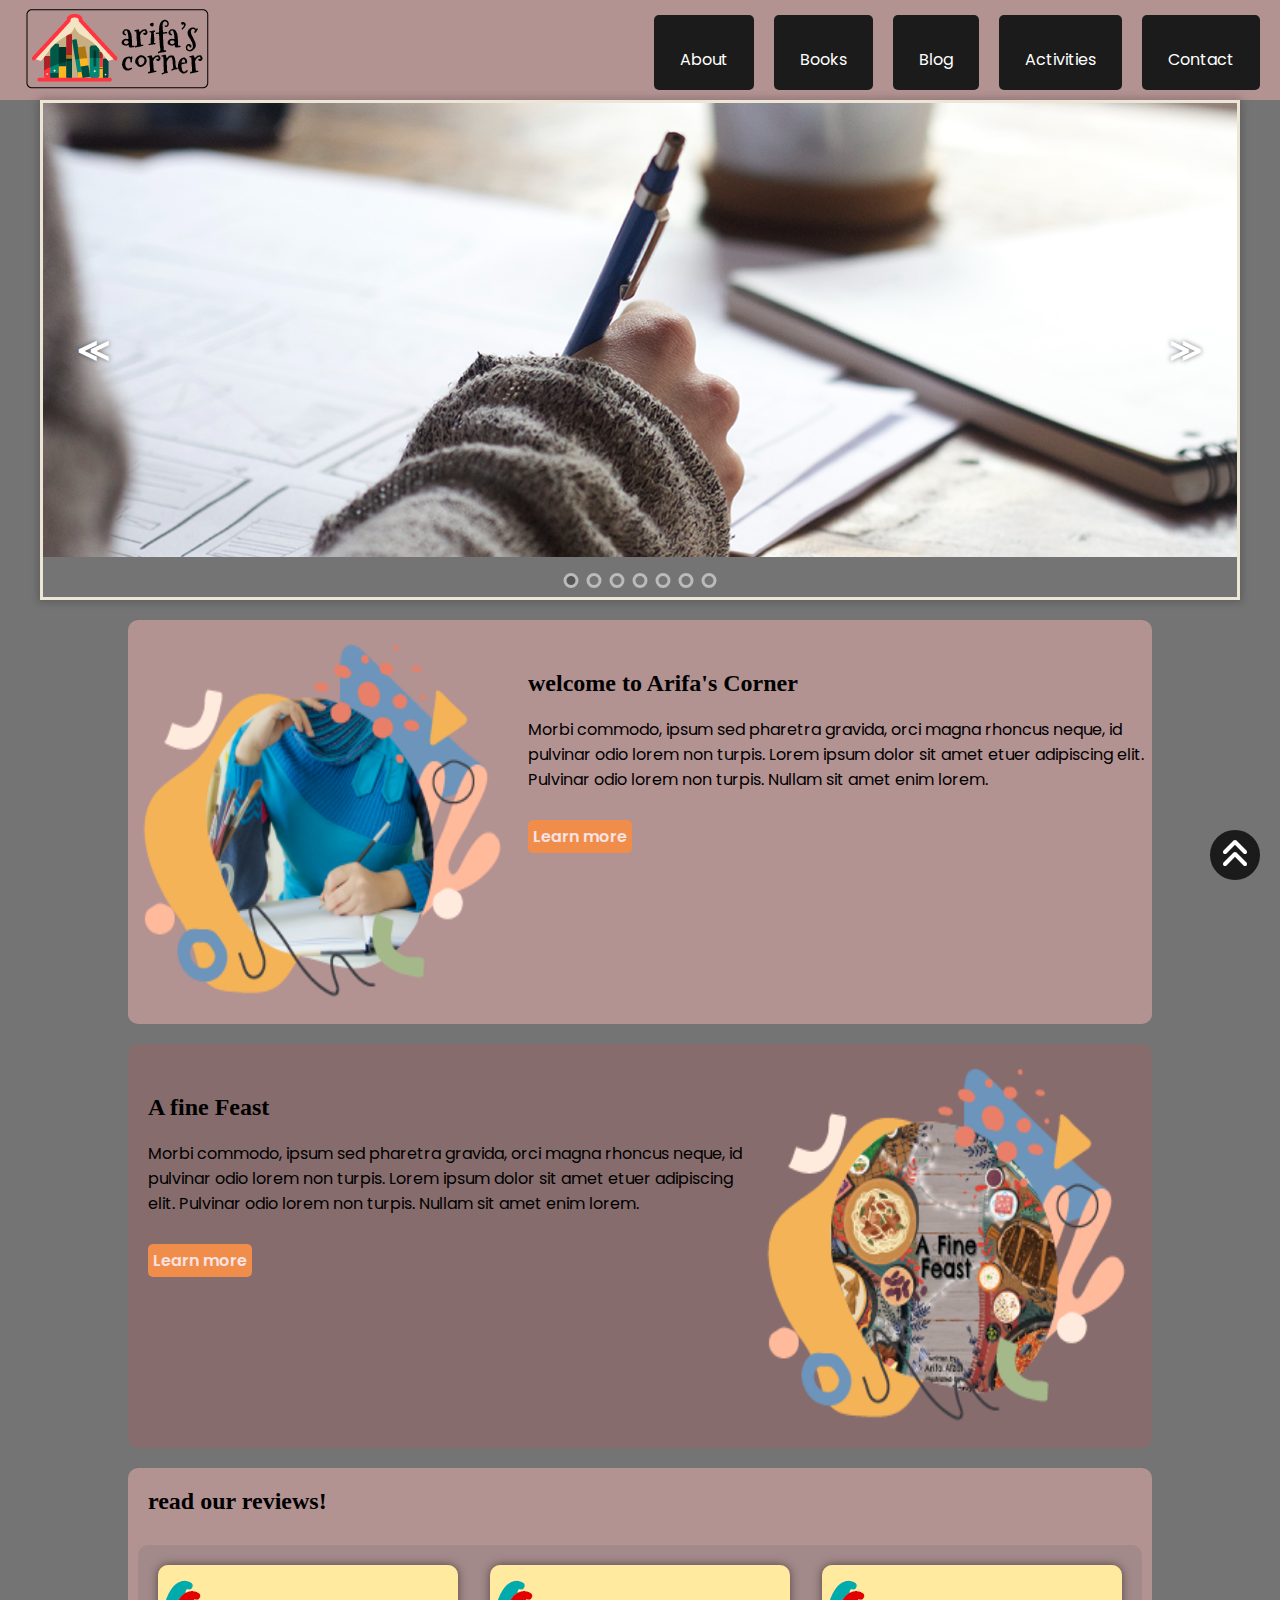
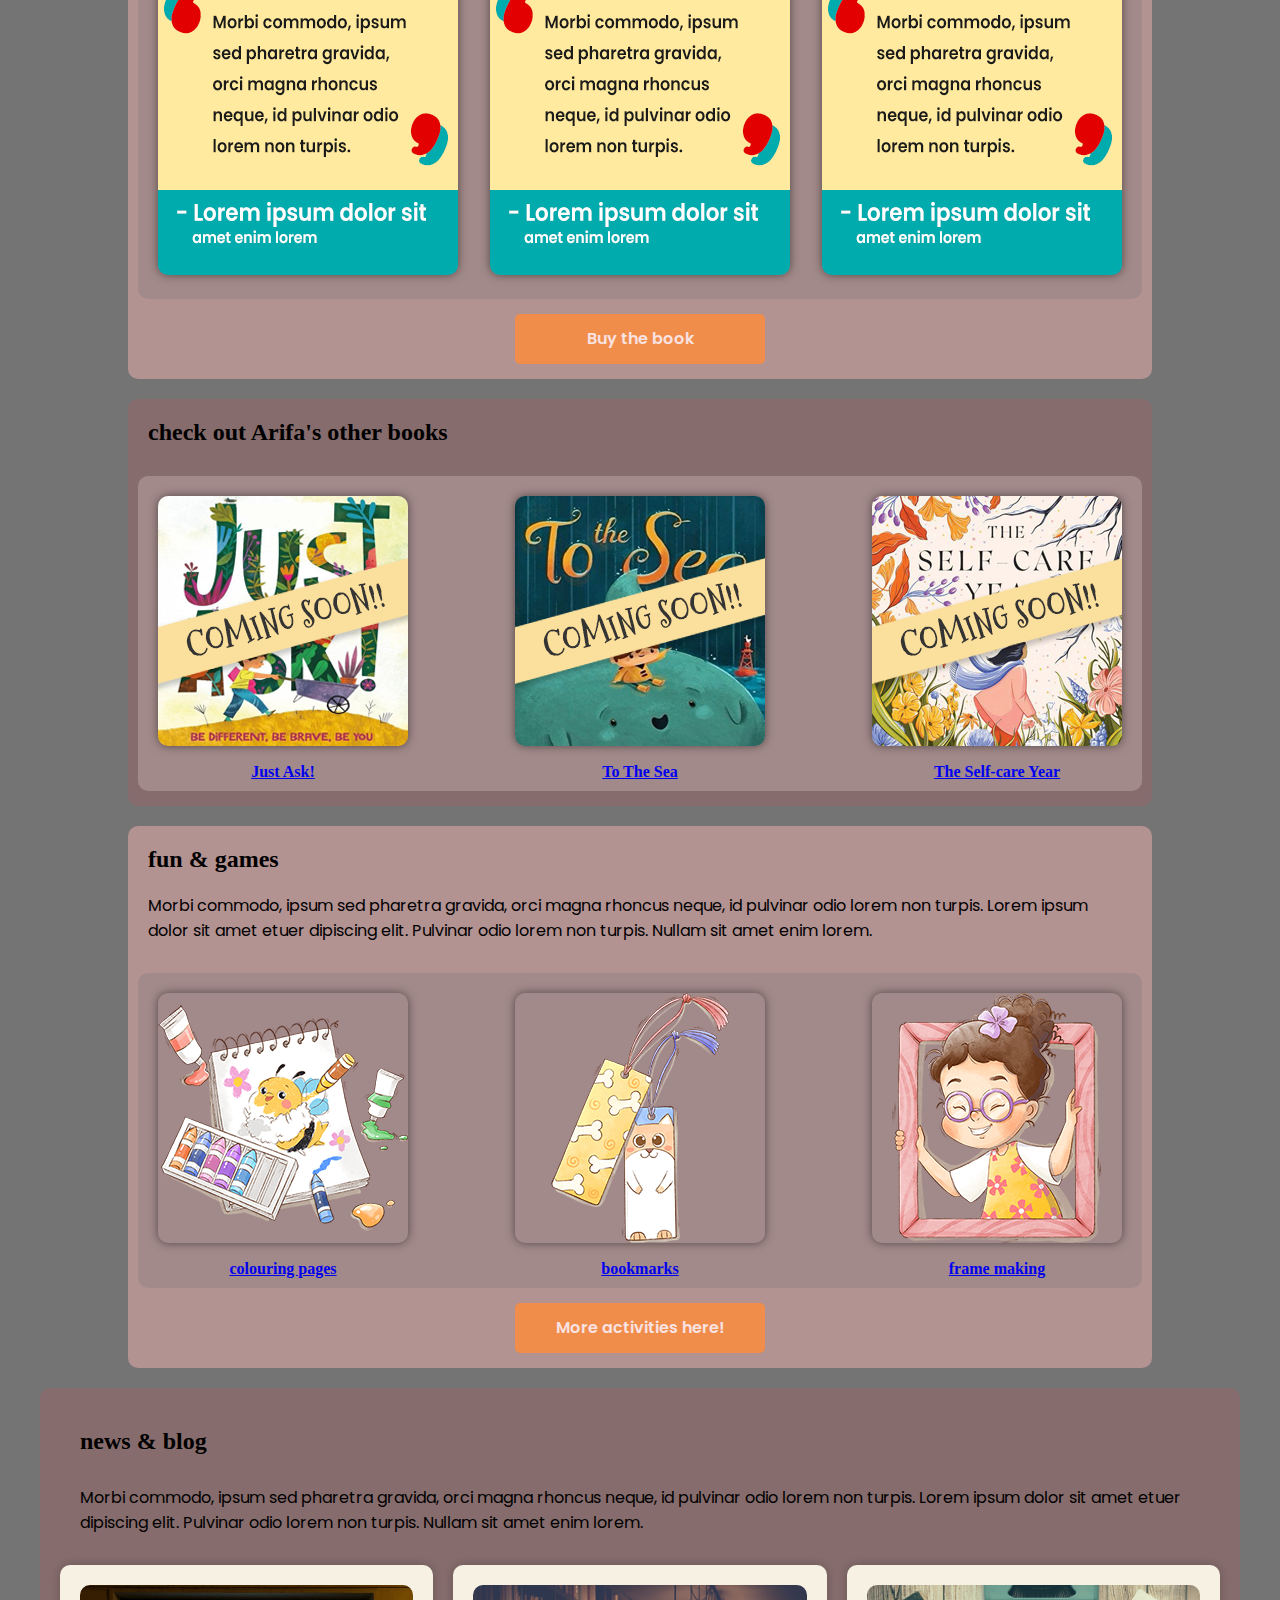
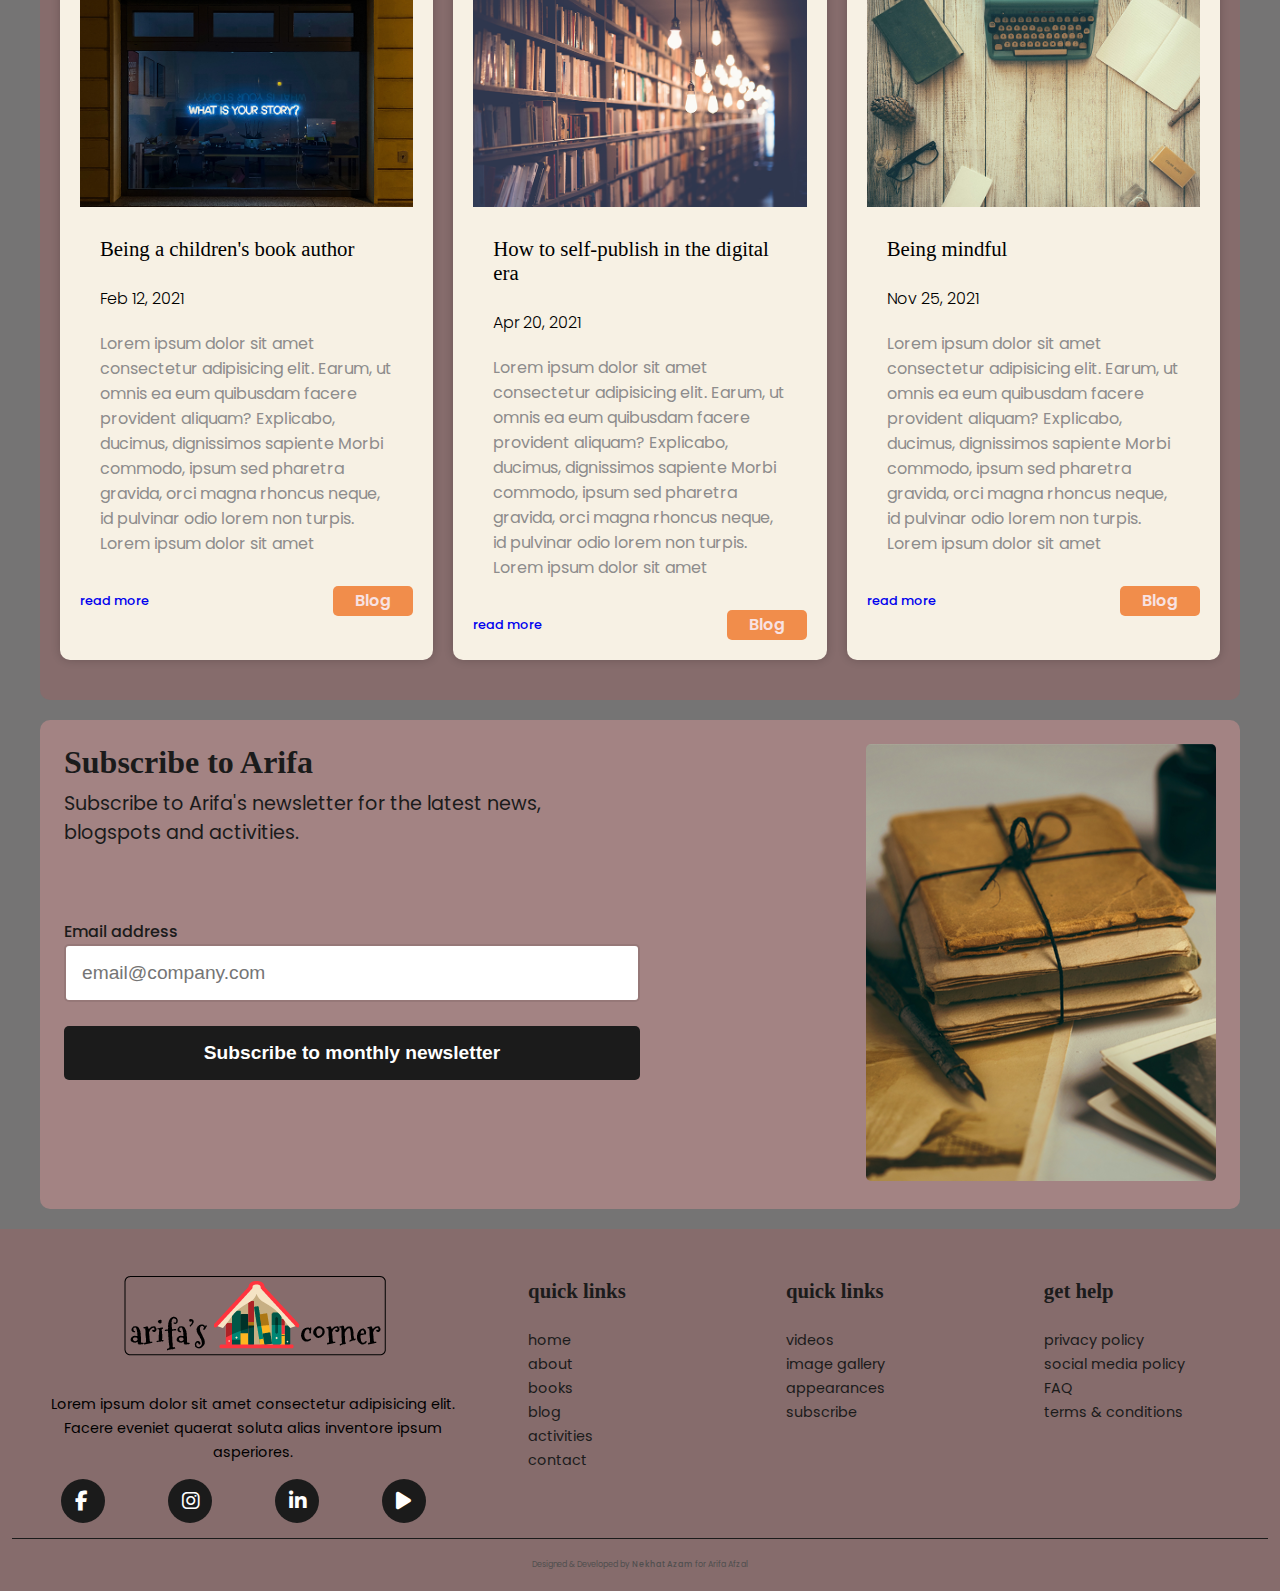
<file: index.html>
<!DOCTYPE html>
<html lang="en">

<head>
    <meta http-equiv="Content-Type" content="text/html; charset=UTF-8">
    <meta name="viewport" content="width=device-width, initial-scale=1">
    <meta name="keywords"
        content="children's book, Muslim kids book, Eid, Illustrations, children-friendly books, picture-book,">
    <meta name="description"
        content="Delight in the flavors of celebration with 'A Fine Feast' by Arifa Afzal, a heartwarming journey through the vibrant festivities of Eid. Join us in discovering the rich tapestry of Muslim cultures worldwide as we explore the diverse cuisines and joyful traditions that make Eid a truly special time. From delectable dishes to cherished customs, this enchanting book offers a feast for the senses, fostering cultural understanding and celebration. Stay tuned for more captivating tales from Arifa Afzal, bringing cultural diversity and joy to young readers everywhere!">
    <link rel="stylesheet" type="text/css" media="screen" href="./css/slider.css">
    <link rel="stylesheet" type="text/css" media="screen" href="./css/style.css">

    <link rel="stylesheet" href="https://cdnjs.cloudflare.com/ajax/libs/font-awesome/6.4.0/css/all.min.css">
    <title>Arifa's Corner Homepage</title>
</head>

<body>
    <div id="page">
        <!-- Scroll to the top Button -->
        <button id="back-to-top-btn">
            <i class="fa fa-angle-double-up" aria-hidden="true"></i>
        </button>


        <!------------------- Header section --------------------------->
        <app-navbar></app-navbar>

        <!------------------- Slider section --------------------------->
        <div class="body-slider">
            <div class="slide-container">
                <div class="slides">
                    <img src="./images/slider01.png" alt="" class="active">
                    <img src="./images/slider02.png" alt="">
                    <img src="./images/slider03.png" alt="">
                    <img src="./images/slider04.png" alt="">
                    <img src="./images/slider05.png" alt="">
                    <img src="./images/slider06.png" alt="">
                    <img src="./images/slider07.png" alt="">
                </div>

                <div class="buttons">
                    <span class="next">&#8811;</span>
                    <span class="prev">&#8810;</span>
                </div>

                <div class="dots-container">
                    <div class="dot active" attr="0" onclick="switchImage(this)"></div>
                    <div class="dot" attr="1" onclick="switchImage(this)"></div>
                    <div class="dot" attr="2" onclick="switchImage(this)"></div>
                    <div class="dot" attr="3" onclick="switchImage(this)"></div>
                    <div class="dot" attr="4" onclick="switchImage(this)"></div>
                    <div class="dot" attr="5" onclick="switchImage(this)"></div>
                    <div class="dot" attr="6" onclick="switchImage(this)"></div>
                </div>
            </div>
        </div>


        <!------------------- About section --------------------------->
        <section class="about">
            <div class="about-image">
                <img src="./images/About_image.png" alt="About Arifa" title="Image of Author Arifa Afzal">
            </div>
            <article class="about-article">
                <h2>welcome to Arifa's Corner</h2>
                <p>Morbi commodo, ipsum sed pharetra gravida, orci magna rhoncus neque, id pulvinar odio lorem non
                    turpis. Lorem ipsum dolor sit amet etuer adipiscing elit. Pulvinar odio lorem non turpis. Nullam sit
                    amet enim lorem.</p>
                <a class="about-btn" title="About Arifa" href="./about.html">Learn more</a>
            </article>
        </section>


        <!------------------- Book section --------------------------->
        <section class="fine-feast">
            <article class="fine-feast-article">
                <h2>A fine Feast</h2>
                <p>Morbi commodo, ipsum sed pharetra gravida, orci magna rhoncus neque, id pulvinar odio lorem non
                    turpis. Lorem ipsum dolor sit amet etuer adipiscing elit. Pulvinar odio lorem non turpis. Nullam sit
                    amet enim lorem.</p>
                <a class="fine-feast-btn" title="A Fine Feast" href="./books.html">Learn more</a>
            </article>
            <div class="fine-feast-image">
                <img src="./images/About_fine_feast.png" alt="A fine feast" title="The book cover for A Fine Feast">
            </div>
        </section>


        <!------------------- Review section --------------------------->
        <section class="review">
            <div class="review-heading">
                <h2>read our reviews!</h2>
            </div>

            <div class="review-container">
                <aside>
                    <div class="review-content">
                        <img alt="review #1" src="./images/review01.png">
                    </div>
                </aside>

                <aside>
                    <div class="review-content">
                        <img alt="review #1" src="./images/review02.png">
                    </div>
                </aside>

                <aside>
                    <div class="review-content">
                        <img alt="review #1" src="./images/review03.png">
                    </div>
                </aside>
            </div>
            <a title="buy the book" href="./books.html" class="book-btn">Buy the book</a>
        </section>


        <!------------------- Other books section --------------------------->
        <section class="other-books">
            <div class="other-books-heading">
                <h2>check out Arifa's other books</h2>
            </div>

            <div class="other-books-container">
                <aside>
                    <div>
                        <a title="Book 1 (coming soon)" href="#">
                            <img alt="book 1 (coming soon)" src="./images/other-book01.png">
                            <h4>Just Ask!</h4>
                        </a>

                    </div>
                </aside>

                <aside>
                    <div>
                        <a title="Book 2 (coming soon)" href="#">
                            <img alt="book 2 (coming soon)" src="./images/other-book02.png">
                            <h4>To The Sea</h4>
                        </a>

                    </div>
                </aside>

                <aside>
                    <div>
                        <a title="Book 3" href="#">
                            <img alt="A Fine Feast" src="./images/other-book03.png">
                            <h4>The Self-care Year</h4>
                        </a>

                    </div>
                </aside>
            </div>
        </section>


        <!------------------- Activities section --------------------------->
        <section class="activities">
            <div class="activities-heading">
                <h2>fun & games</h2>
                <p>Morbi commodo, ipsum sed pharetra gravida, orci magna rhoncus neque, id pulvinar odio lorem non
                    turpis. Lorem ipsum dolor sit amet etuer dipiscing elit. Pulvinar odio lorem non turpis. Nullam sit
                    amet enim lorem.</p>
            </div>

            <div class="activities-container">
                <aside>
                    <div>
                        <a title="colouring pages" href="#">
                            <img alt="colouring pages" src="./images/activity01.png">
                            <h4>colouring pages</h4>
                        </a>
                    </div>
                </aside>

                <aside>
                    <div>
                        <a title="bookmarks" href="#">
                            <img alt="bookmarks" src="./images/activity02.png">
                            <h4>bookmarks</h4>
                        </a>
                    </div>
                </aside>

                <aside>
                    <div>
                        <a title="frame making" href="#">
                            <img alt="frame making" src="./images/activity03.png">
                            <h4>frame making</h4>
                        </a>
                    </div>
                </aside>
            </div>
            <a title="More activities here!" href="./activities.html" class="activities-btn">More activities here!</a>
        </section>


        <!------------------- Blog section --------------------------->
        <section class="blog">
            <h2>news & blog</h2>
            <p>Morbi commodo, ipsum sed pharetra gravida, orci magna rhoncus neque, id pulvinar odio lorem non turpis.
                Lorem ipsum dolor sit amet etuer dipiscing elit. Pulvinar odio lorem non turpis. Nullam sit amet enim
                lorem.</p>

            <div class="blog-container">
                <div class="cards-grid-row">
                    <!------------------- Blog card 1 section --------------------------->
                    <div class="card">
                        <div class="card-top">
                            <img src="./images/blog01.png" alt="Blog Name">
                        </div>
                        <div class="card-info">
                            <h2>Being a children's book author</h2>
                            <span class="date">Feb 12, 2021</span>
                            <p class="excerpt">Lorem ipsum dolor sit amet consectetur adipisicing elit. Earum, ut omnis
                                ea eum quibusdam facere provident aliquam? Explicabo, ducimus, dignissimos sapiente
                                Morbi commodo, ipsum sed pharetra gravida, orci magna rhoncus neque, id pulvinar odio
                                lorem non turpis.
                                Lorem ipsum dolor sit amet</p>
                        </div>

                        <div class="card-bottom flex-row">
                            <a title="read full blog" href="./post.html" class="read-more">read more</a>
                            <a title="blog" href="./blog.html" class="blog-btn">Blog</a>
                        </div>
                    </div>

                    <!------------------- Blog card 2 section --------------------------->
                    <div class="card">
                        <div class="card-top">
                            <img src="./images/blog02.png" alt="Blog Name">
                        </div>
                        <div class="card-info">
                            <h2>How to self-publish in the digital era</h2>
                            <span class="date">Apr 20, 2021</span>
                            <p class="excerpt">Lorem ipsum dolor sit amet consectetur adipisicing elit. Earum, ut omnis
                                ea eum quibusdam facere provident aliquam? Explicabo, ducimus, dignissimos sapiente
                                Morbi commodo, ipsum sed pharetra gravida, orci magna rhoncus neque, id pulvinar odio
                                lorem non turpis.
                                Lorem ipsum dolor sit amet</p>
                        </div>

                        <div class="card-bottom flex-row">
                            <a title="read full blog" href="./post.html" class="read-more">read more</a>
                            <a title="blog" href="./blog.html" class="blog-btn">Blog</a>
                        </div>
                    </div>

                    <!------------------- Blog card 3 section --------------------------->
                    <div class="card">
                        <div class="card-top">
                            <img src="./images/blog03.png" alt="Blog Name">
                        </div>
                        <div class="card-info">
                            <h2>Being mindful</h2>
                            <span class="date">Nov 25, 2021</span>
                            <p class="excerpt">Lorem ipsum dolor sit amet consectetur adipisicing elit. Earum, ut omnis
                                ea eum quibusdam facere provident aliquam? Explicabo, ducimus, dignissimos sapiente
                                Morbi commodo, ipsum sed pharetra gravida, orci magna rhoncus neque, id pulvinar odio
                                lorem non turpis.
                                Lorem ipsum dolor sit amet</p>
                        </div>

                        <div class="card-bottom flex-row">
                            <a title="read full blog" href="./post.html" class="read-more">read more</a>
                            <a title="blog" href="./blog.html" class="blog-btn">Blog</a>
                        </div>
                    </div>
                </div>
            </div>
        </section>


        <!------------------- Subscribe section --------------------------->

        <section>
            <div id="subscribe-container" class="subscribe-container">
                <div id="left" class="left">
                    <div class="left-info">
                        <h1>Subscribe to Arifa</h1>
                        <p>Subscribe to Arifa's newsletter for the latest news, blogspots and activities.</p>
                    </div>

                    <form id="sub-form">
                        <div class="form-item">
                            <label for="email">
                                <p>Email address</p>
                                <p id="invalid-email" class="invalid-email">Valid email required</p>
                            </label>
                            <input type="email" name="email" id="email" placeholder="email@company.com">
                        </div>
                        <div class="form-item">
                            <button id="submit-btn" type="submit">Subscribe to monthly newsletter</button>
                        </div>
                    </form>
                </div>

                <div id="right" class="right">
                    <picture>
                        <source media="(max-width:768px)" srcset="./images/subscribe.png">
                        <img src="./images/subscribe.png" alt="Image of a postbox" title="Image of a postbox">
                    </picture>
                </div>

                <div id="confirmed-message" class="confirmed-message">
                    <img src="./images/icon-success.svg" alt="success icon" title="circle with a tick success icon">
                    <h2>Thank you for subscribing to Arifa's Newslestter!</h2>
                    <p>A confirmation email has been sent to <span id="user-email"></span>
                        <br>Please open the email and click on the link to confirm your subscription.
                    </p>
                    <button id="dismiss-message">Dismiss message</button>
                </div>
        </section>



        <!------------------- FOOTER SECTION --------------------------->
        <app-footer></app-footer>
    </div>

    <script src="./script.js"></script>
    <script src="./slider.js"></script>
    <script src="./index.js"></script>
    <script src="./component.js"></script>

</body>

</html>
</file>
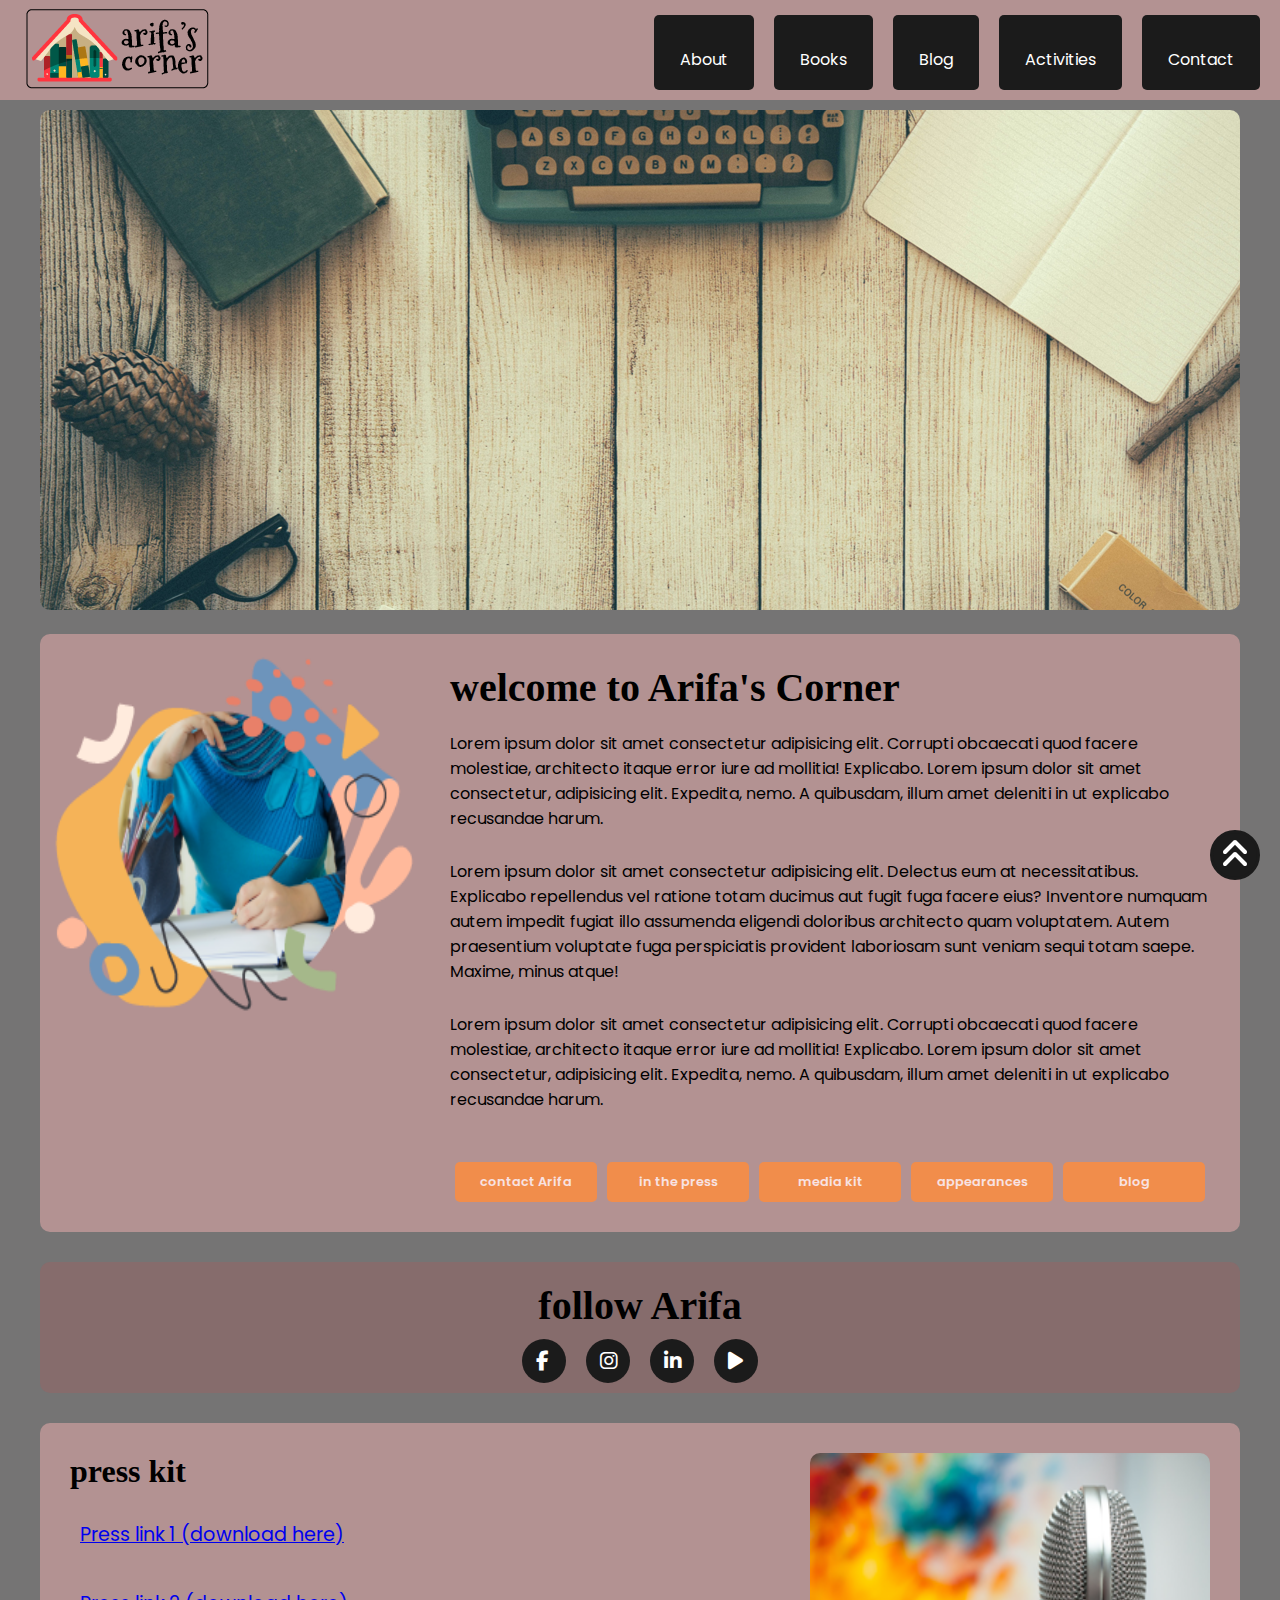
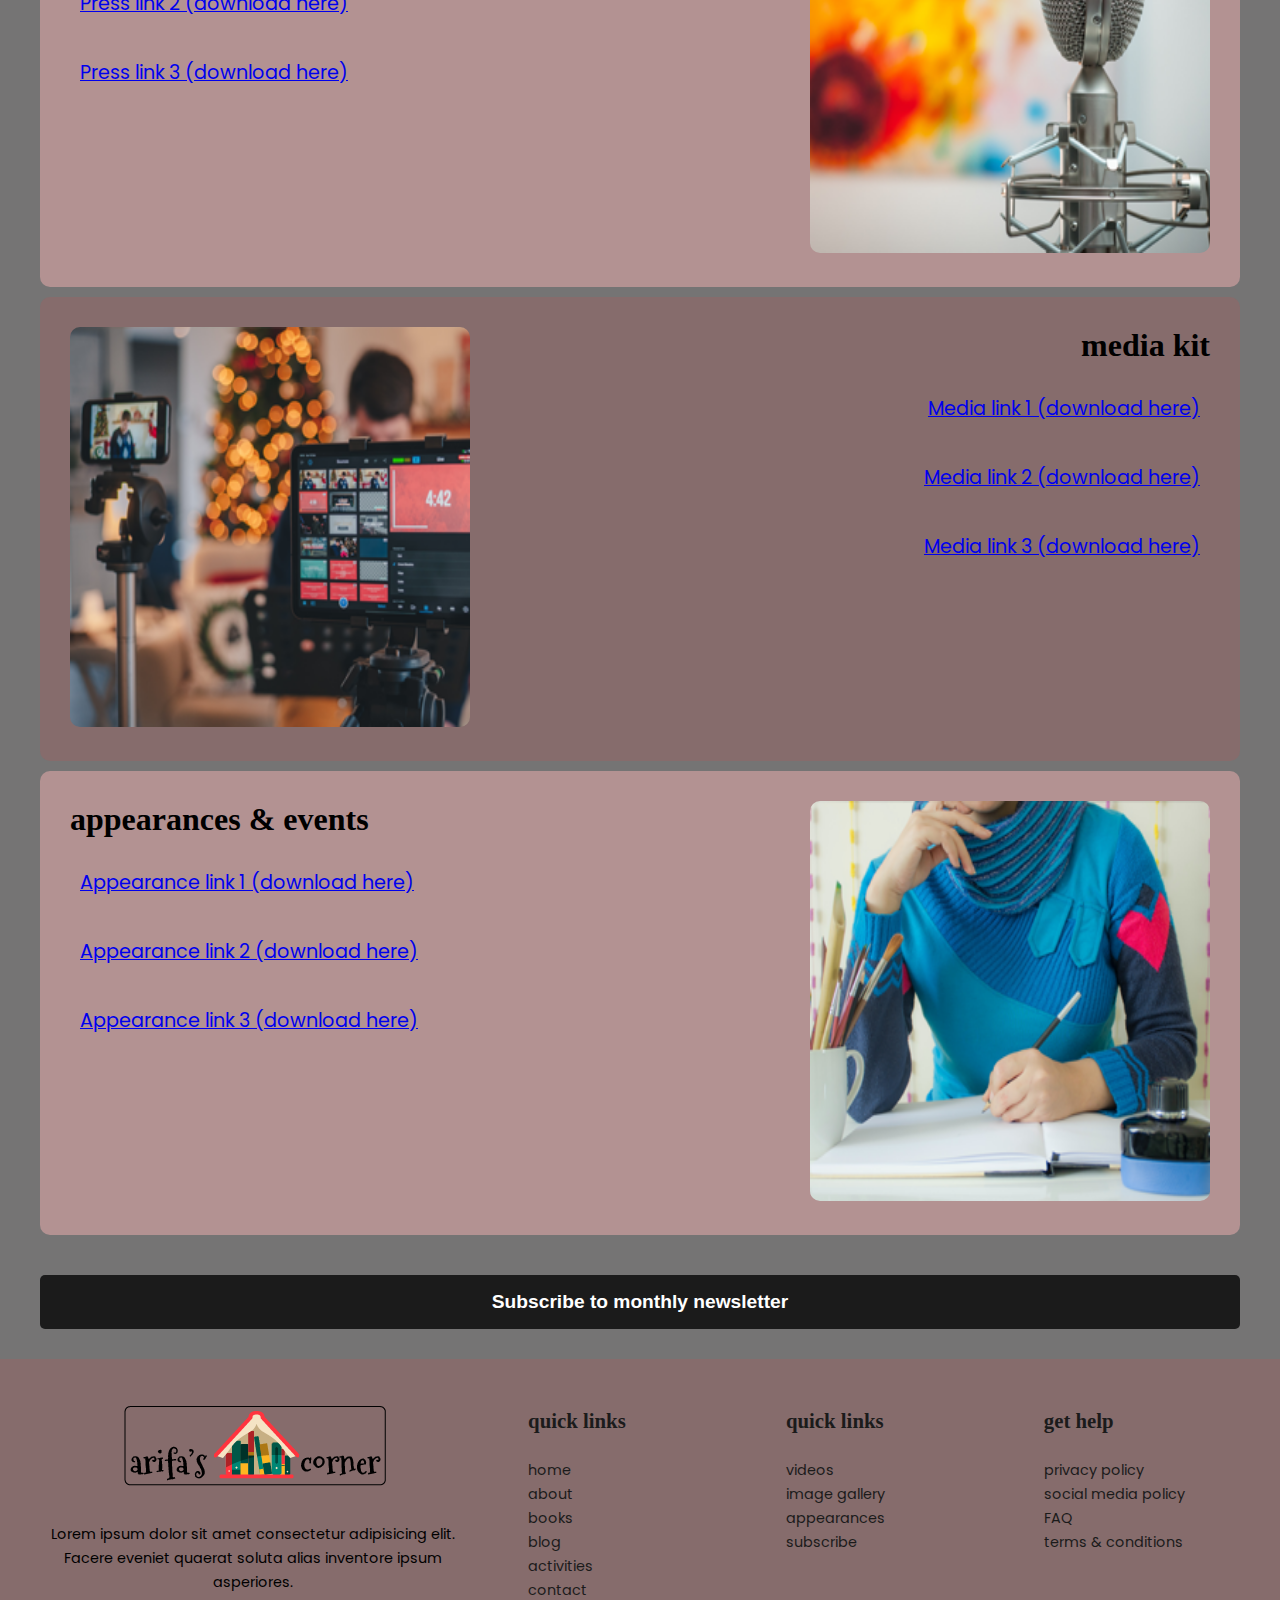
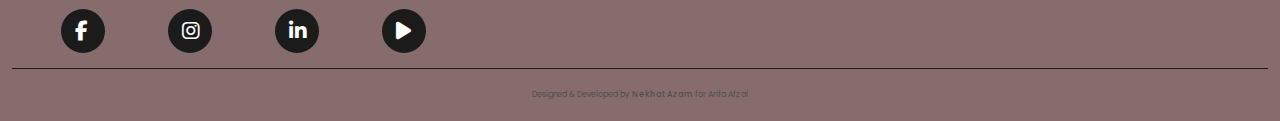
<file: about.html>
<!DOCTYPE html>
<html lang="en">

<head>
    <meta http-equiv="Content-Type" content="text/html; charset=UTF-8">
    <meta name="viewport" content="width=device-width, initial-scale=1">
    <meta name="keywords"
        content="children's book, Muslim kids book, Eid, Illustrations, children-friendly books, picture-book, author">
    <meta name="description"
        content="Embark on an inspiring journey into the imaginative world of Arifa Afzal, celebrated children's book author, on our captivating 'About' page. Discover the remarkable story behind the pages as Arifa shares her background, passions, and the driving force behind her captivating tales. Uncover the magic that fuels her creativity and love for writing. Dive into the press kit and media kit for a deeper understanding of her latest masterpiece, 'A Fine Feast'. Stay updated on upcoming events and immerse yourself in the enchanting world she has crafted. Join Arifa Afzal on an extraordinary adventure of storytelling, cultural celebration, and heartfelt inspiration. Let the magic of her words capture your imagination and leave a lasting imprint on young readers everywhere!">
    <link rel="stylesheet" type="text/css" media="screen" href="css/about.css">
    <link rel="stylesheet" href="https://cdnjs.cloudflare.com/ajax/libs/font-awesome/6.4.0/css/all.min.css">
    <title>About Arifa</title>
</head>

<body>
    <div id="page">
        <!-- Scroll to the top Button -->
        <button id="back-to-top-btn">
            <i class="fa fa-angle-double-up" aria-hidden="true"></i>
        </button>


        <!------------------- Header SECTION --------------------------->
        <app-navbar></app-navbar>

        <!------------------- Hero SECTION --------------------------->
        <section class="hero-container">
            <div class="hero">
                <img src="./images/about-hero.png" alt="hero image" title="hero image of a table with typewriter">
            </div>
        </section>




        <!------------------- About SECTION --------------------------->
        <section class="about">
            <div class="about-image">
                <img src="./images/About_image.png" alt="About Arifa" title="Image of Author Arifa Afzal">
            </div>
            <div class="about-article">
                <h2>welcome to Arifa's Corner</h2>
                <p>Lorem ipsum dolor sit amet consectetur adipisicing elit. Corrupti obcaecati quod facere molestiae,
                    architecto itaque error iure ad mollitia! Explicabo. Lorem ipsum dolor sit amet consectetur,
                    adipisicing elit. Expedita, nemo. A quibusdam, illum amet deleniti in ut explicabo recusandae harum.
                </p><br>
                <p>Lorem ipsum dolor sit amet consectetur adipisicing elit. Delectus eum at necessitatibus. Explicabo
                    repellendus vel ratione totam ducimus aut fugit fuga facere eius? Inventore numquam autem impedit
                    fugiat illo assumenda eligendi doloribus architecto quam voluptatem. Autem praesentium voluptate
                    fuga perspiciatis provident laboriosam sunt veniam sequi totam saepe. Maxime, minus atque!</p><br>
                <p class="para-3">Lorem ipsum dolor sit amet consectetur adipisicing elit. Corrupti obcaecati quod
                    facere molestiae,
                    architecto itaque error iure ad mollitia! Explicabo. Lorem ipsum dolor sit amet consectetur,
                    adipisicing elit. Expedita, nemo. A quibusdam, illum amet deleniti in ut explicabo recusandae harum.
                </p>

                <div class="about-links">
                    <a class="about-btn" title="contact Arifa" href="./contact.html">contact Arifa</a>
                    <a class="about-btn" title="in the press" href="#">in the press</a>
                    <a class="about-btn" title="media kit" href="#">media kit</a>
                    <a class="about-btn" title="appearances" href="#">appearances</a>
                    <a class="about-btn" title="blog" href="./blog.html">blog</a>
                </div>
            </div>
        </section>

        <section class="socials-content">
            <div class="about-socials">
                <h2>follow Arifa</h2>
                <div class="about-social-icons">
                    <ul class="socials-icon-content">
                        <li>
                            <a href="#" title="Facebook"><i class="fa-brands fa-facebook-f" aria-hidden="true"></i></a>
                        </li>
                        <li>
                            <a href="#" title="Instagram"><i class="fa-brands fa-instagram" aria-hidden="true"></i></a>
                        </li>
                        <li>
                            <a href="#" title="LinkedIn"><i class="fa-brands fa-linkedin-in" aria-hidden="true"></i></a>
                        </li>
                        <li>
                            <a href="#" title="YouTube"><i class="fa fa-play" aria-hidden="true"></i></a>
                        </li>
                    </ul>
                </div>
            </div>
        </section>


        <!------------------- MAIN MEDIA SECTION --------------------------->
        <div class="main-media-container">
            <!------------------- IN THE PRESS SECTION --------------------------->
            <section class="press">
                <div class="press-container">
                    <div class="press-text">
                        <h2>press kit</h2>
                        <div class="press-links">
                            <a title="press link 1" href="./images/Coloring-activity-website.pdf">Press link 1 (download
                                here)</a>
                            <a title="press link 2" href="./images/Bookmark-Instructions-template.pdf">Press link 2
                                (download here)</a>
                            <a title="press link 3" href="./images/Picture-Frame-Instructions-with-frames.pdf">Press
                                link 3 (download here)</a>
                        </div>
                    </div>

                    <div class="press-image">
                        <img src="./images/press-kit.png" alt="in the press" title="Photo of microphone">
                    </div>
                </div>
            </section>

            <!------------------- MEDIA KIT SECTION --------------------------->
            <section class="media">
                <div class="media-container">
                    <div class="media-image">
                        <img src="./images/media-kit.png" alt="in the press" title="Photo of mobile camera on stand">
                    </div>
                    <div class="media-text">
                        <h2>media kit</h2>
                        <div class="media-links">
                            <a title="media link 1" href="#">Media link 1 (download here)</a>
                            <a title="media link 2" href="#">Media link 2 (download here)</a>
                            <a title="media link 3" href="#">Media link 3 (download here)</a>
                        </div>
                    </div>
                </div>
            </section>


            <!------------------- APPEARANCES & EVENTS SECTION --------------------------->
            <section class="appearance">
                <div class="appearance-container">
                    <div class="appearance-text">
                        <h2>appearances & events</h2>
                        <div class="appearance-links">
                            <a title="appearance link 1" href="./images/Coloring-activity-website.pdf">Appearance link 1
                                (download here)</a>
                            <a title="press link 2" href="./images/Bookmark-Instructions-template.pdf">Appearance link 2
                                (download here)</a>
                            <a title="press link 3"
                                href="./images/Picture-Frame-Instructions-with-frames.pdf">Appearance link 3 (download
                                here)</a>
                        </div>
                    </div>

                    <div class="appearance-image">
                        <img src="./images/appearances.png" alt="appearances event photo" title="Photo of Author">
                    </div>
                </div>
            </section>
        </div>

        <!------------------- Subscribe section --------------------------->
        <div class="about-subscribe-btn">
            <button id="about-submit-btn" type="submit">Subscribe to monthly newsletter</button>
        </div>


        <!------------------- FOOTER SECTION --------------------------->
        <app-footer></app-footer>

    </div>

    <script src="./script.js"></script>
    <script src="./component.js"></script>

</body>

</html>
</file>
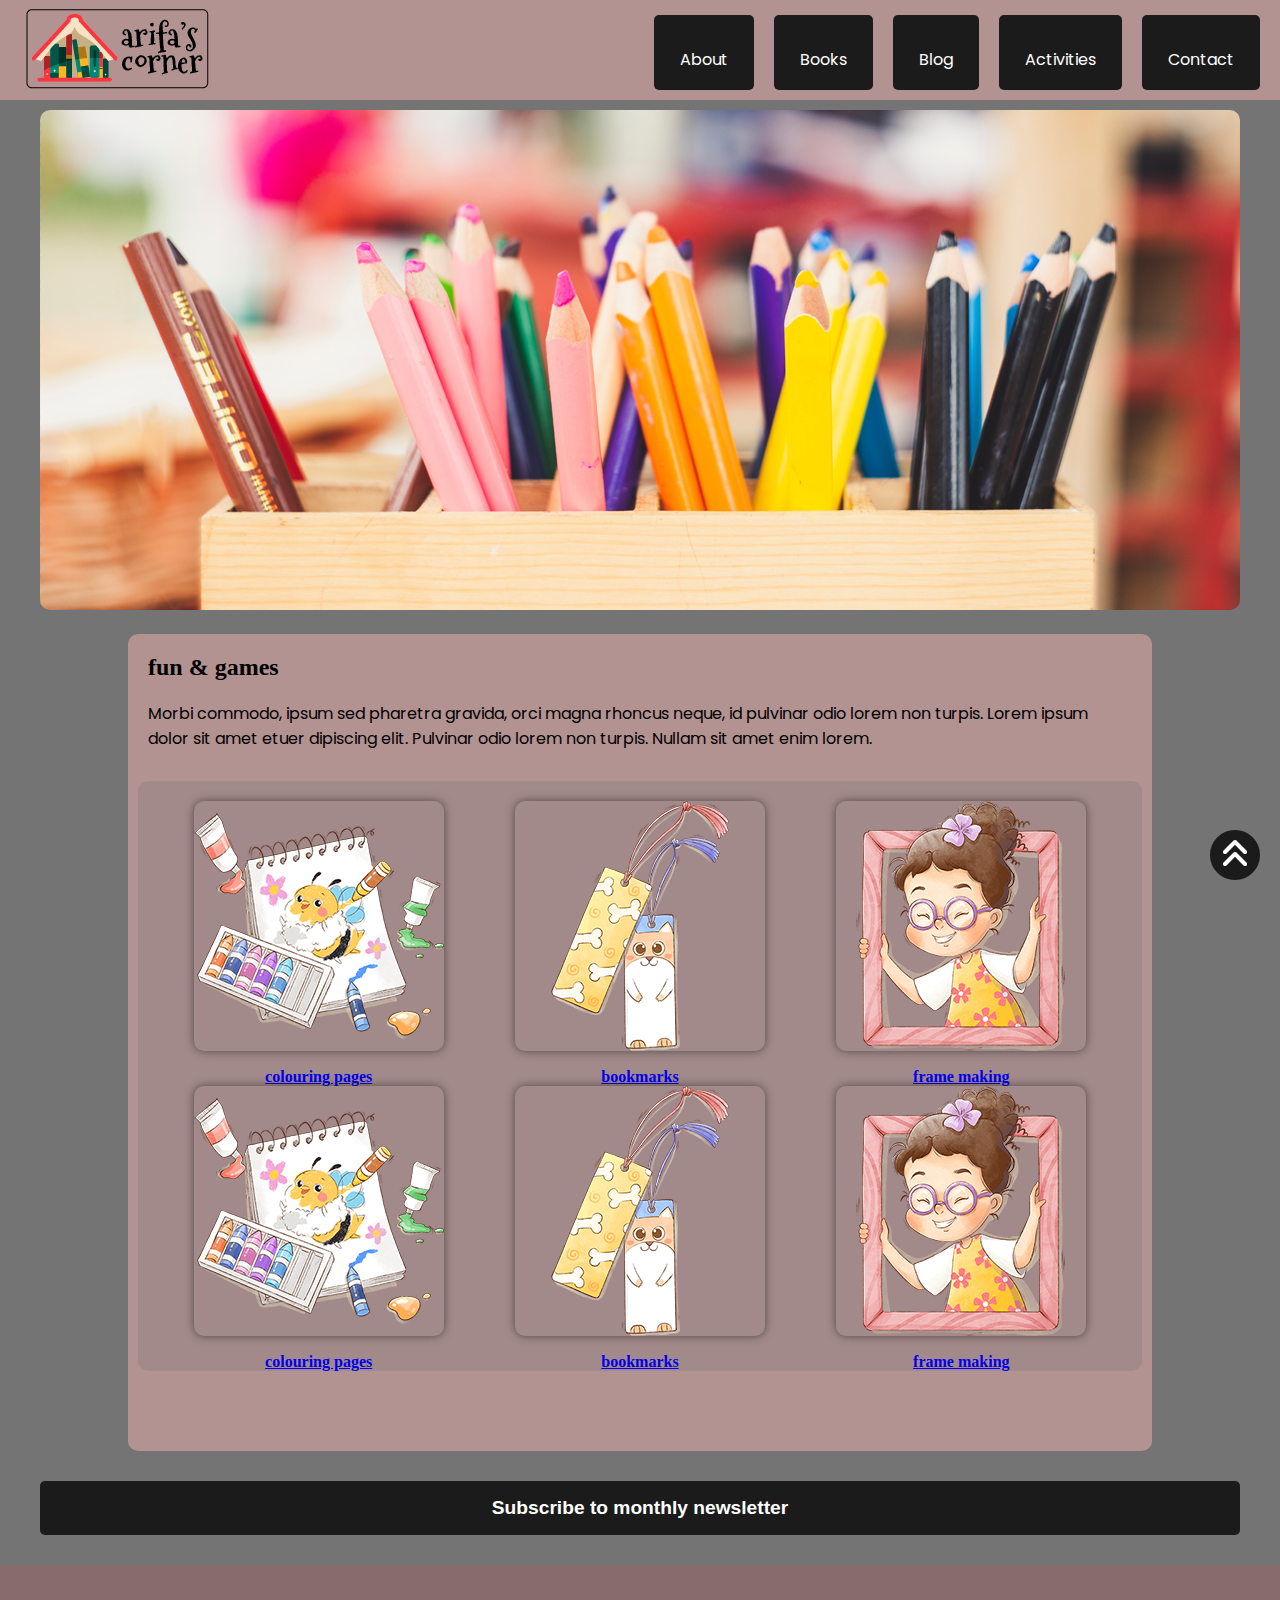
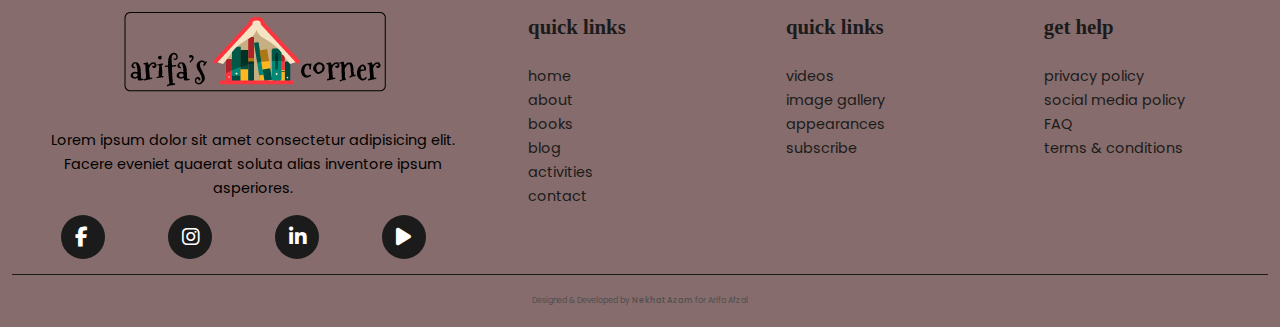
<file: activities.html>
<!DOCTYPE html>
<html lang="en">

<head>
    <meta charset="UTF-8">
    <meta http-equiv="X-UA-Compatible" content="IE=edge">
    <meta name="viewport" content="width=device-width, initial-scale=1.0">
    <meta name="keywords"
        content="children's book, Muslim kids book, Eid, Illustrations, children-friendly books, picture-book, activities, colouring-pages, crossword puzzles, bookmark making">
    <meta name="description"
        content="Unleash the joy of creativity with engaging activities for children on our 'Activities' page! Join Arifa Afzal, acclaimed children's book author, as she invites young readers to explore a world of imagination and fun. From captivating coloring pages to delightful bookmark making, challenging puzzles, frame-making adventures, and brain-teasing crossword puzzles, there's something for every little artist and thinker. Nurture your child's creativity and let their imagination soar while discovering the rich cultural tapestry of 'A Fine Feast' and beyond. Get ready for endless smiles, laughter, and treasured moments on our exciting 'Activities' page!">
    <link rel="stylesheet" type="text/css" media="screen" href="./css/activities.css">
    <link rel="stylesheet" href="https://cdnjs.cloudflare.com/ajax/libs/font-awesome/6.4.0/css/all.min.css">
    <title>Activities Page</title>
</head>

<body>
    <div id="page">
        <!-- Scroll to the top Button -->
        <button id="back-to-top-btn">
            <i class="fa fa-angle-double-up" aria-hidden="true"></i>
        </button>

        <!------------------- Header section --------------------------->
        <app-navbar></app-navbar>


        <!------------------- Hero section --------------------------->
        <section class="hero-container">
            <div class="hero">
                <img src="./images/activities-hero.png" alt="hero image" title="hero image of a table with a book">
            </div>
        </section>


        <!------------------- Activities section --------------------------->
        <section class="activities">
            <div class="activities-heading">
                <h2>fun & games</h2>
                <p>Morbi commodo, ipsum sed pharetra gravida, orci magna rhoncus neque, id pulvinar odio lorem non
                    turpis. Lorem ipsum dolor sit amet etuer dipiscing elit. Pulvinar odio lorem non turpis. Nullam sit
                    amet enim lorem.</p>
            </div>

            <div class="activities-container">
                <aside>
                    <div>
                        <a title="colouring pages" href="#">
                            <img alt="colouring pages" src="./images/activity01.png">
                            <h4>colouring pages</h4>
                        </a>
                    </div>
                </aside>

                <aside>
                    <div>
                        <a title="bookmarks" href="#">
                            <img alt="bookmarks" src="./images/activity02.png">
                            <h4>bookmarks</h4>
                        </a>
                    </div>
                </aside>

                <aside>
                    <div>
                        <a title="frame making" href="#">
                            <img alt="frame making" src="./images/activity03.png">
                            <h4>frame making</h4>
                        </a>
                    </div>
                </aside>

                <aside>
                    <div>
                        <a title="colouring pages" href="#">
                            <img alt="colouring pages" src="./images/activity01.png">
                            <h4>colouring pages</h4>
                        </a>
                    </div>
                </aside>

                <aside>
                    <div>
                        <a title="bookmarks" href="#">
                            <img alt="bookmarks" src="./images/activity02.png">
                            <h4>bookmarks</h4>
                        </a>
                    </div>
                </aside>

                <aside>
                    <div>
                        <a title="frame making" href="#">
                            <img alt="frame making" src="./images/activity03.png">
                            <h4>frame making</h4>
                        </a>
                    </div>
                </aside>
            </div>
        </section>


        <!------------------- Subscribe section --------------------------->
        <div class="activities-subscribe-btn">
            <button id="activities-submit-btn" type="submit">Subscribe to monthly newsletter</button>
        </div>

        <!------------------- FOOTER SECTION --------------------------->
        <app-footer></app-footer>
    </div>

    <script src="./script.js"></script>
    <script src="./component.js"></script>
</body>

</html>
</file>
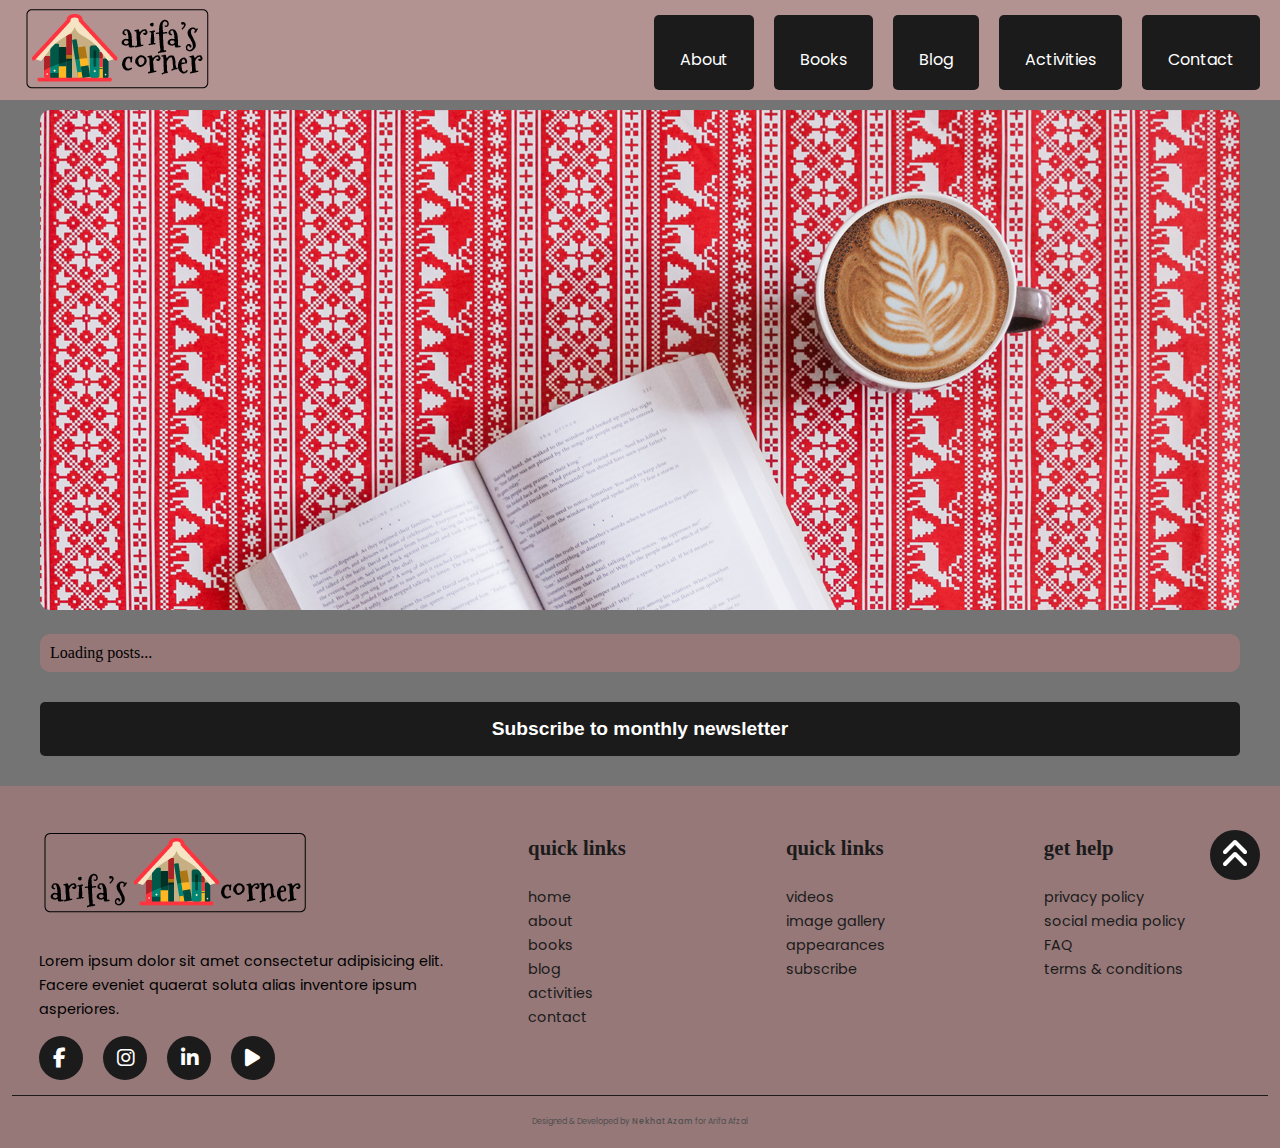
<file: blog.html>
<!DOCTYPE html>
<html lang="en">

<head>
    <meta http-equiv="Content-Type" content="text/html; charset=UTF-8">
    <meta name="viewport" content="width=device-width, initial-scale=1">
    <meta name="keywords"
        content="children's book, Muslim kids book, Eid, Illustrations, children-friendly books, picture-book, blogpost">
    <meta name="description"
        content="Dive into the captivating world of Arifa Afzal's Blog, where imagination, motherhood, creativity, and the art of storytelling intertwine. Join this acclaimed children's book author as she shares her insights and heartfelt thoughts on a myriad of topics. Uncover a treasure trove of inspiration and wisdom as Arifa opens up about her experiences as an author and a mother. Discover a haven of creativity where words come alive, nurturing young minds and kindling their imagination. Immerse yourself in the magical musings of Arifa Afzal and let her words ignite your own creative journey. Explore the depths of storytelling and beyond, leaving no stone unturned. Unlock your imagination and be inspired by Arifa's extraordinary tales!">
    <link rel="stylesheet" type="text/css" media="screen" href="./css/blog.css">
    <link rel="stylesheet" href="https://cdnjs.cloudflare.com/ajax/libs/font-awesome/6.4.0/css/all.min.css">
    <title>Blog Page</title>
</head>

<body>
    <div id="page">
        <!-- Scroll to the top Button -->
        <button id="back-to-top-btn">
            <i class="fa fa-angle-double-up" aria-hidden="true"></i>
        </button>

        <!------------------- Header section --------------------------->
        <app-navbar></app-navbar>

        <!------------------- Hero section --------------------------->
        <section class="hero-container">
            <div class="hero">
                <img src="./images/blog-hero.png" alt="hero image" title="hero image of a table with a book">
            </div>
        </section>

        <!------------------- About section --------------------------->
        <div id="blog">Loading posts...</div>

        <!------------------- Subscribe section --------------------------->
        <div class="blog-subscribe-btn">
            <button id="blog-submit-btn" type="submit">Subscribe to monthly newsletter</button>
        </div>

        <!------------------- FOOTER SECTION --------------------------->
        <app-footer></app-footer>
    </div>

    <script src="./script.js"></script>
    <script src="./blog.js" type="module"></script>
    <script src="./component.js"></script>

</body>

</html>
</file>
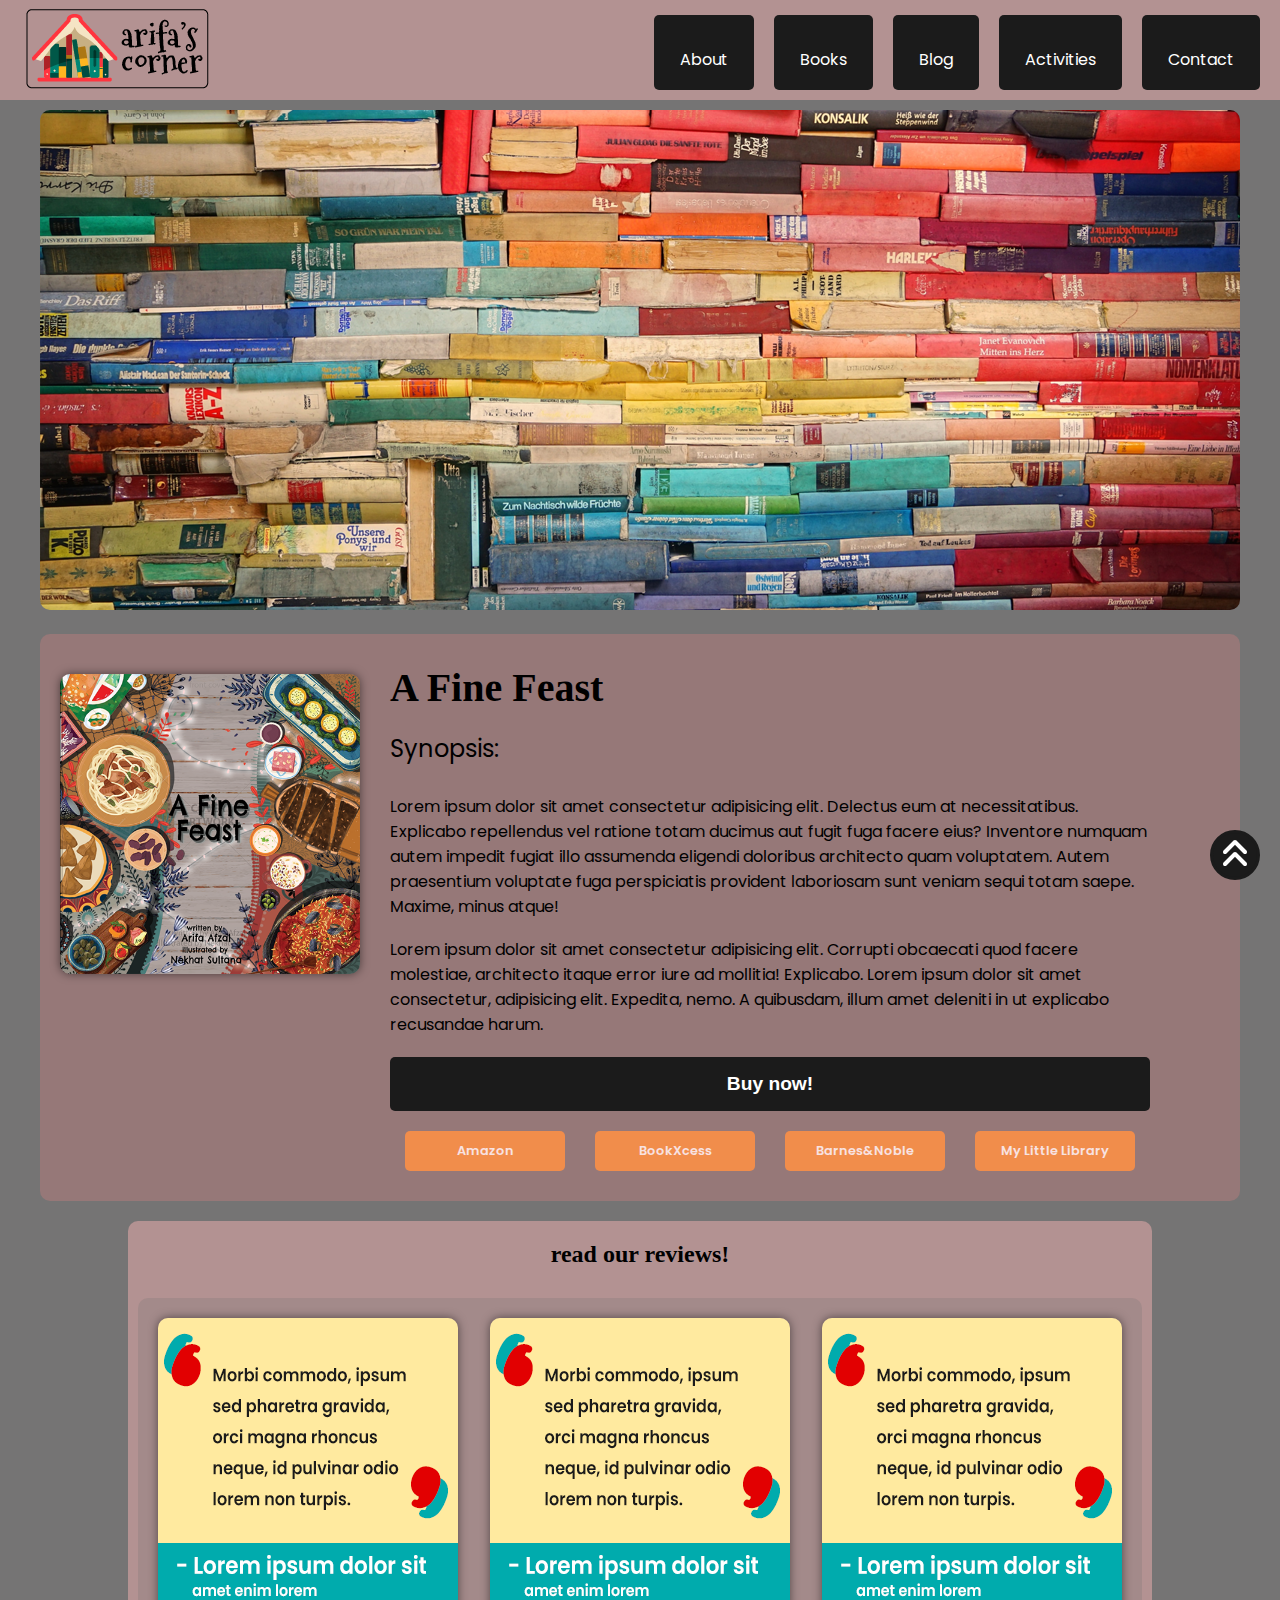
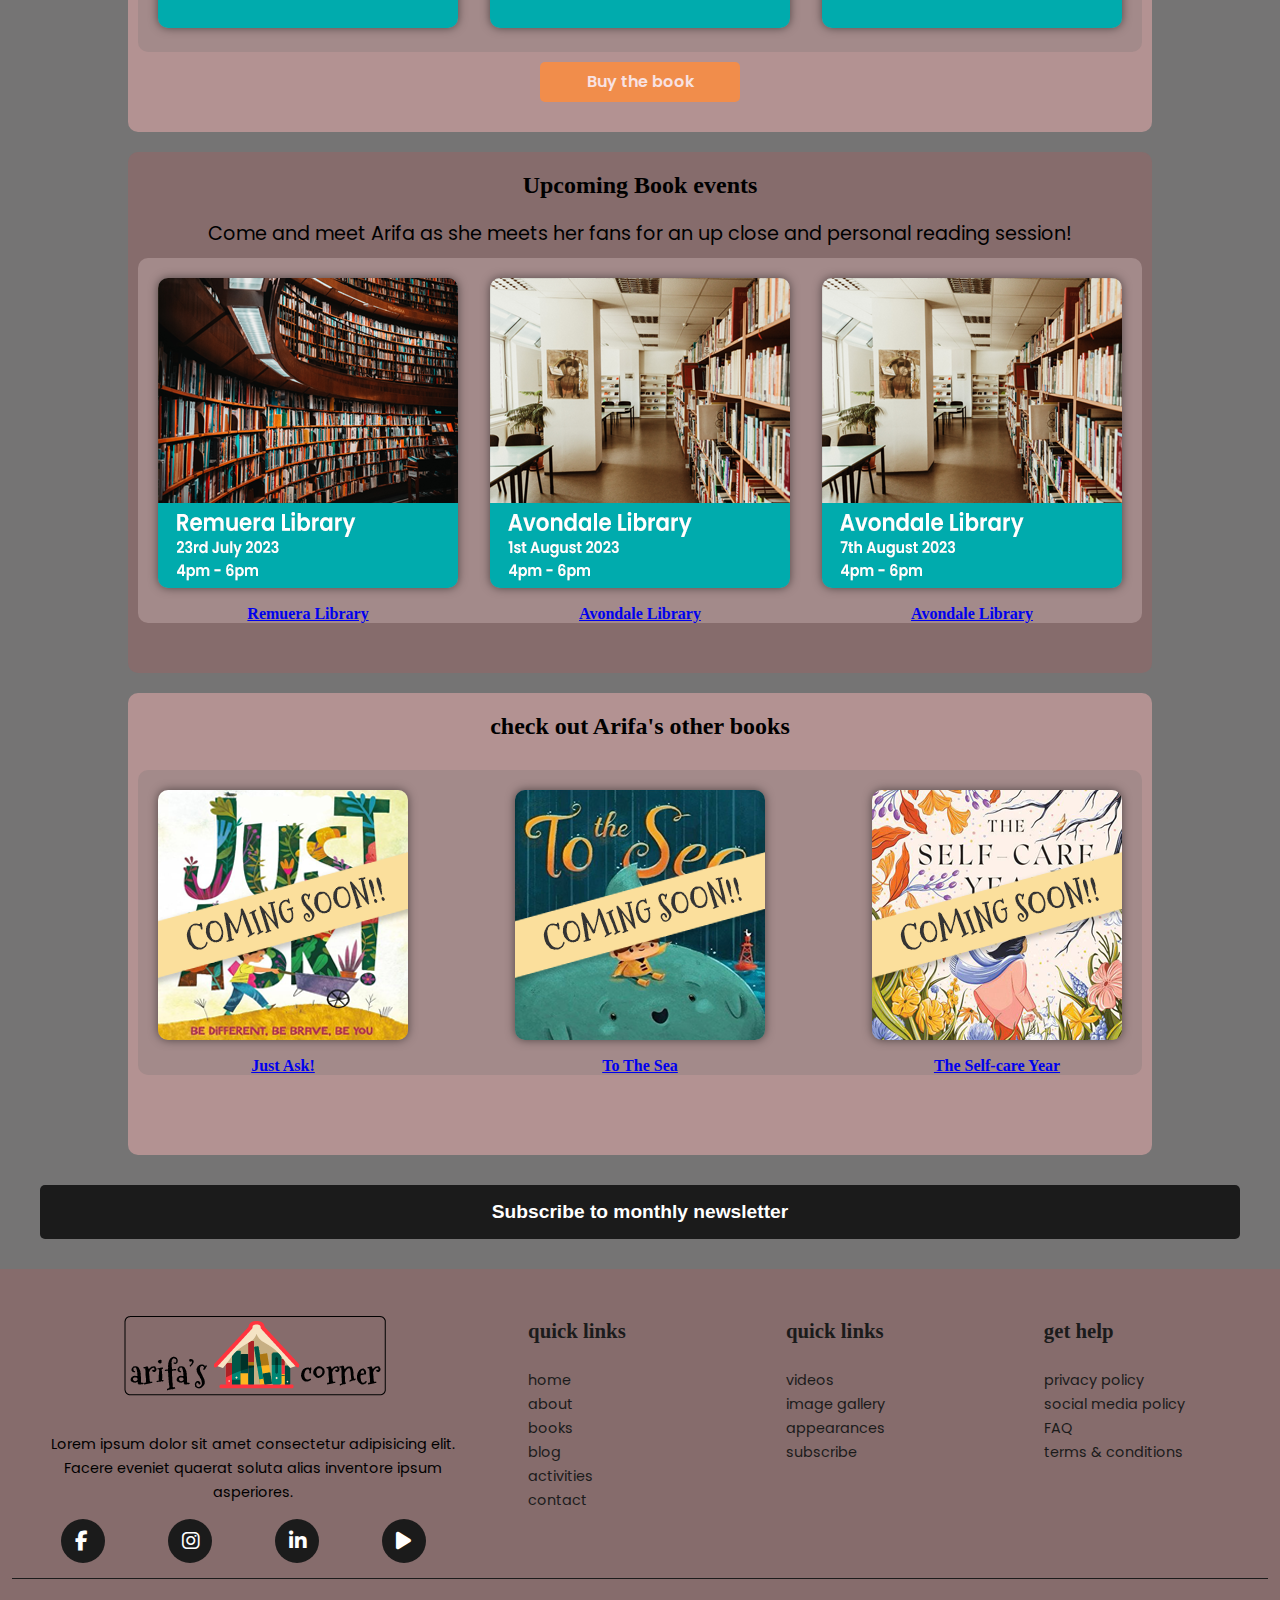
<file: books.html>
<!DOCTYPE html>
<html lang="en">

<head>
    <meta charset="UTF-8">
    <meta http-equiv="X-UA-Compatible" content="IE=edge">
    <meta name="keywords"
        content="children's book, Muslim kids book, Eid, Illustrations, children-friendly books, picture-book,">
    <meta name="viewport" content="width=device-width, initial-scale=1.0">
    <meta name="description"
        content="Step into the enchanting world of 'A Fine Feast' by Arifa Afzal on our captivating 'Books' page! Immerse yourself in a heartwarming tale that celebrates the spirit of Eid and the rich tapestry of Muslim cultures. Explore the vibrant synopsis, get a taste of the captivating story through enticing snippets, and discover where you can get your hands on this delightful book. Delve into rave reviews that capture the magic of 'A Fine Feast' and stay updated on exciting events to promote this extraordinary tale. Join Arifa Afzal on a journey of cultural discovery and keep an eye out for her future books, promising more captivating adventures and cherished memories for young readers. Indulge in a feast for the senses and let your imagination soar!">
    <link rel="stylesheet" type="text/css" media="screen" href="./css/books.css">
    <link rel="stylesheet" href="https://cdnjs.cloudflare.com/ajax/libs/font-awesome/6.4.0/css/all.min.css">
    <title>Books Page</title>
</head>

<body>
    <div id="page">
        <!-- Scroll to the top Button -->
        <button id="back-to-top-btn">
            <i class="fa fa-angle-double-up" aria-hidden="true"></i>
        </button>

        <!------------------- Header section --------------------------->
        <app-navbar></app-navbar>

        <!------------------- Hero section --------------------------->
        <section class="hero-container">
            <div class="hero">
                <img src="./images/books-hero.png" alt="hero image" title="hero image of stacked books">
            </div>
        </section>

        <section class="fine-feast">
            <div class="fine-feast-image">
                <img src="./images/a fine feast.png" alt="About Arifa" title="Image of Author Arifa Afzal">
            </div>
            <div class="fine-feast-article">
                <h2>A Fine Feast</h2>
                <p class="synopsis">Synopsis:</p><br>
                <p>Lorem ipsum dolor sit amet consectetur adipisicing elit. Delectus eum at necessitatibus. Explicabo
                    repellendus vel ratione totam ducimus aut fugit fuga facere eius? Inventore numquam autem impedit
                    fugiat illo assumenda eligendi doloribus architecto quam voluptatem. Autem praesentium voluptate
                    fuga perspiciatis provident laboriosam sunt veniam sequi totam saepe. Maxime, minus atque!</p><br>
                <p class="para-3">Lorem ipsum dolor sit amet consectetur adipisicing elit. Corrupti obcaecati quod
                    facere molestiae,
                    architecto itaque error iure ad mollitia! Explicabo. Lorem ipsum dolor sit amet consectetur,
                    adipisicing elit. Expedita, nemo. A quibusdam, illum amet deleniti in ut explicabo recusandae harum.
                </p>

                <div class="fine-feast-buy">
                    <button class="fine-feast-buy-btn" type="submit">Buy now!</button>
                </div>

                <div class="fine-feast-links">
                    <a class="fine-feast-btn" title="Amazon" href="#">Amazon</a>
                    <a class="fine-feast-btn" title="BookXcess" href="#">BookXcess</a>
                    <a class="fine-feast-btn" title="Barnes&Noble" href="#">Barnes&Noble</a>
                    <a class="fine-feast-btn" title="My Little Library" href="#">My Little Library</a>
                </div>
            </div>
        </section>

        <!------------------- Review section --------------------------->
        <section class="review">
            <div class="review-heading">
                <h2>read our reviews!</h2>
            </div>

            <div class="review-container">
                <aside>
                    <div class="review-content">
                        <img alt="review #1" src="./images/review01.png">
                    </div>
                </aside>

                <aside>
                    <div class="review-content">
                        <img alt="review #1" src="./images/review02.png">
                    </div>
                </aside>

                <aside>
                    <div class="review-content">
                        <img alt="review #1" src="./images/review03.png">
                    </div>
                </aside>
            </div>
            <a title="buy the book" href="#" class="book-btn">Buy the book</a>
        </section>


        <!------------------- Book event section --------------------------->
        <section class="book-event">
            <div class="book-event-heading">
                <h2>Upcoming Book events</h2>
            </div>

            <div class="book-event-content">
                <p>Come and meet Arifa as she meets her fans for an up close and personal reading session!</p>
            </div>

            <div class="book-event-container">
                <aside>
                    <div>
                        <a title="Book event 1" href="#">
                            <img alt="Book event 1" src="./images/book-event01.png">
                            <h4>Remuera Library</h4>
                        </a>

                    </div>
                </aside>

                <aside>
                    <div>
                        <a title="Book event 2" href="#">
                            <img alt="Book event 2" src="./images/book-event02.png">
                            <h4>Avondale Library</h4>
                        </a>

                    </div>
                </aside>

                <aside>
                    <div>
                        <a title="Book event 3" href="#">
                            <img alt="Book event 3" src="./images/book-event03.png">
                            <h4>Avondale Library</h4>
                        </a>

                    </div>
                </aside>
            </div>
        </section>

        <!------------------- Other books section --------------------------->
        <section class="other-books">
            <div class="other-books-heading">
                <h2>check out Arifa's other books</h2>
            </div>

            <div class="other-books-container">
                <aside>
                    <div>
                        <a title="Book 1 (coming soon)" href="#">
                            <img alt="book 1 (coming soon)" src="./images/other-book01.png">
                            <h4>Just Ask!</h4>
                        </a>

                    </div>
                </aside>

                <aside>
                    <div>
                        <a title="Book 2 (coming soon)" href="#">
                            <img alt="book 2 (coming soon)" src="./images/other-book02.png">
                            <h4>To The Sea</h4>
                        </a>

                    </div>
                </aside>

                <aside>
                    <div>
                        <a title="Book 3" href="#">
                            <img alt="A Fine Feast" src="./images/other-book03.png">
                            <h4>The Self-care Year</h4>
                        </a>

                    </div>
                </aside>
            </div>
        </section>

        <!------------------- Subscribe section --------------------------->
        <div class="books-subscribe-btn">
            <button id="books-submit-btn" type="submit">Subscribe to monthly newsletter</button>
        </div>

        <!------------------- FOOTER SECTION --------------------------->
        <app-footer></app-footer>
    </div>

    <script src="./script.js"></script>
    <script src="./component.js"></script>
</body>

</html>
</file>
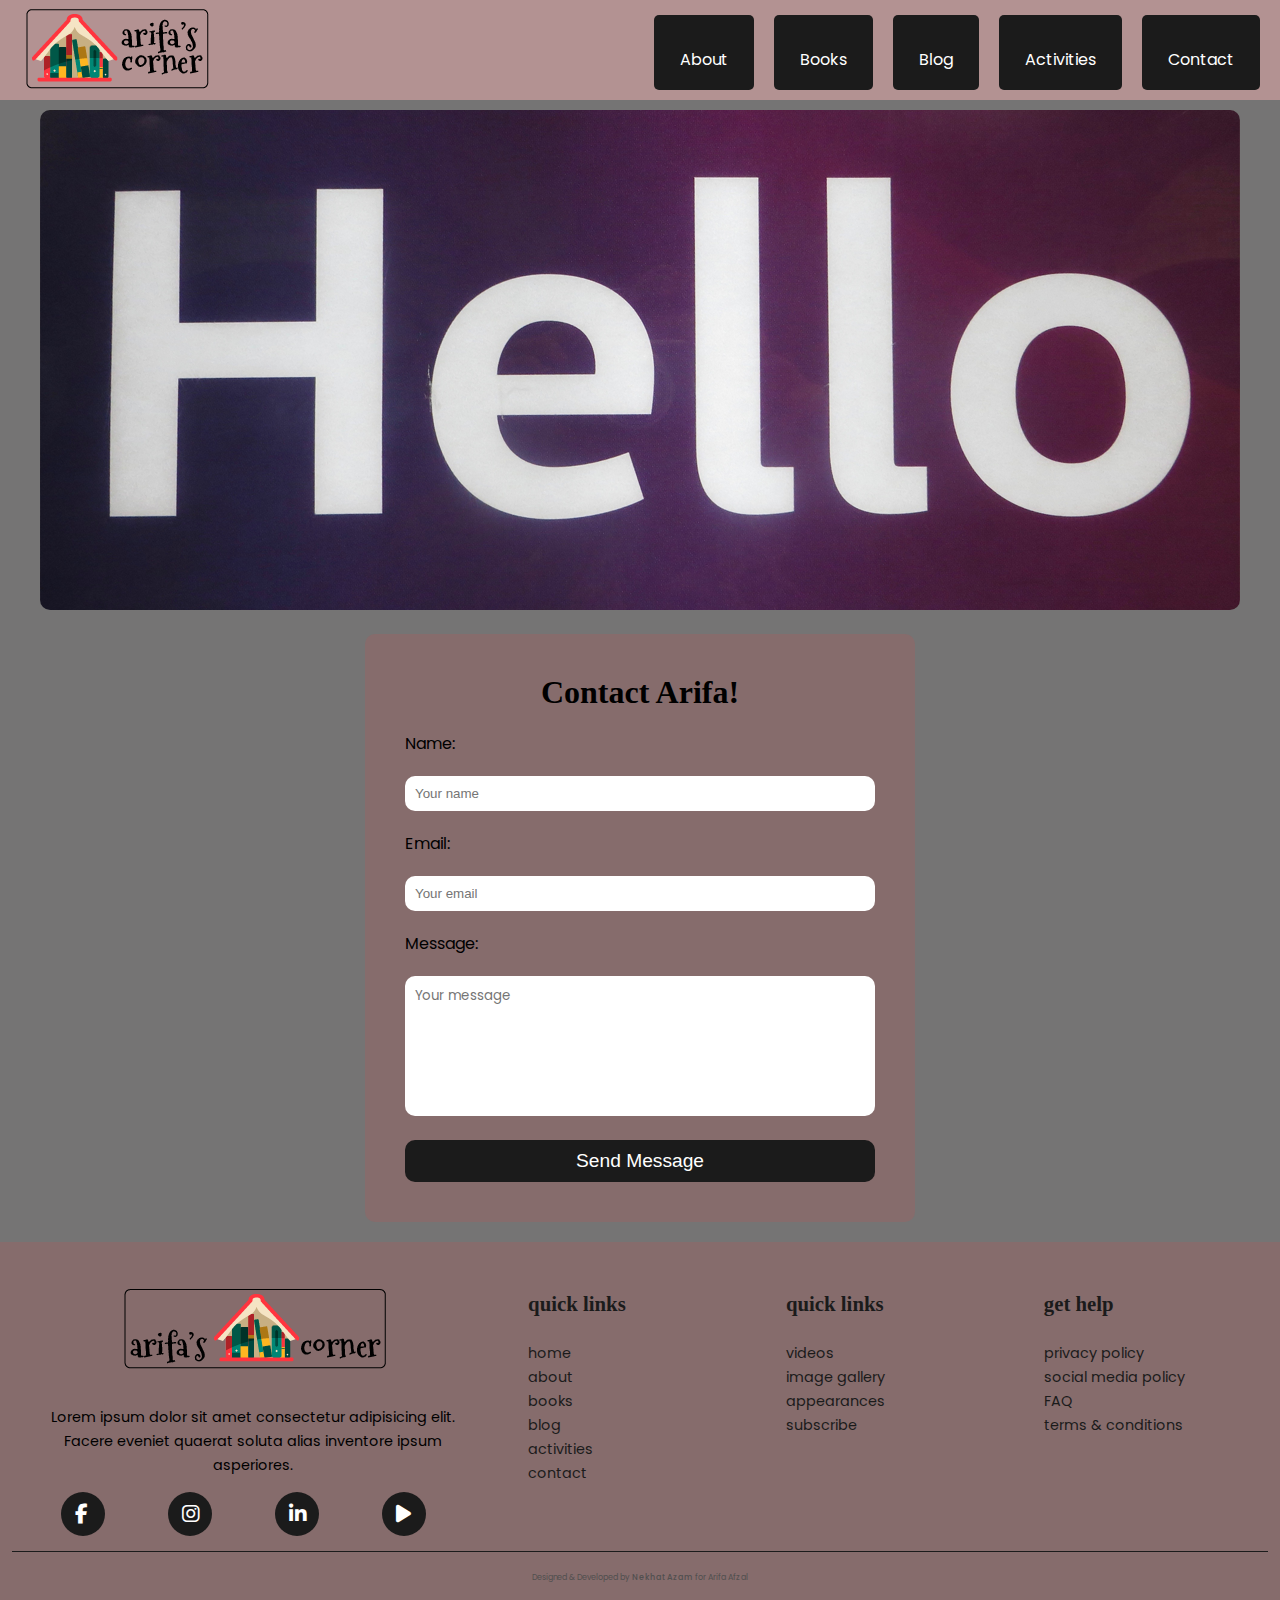
<file: contact.html>
<!DOCTYPE html>
<html lang="en">

<head>
    <meta charset="UTF-8">
    <meta http-equiv="X-UA-Compatible" content="IE=edge">
    <meta name="viewport" content="width=device-width, initial-scale=1.0">
    <meta name="keywords"
        content="children's book, Muslim kids book, Eid, Illustrations, children-friendly books, picture-book, contact page">
    <meta name="description"
        content="Connect with the captivating world of Arifa Afzal, esteemed children's book author, through our inviting 'Contact' page. Unlock the gateway to imagination and share your thoughts, inquiries, and messages with Arifa. Delve into a world of storytelling, cultural celebration, and heartfelt connections as you embark on a journey together. Whether you're a young reader, a fellow author, or a curious soul seeking inspiration, reach out and let your voice be heard. Experience the magic of personal connection and discover the power of sharing stories. Step into Arifa's world, where every message is cherished, and the love for storytelling brings us closer. Let your imagination soar as you connect with Arifa Afzal, weaving dreams into reality, one message at a time!">
    <link rel="stylesheet" type="text/css" media="screen" href="./css/contact.css">
    <link rel="stylesheet" href="https://cdnjs.cloudflare.com/ajax/libs/font-awesome/6.4.0/css/all.min.css">
    <title>Contact Page</title>
</head>

<body>
    <!------------------- Header section --------------------------->
    <app-navbar></app-navbar>


    <!------------------- Hero section --------------------------->
    <section class="hero-container">
        <div class="hero">
            <img src="./images/contact-hero.png" alt="hero image" title="hero image of a table with a book">
        </div>
    </section>


    <!------------------- Contact form section --------------------------->
    <div>
        <form onsubmit="event.preventDefault(); validateForm()">
            <h1>Contact Arifa!</h1>

            <label for="name">Name:</label>
            <input type="text" id="name" placeholder="Your name">
            <small class="error"></small>

            <label for="email">Email:</label>
            <input type="text" id="email" placeholder="Your email">
            <small class="error"></small>

            <label for="message">Message:</label>
            <textarea id="message" placeholder="Your message" rows="6"></textarea>
            <small class="error"></small>

            <div class="center">
                <input type="submit" value="Send Message">
                <p id="success"></p>
        </form>
    </div>



    <!------------------- Subscribe section --------------------------->
    <app-subscribe></app-subscribe>


    <!------------------- FOOTER SECTION --------------------------->
    <app-footer></app-footer>

    <script src="./script.js"></script>
    <script src="./contactscript.js"></script>
    <script src="./component.js"></script>

</body>

</html>
</file>
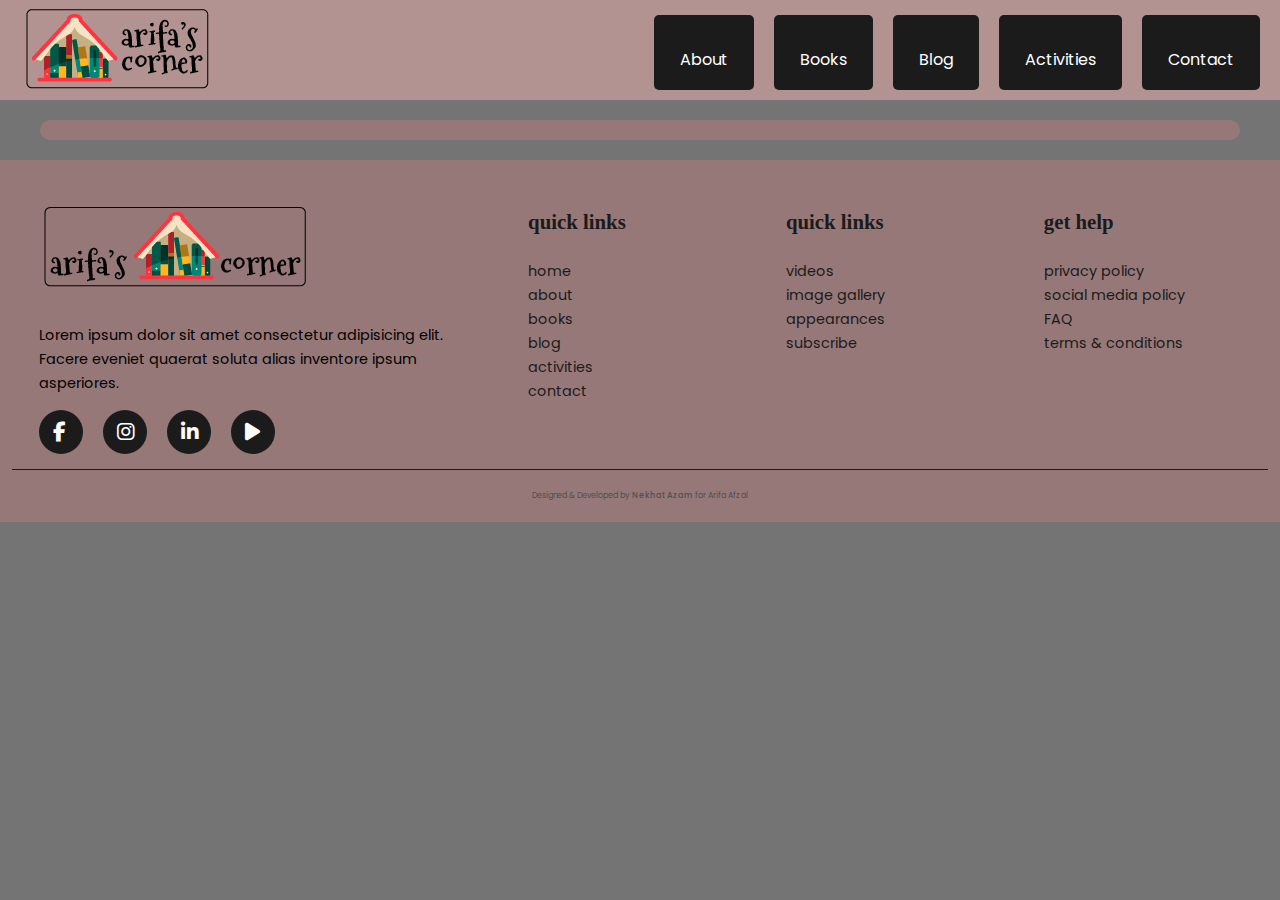
<file: post.html>
<!DOCTYPE html>
<html lang="en">

<head>
    <meta http-equiv="Content-Type" content="text/html; charset=UTF-8">
    <meta name="viewport" content="width=device-width, initial-scale=1">
    <meta name="keywords"
        content="children's book, Muslim kids book, Eid, Illustrations, children-friendly books, picture-book,">
    <link rel="stylesheet" type="text/css" media="screen" href="./css/post.css">
    <link rel="stylesheet" href="https://cdnjs.cloudflare.com/ajax/libs/font-awesome/6.4.0/css/all.min.css">
    <title>Individual Blog Page</title>
</head>

<body>
    <div id="page">
        <!------------------- Header section --------------------------->
        <app-navbar></app-navbar>


        <!------------------- About section --------------------------->
        <div id="i-post">
            <!-- <div class="post-content">
                <h2 class="post-title">Embracing the Digital Era: A Guide to Self-Publishing for Independent Authors>
                </h2>
                <p class="post-date">02-04-2022</p>
                <p class="post-content">Introduction:
                    In the digital age, the publishing landscape has been transformed, providing unprecedented opportunities for independent authors to share their stories with the world. If you're an aspiring writer ready to take control of your publishing journey, this blog post is your comprehensive guide to self-publishing in the digital era. Discover the power of digital platforms, the freedom to express your creativity, and the ability to connect directly with readers who eagerly await your work.
                    
                    The Rise of Self-Publishing:
                    Gone are the days when traditional publishing was the only path to bring your literary dreams to life. Self-publishing has emerged as a game-changer, empowering authors to bypass traditional gatekeepers and take charge of their own publishing destiny. With the advent of digital platforms, authors can now publish their works independently, reaching a global audience without the need for a traditional publishing contract.
                    
                    Harnessing the Digital Tools:
                    In this digital era, a myriad of tools and platforms are available to support independent authors in their self-publishing journey. E-publishing platforms such as Amazon Kindle Direct Publishing (KDP), Smashwords, and Apple Books offer user-friendly interfaces that allow authors to easily upload and distribute their e-books. These platforms provide authors with full control over their content, pricing, and marketing strategies.
                    
                    Formatting and Design:
                    One of the advantages of self-publishing is the ability to showcase your creative vision in the formatting and design of your book. From cover design to interior layout, you have the freedom to shape your book's visual identity. While professional assistance is available, resources like Canva and Adobe Spark offer user-friendly design tools, enabling authors to create eye-catching covers and visually appealing layouts that captivate readers.
                    
                    Building an Author Platform:
                    In the digital era, building an author platform is crucial for independent authors. An author platform consists of your online presence, including a website, blog, and social media profiles. These platforms provide opportunities to engage with readers, share updates, and build a loyal following. Leveraging social media platforms like Twitter, Instagram, and Facebook, authors can connect directly with readers, participate in writing communities, and generate buzz for their books.
                    
                    Marketing and Promotion:
                    Self-publishing requires authors to become savvy marketers. While traditional publishers often handle marketing and promotion, independent authors must take an active role in spreading the word about their books. Embrace digital marketing strategies such as creating engaging content, utilizing email newsletters, collaborating with book bloggers and influencers, and leveraging online advertising platforms to reach your target audience. Building relationships with book reviewers and participating in virtual book tours can also boost visibility and generate buzz for your work.
                    
                    Embracing Community:
                    The digital era offers a vibrant and supportive community of independent authors. Connect with fellow writers through online forums, writing groups, and social media platforms. Collaborate, share knowledge, and learn from others who have walked the self-publishing path. Engage with readers and build relationships through book clubs, author events, and virtual signings. By embracing the power of community, you'll find support, inspiration, and valuable insights to fuel your self-publishing journey.
                    
                    Conclusion:
                    The digital era has revolutionized the publishing landscape, opening doors for independent authors to bring their stories to the world. Self-publishing empowers authors with the freedom to control their publishing destiny, connect directly with readers, and unleash their creativity. By harnessing digital tools, building an author platform, and embracing marketing strategies, you can navigate the self-publishing world successfully. Embrace the opportunities of the digital era, embrace your creativity, and embark on a self-publishing journey that will take your stories to new heights. The world is waiting to discover your unique voice and literary vision.
                </p>

            </div> -->

        </div>
        <!-- <div class="blog-container" id="blog">
            <div class="cards-grid-row">
            </div>
        </div> -->



        <!------------------- Subscribe section --------------------------->
        <app-subscribe></app-subscribe>





        <!------------------- FOOTER SECTION --------------------------->
        <app-footer></app-footer>
    </div>

    <script src="./script.js"></script>
    <script src="./post.js" type="module"></script>
    <script src="./component.js"></script>

</body>

</html>
</file>
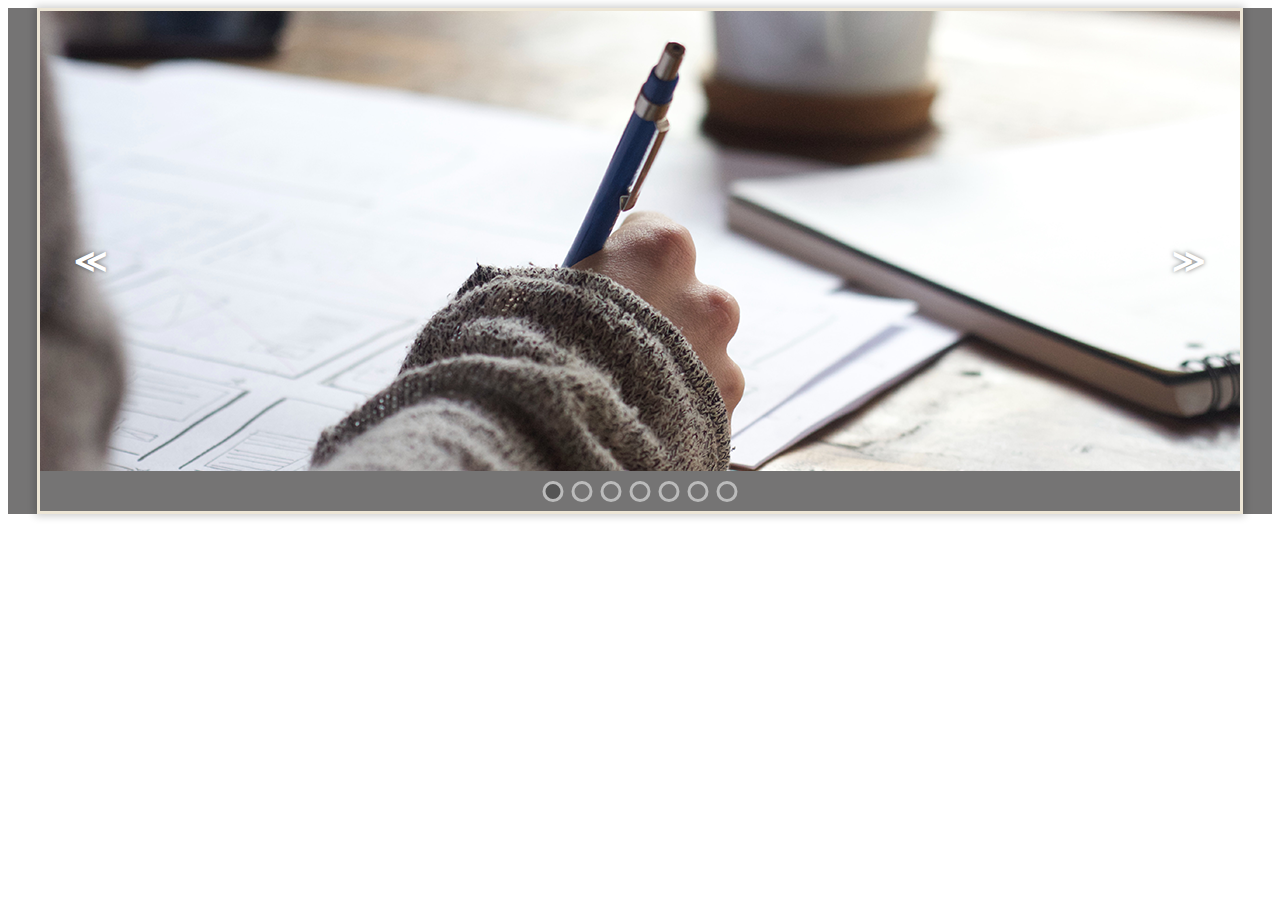
<file: slider.html>
<!DOCTYPE html>
<html lang="en">

<head>
    <meta charset="UTF-8">
    <meta name="viewport" content="width=device-width, initial-scale=1.0">
    <link rel="stylesheet" href="https://cdnjs.cloudflare.com/ajax/libs/font-awesome/6.4.0/css/all.min.css">
    <link rel="stylesheet" href="./css/slider.css">
    <title>Slider</title>
</head>

<body>
    <div class="body-slider">
        <div class="slide-container">
            <div class="slides">
                <img src="./images/slider01.png" alt="" class="active">
                <img src="./images/slider02.png" alt="">
                <img src="./images/slider03.png" alt="">
                <img src="./images/slider04.png" alt="">
                <img src="./images/slider05.png" alt="">
                <img src="./images/slider06.png" alt="">
                <img src="./images/slider07.png" alt="">
            </div>

            <div class="buttons">
                <span class="next">&#8811;</span>
                <span class="prev">&#8810;</span>
            </div>

            <div class="dots-container">
                <div class="dot active" attr="0" onclick="switchImage(this)"></div>
                <div class="dot" attr="1" onclick="switchImage(this)"></div>
                <div class="dot" attr="2" onclick="switchImage(this)"></div>
                <div class="dot" attr="3" onclick="switchImage(this)"></div>
                <div class="dot" attr="4" onclick="switchImage(this)"></div>
                <div class="dot" attr="5" onclick="switchImage(this)"></div>
                <div class="dot" attr="6" onclick="switchImage(this)"></div>
            </div>
        </div>
    </div>

    <script src="slider.js"></script>
</body>

</html>
</file>
<file: css/slider.css>
.body-slider{
    width: 100%;
    display: flex;
    justify-content: center;
    align-items: center;
    background: #757474;
  }

  .slide-container{
    position: relative;
    width: 1200px;
    height: 500px;
    border: 3px solid #ede6d6;
    box-shadow: 0 0 8px 2px rgba(0,0,0,0.2);
  }

  .slide-container .slides{
    width: 100%;
    height: calc(100% - 40px);
    position: relative;
    overflow: hidden;
  }

  .slide-container .slides img{
    width: 100%;
    height: 100%;
    position: absolute;
    object-fit: cover;
  }

  .slide-container .slides img:not(.active){
    top: 0px;
    left: -100%;
  }

  span.next, span.prev{
    position: absolute;
    top: 50%;
    transform: translateY(-50%);
    padding: 14px;
    font-size: 2rem;
    color: white;
    text-shadow: 0 0 5px rgba(0, 0, 0, 0.5);;
    font-weight: bold;
    transition: 0.5s;
    border-radius: 3px;
    user-select: none;
    cursor: pointer;
    z-index: 1;
  }

  span.next{
    right: 20px;
  }

  span.prev{
    left: 20px;
  }

  span.next:hover, span.prev:hover{
    background: #ede6d6;
    opacity: 0.8;
    color: #222;
  }

  .dots-container{
    position: absolute;
    bottom: 5px;
    z-index: 3;
    left: 50%;
    transform: translateX(-50%);
  }

  .dots-container .dot{
    width: 15px;
    height: 15px;
    margin: 0px 2px;
    border: 3px solid #bbb;
    border-radius: 50%;
    display: inline-block;
    transition: background 0.6s ease;
  }

  .dots-container .active{
    background-color: #555;
  }

  @keyframes next1{
    from{
        left: 0%;
    }

    to{
        left: -100%;
    }
  }

  @keyframes next2{
    from{
        left: 100%;
    }

    to{
        left: 0%;
    }
  }
/* -------------------------------------- */
  @keyframes prev1{
    from{
        left: 0%;
    }

    to{
        left: 100%;
    }
  }

  @keyframes prev2{
    from{
        left: -100%;
    }

    to{
        left: 0%;
    }
  }
</file>
<file: css/style.css>
@import url('https://fonts.googleapis.com/css2?family=Mountains+of+Christmas:wght@400;700&family=Poppins:wght@200;400;500;600;700&display=swap');

/*--------------------------------------- GENERAL STYLING -------------------------------------- */
* {
    margin: 0;
    padding: 0;
    box-sizing: border-box;
    list-style: none;
}




/* ----------------- COLOUR THEME ----------------------- */
/* :root{
    --background-color:#000000;
    --text-color: #fcdeb5;
    --accent-color: #970c0c;
    --hover-color: #5fb64c;
    --background2-color: #1c0807;
} */


/* COMMON STYLING */
h1{
    font-family: Mountains of Christmas;
}

h2{
    font-family: Mountains of Christmas;
}

h3{
    font-family: Mountains of Christmas;
}

h4{
    font-family: Mountains of Christmas;
}

p{
    font-family: Poppins;
}

a{
    font-family: Poppins;
}

label{
    font-family: Poppins;
}

body{
    background: #757474;
}

/* SCROLL TO THE TOP BUTTON */
#back-to-top-btn{
  position: fixed;
  bottom: 20px;
  right: 20px;
  font-size: 2rem;
  width: 50px;
  height: 50px;
  background: #1b1b1b;
  color: white;
  cursor: pointer;
  outline: none;
  border: 3px solid #1b1b1b;
  border-radius: 50%;
  transition-duration: 0.2s;
  transition-timing-function: ease-in-out;
  transition-property: background, color;
  z-index: 50;
}

#back-to-top-btn:hover{
  background: white;
  color: #1b1b1b;
}

/* ----------------- HEADER SECTION STYLING ----------------------- */
header{
    background: #b39292;
}

.logo img{
  margin: 0px 20px;
  padding: 10px auto;
}

.logo img:hover{
  content: url('/images/LOGO_LogoNavbar-hover.png');
  transform: scale(110%);
  transition: 0.2s ease-in-out;
}

header:after{
    content: '';
    clear: both;
    display: table;
}

header ul{
    float: right;
    list-style: none;
    margin-top: 15px;
    margin-right: 10px;
    position: relative;
    z-index: 5;
}

header ul li{
    float: left;
    display: inline-block;
    background: #1b1b1b;
    border-radius: 5px;
    margin: 0 10px;
    padding: 20px 10px 5px 10px;
}

header ul li:hover{
    background: linear-gradient(127deg, rgba(255, 63, 124, 1) 40%, rgba(255, 154, 34, 1) 70%);
    border-radius: 5px;
}

header ul li a{
    color: white;
    text-decoration: none;
    line-height: 50px;
    font-size: 1rem;
    padding: 1.3rem 1rem 0.7rem 1rem;
}

header ul li a:hover{
    /* background: #b3b1b1; */
    border-radius: 10px;

}
header ul ul{
    position: absolute;
    top: 85px;
    opacity: 0;
    visibility: hidden;
    transition: top 0.3s;
}

header ul li:hover > ul{
    top: 60px;
    opacity: 1;
    visibility: visible;
}
header ul ul a{
    font-size: 0.8rem;
}

header ul ul li{
    position: relative;
    margin: 3px;
    width: 170px;
    float: none;
    display: list-item;
    /* border-bottom: 2px solid rgba(175, 3, 3, 0.3); */
}

header ul ul li a{
    padding: 5px 10px;
    line-height: 15px;
    display: block;
}

header ul ul li a:hover{
    color: white; 
}

.show, .icon{
    display: none;
}

.logo input{
    display: none;
}


/* ----------------- SLIDER SECTION STYLING ----------------------- */
.carousel-container{
  width: 100%;
  margin: 10px auto;
  max-width: 1200px;
}

.carousel{
  border: 4px solid #504f4f;
  height: 400px;
  position: relative;
  overflow: hidden;
  border-radius: 10px;
}

.slider{
  height: 100%;
  display: flex;
  width: 400%;
  transition: all 0.3s;
}

.slider section{
  flex-basis: 100%;
  display: flex;
  justify-content: center;
  align-items: center;
}

.controls .arrow{
  position: absolute;
  top: 50%;
  transform: translateY(-50%);
  cursor: pointer; 
}

.controls .arrow i{
  font-size: 50px;
}
.arrow.left{
  left: 10px;
}

.arrow.right{
  right: 10px;
}

.controls ul{
  position: absolute;
  bottom: 20px;
  left: 50%;
  transform: translate(-50%);
  list-style: none;
  display: flex;
  padding: 0;
  margin: 0;
}

.controls ul li{
  width: 15px;
  height: 15px;
  border: 2px solid #1b1b1b;
  border-radius: 50%;
  margin: 10px;
  background: #181717;
  cursor: pointer;
}

.controls ul li.selected{
  background: transparent;
}




/* ----------------- ABOUT SECTION STYLING ----------------------- */

.about{
  width: 80%;
  max-width: 1200px;
  background:  #b39292;
  margin: 20px auto;
  display: flex;
  border-radius: 10px;
}

.about-image img{
  width: 400px;
  height: 400px;
}

.about-article{
  display: block;
  margin-top: 50px;
}

.about-article h2{
  margin-bottom: 20px;
}

.about-article p{
  margin-bottom: 30px;
}

.about-article .about-btn{
  background: rgb(241, 141, 75);
  text-decoration: unset;
  font-weight: 600;
  color: rgb(248, 226, 226);
  width: 80px;
  text-align: center;
  font-size: 1rem;
  line-height: 30px;
  border-radius: 5px;
  padding: 5px;
}

.about-article .about-btn:hover{
  background: rgb(247, 175, 127);
  color: #1b1b1b;
}



/* ----------------- BOOK SECTION STYLING ----------------------- */

.fine-feast{
  width: 80%;
  max-width: 1200px;
  background: #866c6c;
  margin: 20px auto;
  display: flex;
  border-radius: 10px;
}

.fine-feast-image img{
  width: 400px;
  height: 400px;
}

.fine-feast-article{
  display: block;
  margin-top: 50px;
  margin-left: 20px;
}

.fine-feast-article h2{
  margin-bottom: 20px;
}

.fine-feast-article p{
  margin-bottom: 30px;
}

.fine-feast-article .fine-feast-btn{
  background: rgb(241, 141, 75);
  text-decoration: unset;
  font-weight: 600;
  color: rgb(248, 226, 226);
  width: 80px;
  text-align: center;
  font-size: 1rem;
  line-height: 30px;
  border-radius: 5px;
  padding: 5px;
}

.fine-feast-article .fine-feast-btn:hover{
  background: rgb(247, 175, 127);
  color: #1b1b1b;
}



/* ----------------- REVIEW SECTION STYLING ----------------------- */
.review{
  background: #b39292;
  width: 80%;
  max-width: 1200px;
  margin: 20px auto;
  padding-bottom: 50px;
  border-radius: 10px;
  position: relative;
}

.review-heading h2{
  padding: 20px;
}

.review-container{
  display: flex;
  background: #a38a8a;
  flex-direction: row;
  align-items: center;
  justify-content: space-between;
  padding: 20px 20px 0px 20px;
  margin: 10px 10px 30px 10px;  
  border-radius: 10px;
}

.review-container img{
  margin-bottom: 20px;
  border-radius: 10px;
  box-shadow: 0 0 10px rgba(0, 0, 0, 0.5);
  transition: transform 0.3s ease;
}

.review-container img:hover{
  transform: translateY(-10px);
}

.review .book-btn{
  background: rgb(241, 141, 75);
  margin-top: 10px;
  padding: 10px;
  text-decoration: unset;
  font-weight: 600;
  color: rgb(248, 226, 226);
  width: 250px;
  text-align: center;
  font-size: 1rem;
  line-height: 30px;
  border-radius: 5px;
  position: absolute;
  left: 50%;
  transform: translate(-50%, -50%);
}


.review .book-btn:hover{
  background: rgb(247, 175, 127);
  color: #1b1b1b;
}


/* ----------------- OTHER BOOKS SECTION STYLING ----------------------- */
.other-books{
  background: #866c6c;
  width: 80%;
  max-width: 1200px;
  margin: 10px auto;
  padding-bottom: 5px;
  border-radius: 10px;
  position: relative;
}

.other-books-heading h2{
  padding: 20px;
}

.other-books-container{
  display: flex;
  background:  #a38a8a;
  flex-direction: row;
  align-items: center;
  justify-content: space-between;
  padding: 20px 20px 10px 20px;
  margin: 10px 10px 10px 10px;  
  border-radius: 10px; 
  text-align: center;
}

.other-books-container img{
  margin-bottom: 10px;
  border-radius: 10px;
  box-shadow: 0 0 10px rgba(0, 0, 0, 0.5);
  transition: transform 0.3s ease;
}

.other-books-container img:hover{
  transform: translateY(-10px);
}


/* ----------------- ACTIVITIES SECTION STYLING ----------------------- */
.activities{
  background: #b39292;
  width: 80%;
  max-width: 1200px;
  margin: 20px auto;
  padding-bottom: 50px;
  border-radius: 10px;
  position: relative;
}

.activities-heading h2{
  padding: 20px;
}

.activities-heading p{
  padding: 0px 20px 20px 20px;
}

.activities-container{
  display: flex;
  background: #a38a8a;
  flex-direction: row;
  align-items: center;
  justify-content: space-between;
  padding: 20px 20px 10px 20px;
  margin: 10px 10px 30px 10px;  
  border-radius: 10px; 
  text-align: center;
}

.activities-container img{
  margin-bottom: 10px;
  border-radius: 10px;
  box-shadow: 0 0 10px rgba(0, 0, 0, 0.5);
  transition: transform 0.3s ease;
}

.activities-container img:hover{
  transform: translateY(-10px);
}

.activities .activities-btn{
  background: rgb(241, 141, 75);
  margin-top: 10px;
  padding: 10px;
  text-decoration: unset;
  font-weight: 600;
  color: rgb(248, 226, 226);
  width: 250px;
  text-align: center;
  font-size: 1rem;
  line-height: 30px;
  border-radius: 5px;
  position: absolute;
  left: 50%;
  transform: translate(-50%, -50%);
}


.activities .activities-btn:hover{
  background: rgb(247, 175, 127);
  color: #1b1b1b;
}



/* ----------------- BLOG SECTION STYLING ----------------------- */

/* section-blog{
    background: #a38383;
} */
.blog{
    width: 100%;
    max-width: 1200px;
    margin: auto;
    margin-bottom: 20px;
    background: #866c6c;
    padding: 20px;
    border-radius: 10px;
}

.blog h2{
  padding: 20px;
}

.blog p{
  padding: 10px 20px;
}

.cards-grid-row{
    display: grid;
    grid-template-columns: repeat(auto-fit, minmax(250px, 1fr));
    font-family: 'Poppins', 'Mountains of Christmas' sans-serif;
    grid-gap: 20px;
    margin: 20px 0;
}

.card-top img{
    display: block;
    width: 100%;
}

.card{
    background: rgb(247, 241, 228);
    padding: 20px;
    border-radius: 10px;
    box-shadow: 0px 0px 10px rgb(0 0 0 / 20%);
}

.card-top{
    border-top-left-radius: 10px;
    border-top-right-radius: 10px;
    overflow: hidden;
}

.card-info h2{
    font-size: 1.3rem;
    font-weight: 500;
    margin: 10px 0 5px 0;
}

.date{
    font-family: Poppins;
    margin-bottom: 10px;
    padding-left: 20px;
    font-weight: 300;
}

span, p{
    font-size: 1rem;
    display: block;
}

.excerpt{
    color: rgb(141, 140, 140);
}

.flex-row{
    display: flex;
    align-items: center;
    justify-content: space-between;
}

.card-bottom{
    margin-top: 20px;
}

.blog-btn{
    background: rgb(241, 141, 75);
    text-decoration: unset;
    font-weight: 600;
    color: rgb(248, 226, 226);
    width: 80px;
    text-align: center;
    font-size: 1rem;
    line-height: 30px;
    border-radius: 5px;
}

.blog-btn:hover{
    background: rgb(247, 175, 127);
    color: #1b1b1b;
}

.read-more{
    text-decoration: unset;
    color: (141, 140, 140);
    font-weight: 500;
    font-size: 0.8rem;
}


 /* ----------- SUBSCRIBE SECTION ---------------- */
  .subscribe-container{
    max-width: 1200px;
    margin: 0 auto;
    margin-bottom: 20px;
    background: #a38383;
    padding: 1.5rem;
    border-radius: 10px;
    display: grid;
    grid-template-columns: 1fr 1fr;
  }

  .subscribe-container.success{
    display: initial;
    padding: 0;
  }

  .left{
    color: #1b1b1b;
    padding: 2.5rem 2rem -1rem 2rem;
  }
  
  .left-info h1{
    font-size: 2rem;
    margin-bottom: 0.5rem;
  }

  .left-info p{
    margin-bottom: 4.5rem;
    font-size: 1.2rem;
  }

  .form-item{
    display: flex;
    flex-direction: column;
  }

  .form-item label{
    font-size: 1.2rem;
    font-weight: 500;
    /* margin-bottom: 0.1rem; */
    display: flex;
    justify-content: space-between;
  }
  .form-item label .invalid-email{
    color:#a70404;
    display: none;
  }

  .form-item label .invalid-email.active{
    display: block;
  }

  .form-item input,
  .form-item button{
    padding: 1rem;
    margin-bottom: 1.5rem;
    border-radius: 5px;
  }

  .form-item input{
    border: 2px solid #967878;
    font-size: 1.2rem;
    
  }

  .form-item button{
    cursor: pointer;
    background: #1b1b1b;
    color: white;
    font-size: 1.2rem;
    font-weight: 600;
    outline: none;
    border: none;
  }

  .form-item button:hover{
    background: linear-gradient(127deg, rgba(255, 63, 124, 1) 40%, rgba(255, 154, 34, 1) 70%);
  }

  .right{
    text-align: right;
  }

  .right img{
    border-radius: 5px;
  }

  .confirmed-message{
    display: none;
  }

  .confirmed-message.active{
    display: block;
    margin: 3rem;
  }

  .confirmed-message img{
    width: 2.5rem;
  }

  .confirmed-message h2{
    font-size: 1.5rem;
    margin-top: 2rem;
  }

  .confirmed-message p{
    margin: 2rem 0;
  }

  .confirmed-message button{
    cursor: pointer;
    background: #1b1b1b;
    color: white;
    font-weight: 700;
    width: 100%;
    padding: 1rem;
    border-radius: 5px;
    outline: none;
    border: none;
  }

  .confirmed-message button:hover{
    background: linear-gradient(127deg, rgba(255, 63, 124, 1) 40%, rgba(255, 154, 34, 1) 70%);
  }

  #user-email{
    font-weight: 700;
  }


/* ----------- FOOTER SECTION ---------------- */

.body-footer{
  padding: 0;
  margin: 0;
  /* min-height: 45vh; */
  display: flex;
  align-items: center;
  justify-content: flex-end;
  flex-direction: column;
}

.footer{
  position: relative;
  width: 100%;
  height: auto;
  padding-top: 40px;
  background-color: #866c6c;
}

.footer-container{
  width: 100%;
  max-width: 1320px;
  margin: 0 auto;
  padding: 0 12px;
}

.footer-wrapper{
  display: flex;
  justify-content: space-between;
  flex-direction: row;
  flex-wrap: wrap;
}

.footer-wrapper .footer-widget{
  width: calc(20% - 30px);
  margin: 0 15px;
  padding: 0 12px;
}

.footer-wrapper .footer-widget:nth-child(1){
  width: calc(40% - 50px);
  margin-right: 15px;
}

.footer-wrapper .footer-widget .footer-logo{
  margin-bottom: 30px;
  margin-left: 80px;
  vertical-align: middle;
}

 
.footer-wrapper .footer-widget img:hover{
  content: url('/images/LOGO_LogoFooter-hover.png');
  transform: scale(110%);
  transition: 0.2s ease-in-out;
  }

.footer-wrapper .footer-widget p{
  margin-bottom: 15px;
  font-size: 0.9rem;
  line-height: 1.5rem;
  text-align: center;
}

.footer-wrapper .footer-widget .socials{
  display: flex;
  align-items: center;
  justify-content: flex-start;
  margin-bottom: 15px;
}

.footer-wrapper .footer-widget .socials i{
  padding: 14px;
}

.footer-wrapper .footer-widget ul li{
  margin: 0px auto;
}

.footer-wrapper .footer-widget .socials li a{
  width: 44px;
  height: 44px;
  margin-right: 20px;
  color: white;
  background-color: #1b1b1b;
  border-radius: 50%;
  font-size: 20px;
  text-decoration: none;
  display: flex;
  align-items: center;
  transition: all 0.3s ease-out;
}

.footer-wrapper .footer-widget .socials li a:hover{
  background: linear-gradient(127deg, rgba(255, 63, 124, 1) 40%, rgba(255, 154, 34, 1) 70%);
}

.footer-wrapper .footer-widget .footer-links li a{
  text-decoration: none;
  color: #1b1b1b;
  line-height: 1.5rem;
  font-size: 0.9rem;
  transition: all 0.3s ease-out;
}

.footer-wrapper .footer-widget .footer-links li a:hover{
  color: white;
}

.footer-wrapper .footer-widget h4{
  color: #1b1b1b;
  margin: 10px 0 25px;
  font-size: 1.3rem;
  font-weight: 600;
}

.copyright-wrapper{
  padding: 20px;
  border-top: 1px solid #1b1b1b;
}

.copyright-wrapper p{
  font-size: 0.5rem;
  color: #504f4f;
  text-align: center;
}

.copyright-wrapper p a{
  text-decoration: none;
  color: inherit;
  transition: all 0.3s ease-out;
  font-weight: 500;
}

.copyright-wrapper p a:hover{
  color: white;
}

/* -------------------------------------------------------------------------------- */
/* -------------------------------------------------------------------------------- */
/* -------------------------------------------------------------------------------- */

  /* ----------- MEDIA QUERY ---------------- */

  @media all and (max-width: 1200px){
    /*----- REVIEW SECTION ------*/
    .review-container{
      display: grid;
      grid-template-columns: 1fr auto;
    }
    

  }

  @media all and (max-width: 968px){
    /*----- HEADER SECTION ------*/
    header ul{
        margin-right: 0px;
        float: left;
    }

    header .logo{
        padding-left: 10px;
        width: 100%;
    }

    header ul li, header ul ul li{
        display: block;
        width: 100%;
        border-radius: 0px;
    }

    header ul ul{
        top: 70px;
        position: static;
        border-top: none;
        float: none;
        display: none;
        opacity: 1;
        visibility: visible;
    }

    .show{
        display: block;
        color: white;
        font-size: 1rem;
        padding: 0 20px;
        line-height: 70px;
        cursor: pointer;
    }

    .show:hover{
        color:white;
        /* background: #b3b1b1; */
    }

    .icon{
        display: block;
        color: white;
        position: absolute;
        right: 40px;
        line-height: 70px;
        font-size: 2rem;
        cursor: pointer;
        z-index: 20;
    }

    .show + a, .logo ul{
        display: none;
    }

    [id^=navbutton]:checked + ul{
        display: block;
    }


  /*----- ABOUT SECTION ------*/
    .about{
      display: grid;
      place-items: center;
      padding: 20px;
    }  
    
    .about-image img{
      width: 250px;
      height: 250px;
    }

    .about-article{
      display: block;
      text-align: center;
      margin-top: 25px;
    }
    
    .about-article h2{
      margin-bottom: 10px;
    }
    
    .about-article p{
      margin-bottom: 20px;
    }


    /*----- BOOK SECTION ------*/
    .fine-feast{
      display: grid;
      place-items: center;
      grid-template-rows: auto;
      padding: 20px;
    }  
    
    .fine-feast-image img{
      width: 250px;
      height: 250px;
      grid-row: 1;
    }

    .fine-feast-article{
      display: block;
      text-align: center;
      margin-top: 25px;
      grid-row: 2;
    }
    
    .fine-feast-article h2{
      margin-bottom: 10px;
    }
    
    .fine-feast-article p{
      margin-bottom: 20px;
    }


    /*----- REVIEW SECTION ------*/
    .review{
      padding: 10px;
      padding-bottom: 50px;
      margin-bottom: 10px;
      margin-top: 0px;
    }
    
    .review-container{
      display: grid;
      grid-template-columns: 1fr auto;
    }
  
    .review-heading h2{
      text-align: center;
    }
  
    .review .book-btn{
      margin-top: 10px;
    }
  
    .review-container img{
      width: 265px;
      height: 265px;
    }

    /*----- OTHER BOOKS SECTION ------*/
    .other-books{
      padding: 10px;
      padding-bottom: 50px;
      margin-top: 0px;
      margin-bottom: 0px;
    }
    
    .other-books-container{
      display: grid;
      grid-template-columns: 1fr 1fr;
    }
    
    .other-books-heading h2{
      text-align: center;
    }
    
    .other-books-container img{
      padding: 0px auto;
      margin: 0px auto;
      width: 265px;
      height: 265px;
    }
    
    .other-books-container h4{
      margin-bottom: 40px;
    }


  /*----- ACTIVITIES SECTION ------*/
  .activities{
    padding: 10px;
    padding-bottom: 50px;
    margin-top: 0px;
    margin-bottom: 0px;
  }

  .activities-heading h2{
    text-align: center;
  }

  .activities-container{
    display: grid;
    grid-template-columns: 1fr 1fr;
  }

  .activities-container img{
    margin: 10px auto;
  }

  .activities-container h4{
    margin-bottom: 40px;
  }


  /*----- BLOG SECTION ------*/
  .blog{
    padding: 50px;
  }

  .blog h2{
    text-align: center;
  }


  /*----- SUBSCRIBE SECTION ------*/
  .subscribe-container{
    width: 100%;
  }

  .subscribe-container .left-info h1{
    padding-top: 20px;
  }

  .subscribe-container .left-info p{
    padding-bottom: 95px;
  }
  
  .right img{
    padding: 20px;
  }

  .form-item input,
  .form-item button{
    padding: 10px;
    margin-bottom: 15px;
  }

  
  /*----- FOOTER SECTION ------*/
  .footer-container{
    max-width: 100%;
  }

  .footer-container .footer-logo{
    padding-top: 5px;
  }

  .footer-wrapper .footer-widget .footer-logo {
    margin: 0px 40px;
  }

  .footer-wrapper .footer-widget,
  .footer-wrapper .footer-widget:nth-child(1){
    width: calc(50% - 30px);
  }
}

  
  

/* -------------------------------------------------------------------------------- */
/* -------------------------------------------------------------------------------- */
/* -------------------------------------------------------------------------------- */
  @media (max-width: 768px){
    /* SCROLL TO THE TOP BUTTON */
    #back-to-top-btn{
      font-size: 1rem;
      width: 35px;
      height: 35px;
    }



    /*----- HEADER SECTION ------*/
    .logo img{
      margin: 10px 0px;
      padding: 0px;
      background-size: cover;
      transition: background-image 0.3s ease;
    }

    /*----- ABOUT SECTION ------*/
    .about{
      width: 100%;
      margin-bottom: 0px;
      margin-top: 0px;
      border-radius: 0px;
    }


    /*----- BOOK SECTION ------*/
    .fine-feast{
      width: 100%;
      margin-top: 0px;
      margin-bottom: 0px;
      border-radius: 0px;
    }


  /*----- REVIEW SECTION ------*/
    .review{
      width: 100%;
      border-radius: 0px;
      margin-top: 0px;
      padding: 20px 10px 60px 10px;
      text-align: center;
    }
      
    .review-container{
      display: grid;
      grid-template-columns: 1fr;
      /* padding: 0px 75px; */
    }

    .review-container img{
      /* margin: 20px auto; */
      padding: 0 auto;
    } 
   
    
  /*----- OTHER BOOKS SECTION ------*/
    .other-books{
      padding: 20px 10px 40px 10px;
      width: 100%;
      border-radius: 0;
      margin-bottom: 0;
    }
  
    .other-books-container{
      display: grid;
      grid-template-columns: 1fr;
      margin-bottom: 0;
    }

    .other-books-container h4{
      margin-bottom: 40px;
    }
      
  

  /*----- ACTIVITIES SECTION ------*/
  .activities{
    padding: 20px 10px 80px 10px;
    width: 100%;
    border-radius: 0;
    margin-bottom: 0;
  }

  .activities-container{
    display: grid;
    grid-template-columns: 1fr;
    margin-bottom: 0;
    /* padding: 0px 100px; */
  }

  .activities-container img{
    margin: 10px auto;
  }

  .activities-container h4{
    margin-bottom: 10px;
  }

  .activities .activities-btn{
    margin-top: 40px;
  }

 

  /*----- BLOG SECTION ------*/
  .blog{
    margin: 0px auto;
    padding: 20px;
    border-radius: 0;
  }  
  
  .cards-grid-row{
      grid-template-columns: 1fr;  
  }
    
      
  /* SUBSCRIBE SECTION */
  .subscribe-container{
    width: 100%;
    height: initial;
    padding: 0px 20px;
    margin: 0px auto;
    margin-bottom: 0px;
    border-radius: 0;
    grid-template-columns: 1fr;
  }
  
  .subscribe-container .success{
    display: block;
    padding: initial;
  }
  
  .left{
    padding: 10px 10px;
    grid-row: 2;
  }

  .right img{
    width: 100%;
    margin: 0px auto;
  }

  .subscribe-container .left-info p{
    padding: 0px 0px 30px;
    margin-bottom: 0.5rem;
  }
  
  .confirmed-message.active{
    height: 100%;
    padding: 12rem 0rem 2rem 0rem;
    display: flex;
    flex-direction: column;
    justify-content: center;
  }

  .confirmed-message button{
    margin-top: 2rem;
  }

      
  /*----- FOOTER SECTION ------*/
    .footer-container{
      max-width: 720px;
    }

    .footer-wrapper .footer-widget h4{
      padding-top: 20px;
      padding-bottom: 10px;
      margin-bottom: 0px;
    }

    .footer-wrapper{
      width: 100%;
      margin: 0px auto;
    }

    .footer-wrapper .footer-widget{
      width: 100%;
      margin: 0px auto;
    }

    .footer-wrapper .footer-widget .footer-logo{
      width: 80%;
      /* padding: 0px auto; */
    }

    .footer-wrapper .footer-widget .socials li a{
      margin: auto;
    }

    .footer-wrapper .footer-widget,
    .footer-wrapper .footer-widget:nth-child(1){
      width: 100%;
      /* margin: 0 10px 50px; */
      /* padding-left: 40px; */
    }
  }
</file>
<file: css/about.css>
@import url('https://fonts.googleapis.com/css2?family=Mountains+of+Christmas:wght@400;700&family=Poppins:wght@200;400;500;600;700&display=swap');

/*--------------------------------------- GENERAL STYLING -------------------------------------- */
* {
    margin: 0;
    padding: 0;
    box-sizing: border-box;
    list-style: none;
}




/* ----------------- COLOUR THEME ----------------------- */
/* :root{
    --background-color:#000000;
    --text-color: #fcdeb5;
    --accent-color: #970c0c;
    --hover-color: #5fb64c;
    --background2-color: #1c0807;
} */


/* COMMON STYLING */
h1{
    font-family: Mountains of Christmas;
}

h2{
    font-family: Mountains of Christmas;
}

h3{
    font-family: Mountains of Christmas;
}

h4{
    font-family: Mountains of Christmas;
}

p{
    font-family: Poppins;
}

a{
    font-family: Poppins;
}

label{
    font-family: Poppins;
}

body{
    background: #757474;
}

/*------------------ SCROLL TO THE TOP BUTTON ----------------------*/
#back-to-top-btn{
  position: fixed;
  bottom: 20px;
  right: 20px;
  font-size: 2rem;
  width: 50px;
  height: 50px;
  background: #1b1b1b;
  color: white;
  cursor: pointer;
  outline: none;
  border: 3px solid #1b1b1b;
  border-radius: 50%;
  transition-duration: 0.2s;
  transition-timing-function: ease-in-out;
  transition-property: background, color;
  z-index: 50;
}

#back-to-top-btn:hover{
  background: white;
  color: #1b1b1b;
}

/* ----------------- HEADER SECTION STYLING ----------------------- */
header{
  background: #b39292;
}

.logo img{
  margin: 0px 20px;
  padding: 10px auto;
}

.logo img:hover{
  content: url('/images/LOGO_LogoNavbar-hover.png');
  transform: scale(110%);
  transition: 0.2s ease-in-out;
}


header:after{
    content: '';
    clear: both;
    display: table;
}

header ul{
    float: right;
    list-style: none;
    margin-top: 15px;
    margin-right: 10px;
    position: relative;
    z-index: 5;
}

header ul li{
    float: left;
    display: inline-block;
    background: #1b1b1b;
    border-radius: 5px;
    margin: 0 10px;
    padding: 20px 10px 5px 10px;
}

header ul li:hover{
    background: linear-gradient(127deg, rgba(255, 63, 124, 1) 40%, rgba(255, 154, 34, 1) 70%);
    border-radius: 5px;
}

header ul li a{
    color: white;
    text-decoration: none;
    line-height: 50px;
    font-size: 1rem;
    padding: 1.3rem 1rem 0.7rem 1rem;
}

header ul li a:hover{
    /* background: #b3b1b1; */
    border-radius: 10px;

}
header ul ul{
    position: absolute;
    top: 85px;
    opacity: 0;
    visibility: hidden;
    transition: top 0.3s;
}

header ul li:hover > ul{
    top: 60px;
    opacity: 1;
    visibility: visible;
}
header ul ul a{
    font-size: 0.8rem;
}

header ul ul li{
    position: relative;
    margin: 3px;
    width: 170px;
    float: none;
    display: list-item;
    /* border-bottom: 2px solid rgba(175, 3, 3, 0.3); */
}

header ul ul li a{
    padding: 5px 10px;
    line-height: 15px;
    display: block;
}

header ul ul li a:hover{
    color: white; 
}

.show, .icon{
    display: none;
}

.logo input{
    display: none;
}


/* ----------------- HERO SECTION STYLING ----------------------- */
.hero-container{
  width: 100%;
  margin: 10px auto;
  max-width: 1200px;
}

.hero{
  width: 100%;

}

.hero img{
  width: 100%;
  border-radius: 10px;
}




/* ----------------- ABOUT SECTION STYLING ----------------------- */

.about{
  width: 100%;
  max-width: 1200px;
  background: #b39292;
  margin: 20px auto;
  display: flex;
  flex-direction: row;
  border-radius: 10px;
  padding-bottom: 20px;
}

.about-image img{
  width: 400px;
  height: 400px;
}

.about-article{
  margin-top: 20px;
  padding: 10px;
  width: calc(100% - 35%);
}

.about-article h2{
  margin-bottom: 20px;
  font-size: 2.5rem;
}

.about-article p{
  margin-bottom: 10px;
}

.about-article .para-3{
  margin-bottom: 50px;
}

.about-article .about-links{
  padding: auto;
  display: flex;
  align-items: center;
  justify-content: space-between;
}

.about-article .about-links .about-btn{
  background: rgb(241, 141, 75);
  text-decoration: unset;
  font-weight: 600;
  color: rgb(248, 226, 226);
  width: 160px;
  margin: 0px 5px;
  text-align: center;
  font-size: 0.8rem;
  line-height: 30px;
  border-radius: 5px;
  padding: 5px;
}

.about-article .about-links .about-btn:hover{
  background: rgb(247, 175, 127);
  color: #1b1b1b;
}


/* --------------- ABOUT-SOCIALS SECTION STYLING ------------------- */
.socials-content{
  background: #866c6c;
  width: 100%;
  max-width: 1200px;
  margin: 30px auto;
  display: flex;
  align-items: center;
  justify-content: center;
  margin-bottom: 15px;
  border-radius: 10px;
}

.about-socials{
  display: block;
}

.socials-icon-content{
  display: flex;
} 
.socials-content h2{
  padding-top: 20px;
  font-size: 2.5rem;
  text-align: center;
}

.about-socials i{
  padding: 14px;
}

.socials-content .about-socials li a{
  width: 44px;
  height: 44px;
  margin: 10px;
  /* margin-right: 20px; */
  color: white;
  background-color: #1b1b1b;
  border-radius: 50%;
  font-size: 20px;
  text-decoration: none;
  display: flex;
  align-items: center;
  transition: all 0.3s ease-out;
}

.socials-content .about-socials li a:hover{
  background: linear-gradient(127deg, rgba(255, 63, 124, 1) 40%, rgba(255, 154, 34, 1) 70%);
}


/* ----------------- MEDIA SECTION STYLING ----------------------- */
.main-media-container{
  width: 100%;
  max-width: 1200px;
  margin: 30px auto;
}

.main-media-container h2{
  font-size: 2rem;
  padding: 10px;
}

.main-media-container img{
  width: 400px;
  height: 400px;
  margin: 10px 10px;
  border-radius: 10px;
  /* flex: 1;
  text-align: right; */
}

.main-media-container a{
  font-size: 1.2rem;
  margin: 20px;
}


/* PRESS KIT */
.press, .media, .appearance{
  width: 100%;
  max-width: 1200px;
  margin: 10px auto;
  padding: 20px auto;
  display: flex;
  border-radius: 10px;
}

.press{
  background: #b39292;
}

.media{
  background: #866c6c;
}

.appearance{
  background: #b39292;
}

.press-container, .media-container, .appearance-container{
  width: 100%;
  padding: 20px;
  display: flex;
}

.press-text, .media-text, .appearance-text{
  width: 100%;
}

.press-links{
  display: flex;
  flex-direction: column;
  align-items: flex-start;
}

/* MEDIA KIT */
.media-text h2{
  text-align: right;
}

.media-links{
  display: flex;
  flex-direction: column;
  align-items: flex-end;
  text-align: right;
}



/* APPEARANCES & EVENTS */
.appearance-links{
  display: flex;
  flex-direction: column;
  align-items: flex-start;
}


/* ----------------- SUBSCRIBE BUTTON STYLING ----------------------- */
.about-subscribe-btn{
  width: 100%;
  max-width: 1200px;
  margin: 20px auto;
}

.about-subscribe-btn button{
  width: 100%;
  padding: 1rem;
  margin: 10px auto;
  max-width: 1200px;
  border-radius: 5px;
  cursor: pointer;
  background: #1b1b1b;
  color: white;
  font-size: 1.2rem;
  font-weight: 600;
  outline: none;
  border: none;
}

.about-subscribe-btn button:hover{
  background: linear-gradient(127deg, rgba(255, 63, 124, 1) 40%, rgba(255, 154, 34, 1) 70%);
}


/* ----------- FOOTER SECTION ---------------- */

.body-footer{
  padding: 0;
  margin: 0;
  /* min-height: 45vh; */
  display: flex;
  align-items: center;
  justify-content: flex-end;
  flex-direction: column;
}

.footer{
  position: relative;
  width: 100%;
  height: auto;
  padding-top: 40px;
  background-color: #866c6c;
}

.footer-container{
  width: 100%;
  max-width: 1320px;
  margin: 0 auto;
  padding: 0 12px;
}

.footer-wrapper{
  display: flex;
  justify-content: space-between;
  flex-direction: row;
  flex-wrap: wrap;
}

.footer-wrapper .footer-widget{
  width: calc(20% - 30px);
  margin: 0 15px;
  padding: 0 12px;
}

.footer-wrapper .footer-widget:nth-child(1){
  width: calc(40% - 50px);
  margin-right: 15px;
}

.footer-wrapper .footer-widget .footer-logo{
  margin-bottom: 30px;
  margin-left: 80px;
  vertical-align: middle;
}

.footer-wrapper .footer-widget img:hover{
  content: url('/images/LOGO_LogoFooter-hover.png');
  transform: scale(110%);
  transition: 0.2s ease-in-out;
}

.footer-wrapper .footer-widget p{
  margin-bottom: 15px;
  font-size: 0.9rem;
  line-height: 1.5rem;
  text-align: center;
}

.footer-wrapper .footer-widget .socials{
  display: flex;
  align-items: center;
  justify-content: flex-start;
  margin-bottom: 15px;
}

.footer-wrapper .footer-widget .socials i{
  padding: 14px;
}

.footer-wrapper .footer-widget ul li{
  margin: 0px auto;
}

.footer-wrapper .footer-widget .socials li a{
  width: 44px;
  height: 44px;
  margin-right: 20px;
  color: white;
  background-color: #1b1b1b;
  border-radius: 50%;
  font-size: 20px;
  text-decoration: none;
  display: flex;
  align-items: center;
  transition: all 0.3s ease-out;
}

.footer-wrapper .footer-widget .socials li a:hover{
  background: linear-gradient(127deg, rgba(255, 63, 124, 1) 40%, rgba(255, 154, 34, 1) 70%);
}

.footer-wrapper .footer-widget .footer-links li a{
  text-decoration: none;
  color: #1b1b1b;
  line-height: 1.5rem;
  font-size: 0.9rem;
  transition: all 0.3s ease-out;
}

.footer-wrapper .footer-widget .footer-links li a:hover{
  color: white;
}

.footer-wrapper .footer-widget h4{
  color: #1b1b1b;
  margin: 10px 0 25px;
  font-size: 1.3rem;
  font-weight: 600;
}

.copyright-wrapper{
  padding: 20px;
  border-top: 1px solid #1b1b1b;
}

.copyright-wrapper p{
  font-size: 0.5rem;
  color: #504f4f;
  text-align: center;
}

.copyright-wrapper p a{
  text-decoration: none;
  color: inherit;
  transition: all 0.3s ease-out;
  font-weight: 500;
}

.copyright-wrapper p a:hover{
  color: white;
}





  /* ----------- MEDIA QUERY ---------------- */

  @media all and (max-width: 968px){
    /*----- HEADER SECTION ------*/
    header ul{
        margin-right: 0px;
        float: left;
    }

    header .logo{
        padding-left: 10px;
        width: 100%;
    }

    header ul li, header ul ul li{
        display: block;
        width: 100%;
        border-radius: 0px;
    }

    header ul ul{
        top: 70px;
        position: static;
        border-top: none;
        float: none;
        display: none;
        opacity: 1;
        visibility: visible;
    }

    .show{
        display: block;
        color: white;
        font-size: 1rem;
        padding: 0 20px;
        line-height: 70px;
        cursor: pointer;
    }

    .show:hover{
        color:white;
        /* background: #b3b1b1; */
    }

    .icon{
        display: block;
        color: white;
        position: absolute;
        right: 40px;
        line-height: 70px;
        font-size: 2rem;
        cursor: pointer;
        z-index: 20;
    }

    .show + a, .logo ul{
        display: none;
    }

    [id^=navbutton]:checked + ul{
        display: block;
    }


  /*----- ABOUT SECTION ------*/
    .about{
      display: grid;
      place-items: center;
    }  
    
    .about-image img{
      width: 250px;
      height: 250px;
      padding: 20px;
      margin: 10px auto;
    }

    .about-article{
      display: block;
      text-align: center;
      margin-top: 25px;
    }
    
    .about-article h2{
      margin-bottom: 20px;
    }
    
    .about-article p{
      margin-bottom: 40px;
      width: 100%;
    }

    .about-article .about-links{
      padding: auto;
      display: grid;
      grid-template-columns: 1fr 1fr auto;
    }

    .about-article .about-links .about-btn{
      margin-bottom: 10px;
    }

    /* PRESS KIT */
    .press-links a, .media-links a, .appearance-links a{
      margin: 0px;
      padding-bottom: 10px;
      font-size: 1.2rem;
    }


  /*----- FOOTER SECTION ------*/
  .footer{
    margin-top: 0px;
  }
  .footer-container{
    max-width: 100%;
  }

  .footer-container .footer-logo{
    padding-top: 5px;
  }

  .footer-wrapper .footer-widget .footer-logo {
    margin: 0px 40px;
  }

  .footer-wrapper .footer-widget,
  .footer-wrapper .footer-widget:nth-child(1){
    width: calc(50% - 30px);
  }  
}


/* ------------------------------------------------------------------------- */
/* --------------------------------------------------------------------------- */
/* --------------------------------------------------------------------------- */
  @media (max-width: 768px){

  /* SCROLL TO THE TOP BUTTON */
    #back-to-top-btn{
      font-size: 1rem;
      width: 35px;
      height: 35px;
    }

/*----- HERO SECTION ------*/
  .hero-container{
    margin-bottom: 0px;
  }

  .hero img{
    border-radius: 0px;
  }


  /*----- ABOUT SECTION ------*/
  .about{
    display: grid;
    place-items: center;
    width: 100%;
    margin: 0px;
    padding: 0px;
    border-radius: 0px;
  }  
  
  .about-image img{
    width: 300px;
    height: 300px;
    padding: 0px;
    margin: 0px auto;
  }

  .about-article{
    display: block;
    text-align: center;
    margin-top: 25px;
    padding: 0px;
  }
  
  .about-article h2{
    margin-bottom: 20px;
  }
  
  .about-article p{
    margin-bottom: 10px;
  }

  .about-article .about-links{
    padding: auto;
    display: flex;
    flex-direction: column;
    grid-template-columns: 1fr;
  }

  .about-article .about-links .about-btn{
    width: 100%;
    margin-bottom: 10px;
  }

/* ----- SOCIALS STYLING ----- */
  .socials{
  margin: 0px;
  border-radius: 0px;
  }


/* ------ ABOUT-SOCIALS SECTION STYLING ------ */
  .socials-content{
    margin: 0px auto;
    margin-bottom: 0px;
    border-radius: 0px;
  }

/* ----- MEDIA SECTION STYLING ----- */
  .main-media-container{
    display: grid;
    place-items: center;
    width: 100%;
    margin: 0px;
  padding: 0px;
}

.main-media-container img{
  width: 300px;
  height: 300px;
  padding: 0px;
  margin: 0px auto;
}

/* PRESS KIT */
.press, .media, .appearance{
  display: grid;
  place-items: center;
  margin: 0px;
  border-radius: 0px;
}

.press-container, .media-container, .appearance-container{
  display: grid;
  place-items: center;
}

.press-text, .media-text, .appearance-text{
  text-align: center;
}

.press-image {
  order: -1;
}

.press-links a{
  font-size: 0.9rem;
  margin: 0px auto;
}

.media-text h2{
  text-align: center;
}

.media-links a{
  font-size: 0.9rem;
  margin: 0px auto;
}

.appearance-image {
  order: -1;
}
.appearance-links a{
  font-size: 0.9rem;
  margin: 0px auto;
}

   
/* SUBSCRIBE SECTION */
 .about-subscribe-btn{
  width: 100%;
  height: initial;
  padding: 0;
  margin-top: 0px;
  margin-bottom: 0px;
  grid-template-columns: 1fr;
}

.about-subscribe-btn button{
  border-radius: 0px;
  margin: 0px auto;
}

/*----- FOOTER SECTION ------*/

.footer-container{
  max-width: 720px;
}

.footer-wrapper .footer-widget .footer-logo{
  margin-left: 20px;
}

.footer-wrapper .footer-widget .socials li a{
  margin: auto;
}

.footer-wrapper .footer-widget,
.footer-wrapper .footer-widget:nth-child(1){
  width: 100%;
}
}
</file>
<file: css/activities.css>
@import url('https://fonts.googleapis.com/css2?family=Mountains+of+Christmas:wght@400;700&family=Poppins:wght@200;400;500;600;700&display=swap');

/*--------------------------------------- GENERAL STYLING -------------------------------------- */
* {
    margin: 0;
    padding: 0;
    box-sizing: border-box;
    list-style: none;
}




/* ----------------- COLOUR THEME ----------------------- */
/* :root{
    --background-color:#000000;
    --text-color: #fcdeb5;
    --accent-color: #970c0c;
    --hover-color: #5fb64c;
    --background2-color: #1c0807;
} */


/* COMMON STYLING */
h1{
    font-family: Mountains of Christmas;
}

h2{
    font-family: Mountains of Christmas;
}

h3{
    font-family: Mountains of Christmas;
}

h4{
    font-family: Mountains of Christmas;
}

p{
    font-family: Poppins;
}

a{
    font-family: Poppins;
}

label{
    font-family: Poppins;
}

textarea{
    font-family: Poppins;
}

body{
    background: #757474;
}

/*------------------ SCROLL TO THE TOP BUTTON ----------------------*/
#back-to-top-btn{
  position: fixed;
  bottom: 20px;
  right: 20px;
  font-size: 2rem;
  width: 50px;
  height: 50px;
  background: #1b1b1b;
  color: white;
  cursor: pointer;
  outline: none;
  border: 3px solid #1b1b1b;
  border-radius: 50%;
  transition-duration: 0.2s;
  transition-timing-function: ease-in-out;
  transition-property: background, color;
  z-index: 50;
}

#back-to-top-btn:hover{
  background: white;
  color: #1b1b1b;
}

/* ----------------- HEADER SECTION STYLING ----------------------- */
header{
  background: #b39292;
}

.logo img{
  margin: 0px 20px;
  padding: 10px auto;
}

.logo img:hover{
  content: url('/images/LOGO_LogoNavbar-hover.png');
  transform: scale(110%);
  transition: 0.2s ease-in-out;
}

header:after{
    content: '';
    clear: both;
    display: table;
}

header ul{
    float: right;
    list-style: none;
    margin-top: 15px;
    margin-right: 10px;
    position: relative;
    z-index: 5;
}

header ul li{
    float: left;
    display: inline-block;
    background: #1b1b1b;
    border-radius: 5px;
    margin: 0 10px;
    padding: 20px 10px 5px 10px;
}

header ul li:hover{
    background: linear-gradient(127deg, rgba(255, 63, 124, 1) 40%, rgba(255, 154, 34, 1) 70%);
    border-radius: 5px;
}

header ul li a{
    color: white;
    text-decoration: none;
    line-height: 50px;
    font-size: 1rem;
    padding: 1.3rem 1rem 0.7rem 1rem;
}

header ul li a:hover{
    /* background: #b3b1b1; */
    border-radius: 10px;

}
header ul ul{
    position: absolute;
    top: 85px;
    opacity: 0;
    visibility: hidden;
    transition: top 0.3s;
}

header ul li:hover > ul{
    top: 60px;
    opacity: 1;
    visibility: visible;
}
header ul ul a{
    font-size: 0.8rem;
}

header ul ul li{
    position: relative;
    margin: 3px;
    width: 170px;
    float: none;
    display: list-item;
}

header ul ul li a{
    padding: 5px 10px;
    line-height: 15px;
    display: block;
}

header ul ul li a:hover{
    color: white; 
}

.show, .icon{
    display: none;
}

.logo input{
    display: none;
}


/* ----------------- HERO SECTION STYLING ----------------------- */
.hero-container{
    width: 100%;
    /* background: #967878; */
    margin: 10px auto;
    max-width: 1200px;
    display: flex;
   
  }
  
  .hero{
    width: 100%;
  
  }
  
  .hero img{
    width: 100%;
    border-radius: 10px;
  }

  /* ----------------- ACTIVITIES SECTION STYLING ----------------------- */
.activities{
  background: #b39292;
  width: 80%;
  max-width: 1200px;
  margin: 20px auto;
  padding-bottom: 50px;
  border-radius: 10px;
  position: relative;
}

.activities-heading h2{
  padding: 20px;
}

.activities-heading p{
  padding: 0px 20px 20px 20px;
}

.activities-container{
  display: grid;
  grid-template-columns: 1fr 1fr 1fr;
  background: #a38a8a;
  flex-direction: row;
  align-items: center;
  justify-content: space-between;
  padding: 20px 20px 0px 20px;
  margin: 10px 10px 30px 10px;  
  border-radius: 10px; 
  text-align: center;
}

.activities-container img{
  margin-bottom: 10px;
  border-radius: 10px;
  box-shadow: 0 0 10px rgba(0, 0, 0, 0.5);
  transition: transform 0.3s ease;
}

.activities-container img:hover{
  transform: translateY(-10px);
}

  
/* ----------------- SUBSCRIBE BUTTON STYLING ----------------------- */
.activities-subscribe-btn{
  width: 100%;
  max-width: 1200px;
  margin: 20px auto;
}

.activities-subscribe-btn button{
  width: 100%;
  padding: 1rem;
  margin: 10px auto;
  max-width: 1200px;
  border-radius: 5px;
  cursor: pointer;
  background: #1b1b1b;
  color: white;
  font-size: 1.2rem;
  font-weight: 600;
  outline: none;
  border: none;
}

.activities-subscribe-btn button:hover{
  background: linear-gradient(127deg, rgba(255, 63, 124, 1) 40%, rgba(255, 154, 34, 1) 70%);
}




/* ----------- FOOTER SECTION ---------------- */

.body-footer{
  padding: 0;
  margin: 0;
  /* min-height: 45vh; */
  display: flex;
  align-items: center;
  justify-content: flex-end;
  flex-direction: column;
}

.footer{
  position: relative;
  width: 100%;
  height: auto;
  padding-top: 40px;
  background-color: #866c6c;
}

.footer-container{
  width: 100%;
  max-width: 1320px;
  margin: 0 auto;
  padding: 0 12px;
}

.footer-wrapper{
  display: flex;
  justify-content: space-between;
  flex-direction: row;
  flex-wrap: wrap;
}

.footer-wrapper .footer-widget{
  width: calc(20% - 30px);
  margin: 0 15px;
  padding: 0 12px;
}

.footer-wrapper .footer-widget:nth-child(1){
  width: calc(40% - 50px);
  margin-right: 15px;
}

.footer-wrapper .footer-widget .footer-logo{
  margin-bottom: 30px;
  margin-left: 80px;
  vertical-align: middle;
}

.footer-wrapper .footer-widget img:hover{
  content: url('/images/LOGO_LogoFooter-hover.png');
  transform: scale(110%);
  transition: 0.2s ease-in-out;
}

.footer-wrapper .footer-widget p{
  margin-bottom: 15px;
  font-size: 0.9rem;
  line-height: 1.5rem;
  text-align: center;
}

.footer-wrapper .footer-widget .socials{
  display: flex;
  align-items: center;
  justify-content: flex-start;
  margin-bottom: 15px;
}

.footer-wrapper .footer-widget .socials i{
  padding: 14px;
}

.footer-wrapper .footer-widget ul li{
  margin: 0px auto;
}

.footer-wrapper .footer-widget .socials li a{
  width: 44px;
  height: 44px;
  margin-right: 20px;
  color: white;
  background-color: #1b1b1b;
  border-radius: 50%;
  font-size: 20px;
  text-decoration: none;
  display: flex;
  align-items: center;
  transition: all 0.3s ease-out;
}

.footer-wrapper .footer-widget .socials li a:hover{
  background: linear-gradient(127deg, rgba(255, 63, 124, 1) 40%, rgba(255, 154, 34, 1) 70%);
}

.footer-wrapper .footer-widget .footer-links li a{
  text-decoration: none;
  color: #1b1b1b;
  line-height: 1.5rem;
  font-size: 0.9rem;
  transition: all 0.3s ease-out;
}

.footer-wrapper .footer-widget .footer-links li a:hover{
  color: white;
}

.footer-wrapper .footer-widget h4{
  color: #1b1b1b;
  margin: 10px 0 25px;
  font-size: 1.3rem;
  font-weight: 600;
}

.copyright-wrapper{
  padding: 20px;
  border-top: 1px solid #1b1b1b;
}

.copyright-wrapper p{
  font-size: 0.5rem;
  color: #504f4f;
  text-align: center;
}

.copyright-wrapper p a{
  text-decoration: none;
  color: inherit;
  transition: all 0.3s ease-out;
  font-weight: 500;
}

.copyright-wrapper p a:hover{
  color: white;
}

/* -------------------------------------------------------------------------------- */
/* -------------------------------------------------------------------------------- */
/* -------------------------------------------------------------------------------- */

  /* ----------- MEDIA QUERY ---------------- */

  @media all and (max-width: 968px){
    /*----- HEADER SECTION ------*/
    header ul{
        margin-right: 0px;
        float: left;
    }

    header .logo{
        padding-left: 10px;
        width: 100%;
    }

    header ul li, header ul ul li{
        display: block;
        width: 100%;
        border-radius: 0px;
    }

    header ul ul{
        top: 70px;
        position: static;
        border-top: none;
        float: none;
        display: none;
        opacity: 1;
        visibility: visible;
    }

    .show{
        display: block;
        color: white;
        font-size: 1rem;
        padding: 0 20px;
        line-height: 70px;
        cursor: pointer;
    }

    .show:hover{
        color:white;
        /* background: #b3b1b1; */
    }

    .icon{
        display: block;
        color: white;
        position: absolute;
        right: 40px;
        line-height: 70px;
        font-size: 2rem;
        cursor: pointer;
        z-index: 20;
    }

    .show + a, .logo ul{
        display: none;
    }

    [id^=navbutton]:checked + ul{
        display: block;
    }


    /*----- ACTIVITIES SECTION ------*/
  .activities{
    padding: 50px;
  }

  .activities-heading h2{
    text-align: center;
  }

  .activities-container{
    display: grid;
    grid-template-columns: 1fr auto;
  }

  .activities-container img{
    margin: 10px auto;
  }

  .activities-container h4{
    margin-bottom: 40px;
  }


  /*----- SUBSCRIBE SECTION ------*/
  .activities-subscribe-btn{
    width: 80%;
  }

  
  /*----- FOOTER SECTION ------*/
  .footer-container{
    max-width: 80%;
  }

  .footer-container .footer-logo{
    padding-top: 5px;
  }

  .footer-wrapper .footer-widget,
  .footer-wrapper .footer-widget:nth-child(1){
    width: calc(50% - 30px);
  }
}

  
  

/* -------------------------------------------------------------------------------- */
/* -------------------------------------------------------------------------------- */
/* -------------------------------------------------------------------------------- */
  @media (max-width: 768px){
  /* SCROLL TO THE TOP BUTTON */
  #back-to-top-btn{
    font-size: 1rem;
    width: 35px;
    height: 35px;
  }
  .logo img{
    margin: 10px 0px;
    padding: 0px;
    background-size: cover;
    transition: background-image 0.3s ease;
  }

  /*----- HERO SECTION ------*/
  .hero-container{
    margin-bottom: 0px;
  }

  .hero img{
    border-radius: 0px;
  }


  /*----- ACTIVITIES SECTION ------*/
  .activities{
    padding: 20px 10px 40px 10px;
    width: 100%;
    border-radius: 0;
    margin: 0px auto;
  }

  .activities-container{
    display: grid;
    grid-template-columns: 1fr;
    margin-bottom: 0;
    /* padding: 0px 100px; */
  }

  .activities-container img{
    margin: 10px auto;
  }

  .activities-container h4{
    margin-bottom: 40px;
  }

      
/* SUBSCRIBE SECTION */
.activities-subscribe-btn{
  width: 100%;
  height: initial;
  padding: 0;
  margin-top: 0px;
  margin-bottom: 0px;
  grid-template-columns: 1fr;
}

.activities-subscribe-btn button{
  border-radius: 0px;
  margin: 0px auto;
}

  /*----- FOOTER SECTION ------*/

  .footer-container{
    max-width: 720px;
  }

  .footer-wrapper .footer-widget .footer-logo{
    margin-left: 20px;
  }

  .footer-wrapper .footer-widget .socials li a{
    margin: auto;
  }

  .footer-wrapper .footer-widget,
  .footer-wrapper .footer-widget:nth-child(1){
    width: 100%;
  }
}
</file>
<file: css/blog.css>
@import url('https://fonts.googleapis.com/css2?family=Mountains+of+Christmas:wght@400;700&family=Poppins:wght@200;400;500;600;700&display=swap');

/*--------------------------------------- GENERAL STYLING -------------------------------------- */
* {
    margin: 0;
    padding: 0;
    box-sizing: border-box;
    list-style: none;
}




/* ----------------- COLOUR THEME ----------------------- */
/* :root{
    --background-color:#000000;
    --text-color: #fcdeb5;
    --accent-color: #970c0c;
    --hover-color: #5fb64c;
    --background2-color: #1c0807;
} */


/* COMMON STYLING */
h1{
    font-family: Mountains of Christmas;
}

h2{
    font-family: Mountains of Christmas;
}

h3{
    font-family: Mountains of Christmas;
}

h4{
    font-family: Mountains of Christmas;
}

p{
    font-family: Poppins;
}

a{
    font-family: Poppins;
}

label{
    font-family: Poppins;
}

body{
    background: #757474;
}

/*------------------ SCROLL TO THE TOP BUTTON ----------------------*/
#back-to-top-btn{
  position: fixed;
  bottom: 20px;
  right: 20px;
  font-size: 2rem;
  width: 50px;
  height: 50px;
  background: #1b1b1b;
  color: white;
  cursor: pointer;
  outline: none;
  border: 3px solid #1b1b1b;
  border-radius: 50%;
  transition-duration: 0.2s;
  transition-timing-function: ease-in-out;
  transition-property: background, color;
  z-index: 50;
}

#back-to-top-btn:hover{
  background: white;
  color: #1b1b1b;
}


/* ----------------- HEADER SECTION STYLING ----------------------- */
header{
  background: #b39292;
}

.logo img{
  margin: 0px 20px;
  padding: 10px auto;
}

.logo img:hover{
  content: url('/images/LOGO_LogoNavbar-hover.png');
  transform: scale(110%);
  transition: 0.2s ease-in-out;
}

header:after{
    content: '';
    clear: both;
    display: table;
}

header ul{
    float: right;
    list-style: none;
    margin-top: 15px;
    margin-right: 10px;
    position: relative;
    z-index: 5;
}

header ul li{
    float: left;
    display: inline-block;
    background: #1b1b1b;
    border-radius: 5px;
    margin: 0 10px;
    padding: 20px 10px 5px 10px;
}

header ul li:hover{
    background: linear-gradient(127deg, rgba(255, 63, 124, 1) 40%, rgba(255, 154, 34, 1) 70%);
    border-radius: 5px;
}

header ul li a{
    color: white;
    text-decoration: none;
    line-height: 50px;
    font-size: 1rem;
    padding: 1.3rem 1rem 0.7rem 1rem;
}

header ul li a:hover{
    /* background: #b3b1b1; */
    border-radius: 10px;

}
header ul ul{
    position: absolute;
    top: 85px;
    opacity: 0;
    visibility: hidden;
    transition: top 0.3s;
}

header ul li:hover > ul{
    top: 60px;
    opacity: 1;
    visibility: visible;
}
header ul ul a{
    font-size: 0.8rem;
}

header ul ul li{
    position: relative;
    margin: 3px;
    width: 170px;
    float: none;
    display: list-item;
    /* border-bottom: 2px solid rgba(175, 3, 3, 0.3); */
}

header ul ul li a{
    padding: 5px 10px;
    line-height: 15px;
    display: block;
}

header ul ul li a:hover{
    color: white; 
}

.show, .icon{
    display: none;
}

.logo input{
    display: none;
}


/* ----------------- HERO SECTION STYLING ----------------------- */
.hero-container{
  width: 100%;
  /* background: #967878; */
  margin: 10px auto;
  max-width: 1200px;
  display: flex;
 
}

.hero{
  width: 100%;

}

.hero img{
  width: 100%;
  border-radius: 10px;
}

/* ----------------- BLOG SECTION STYLING ----------------------- */

#blog {
  display: grid;
  grid-template-columns: repeat(3, 1fr);
  gap: 0.5rem;
  max-width: 1200px;
  background: #967878;
  margin-left: auto;
  margin-right: auto;
  margin-top: 20px;
  margin-bottom: 10px;
  padding: 10px;
  border-radius: 10px;
}

.blogpost {
  width: 380px;
  height: 45rem;
  background-color: rgb(247, 241, 228);
  padding: 20px;
  border-radius: 10px;
  margin: 10px auto;
}

.blogpost img {
  width: calc(380px - 40px);
  height: 300px;
}

.blogpost h2 {
  font-size: 1.3rem;
  margin-top: 0.5rem;
}

.blogpost p{
  margin-top: 0.5rem;
  margin-bottom: 2rem;
}

.blogpost a {background: #c09c9c;
  padding: 5px;
  border-radius: 5px;
}


.b-date {
  font-size: 0.8rem;
}

.b-content {
  height: 10rem;
}


/* ----------------- SUBSCRIBE BUTTON STYLING ----------------------- */
.blog-subscribe-btn{
  width: 100%;
  max-width: 1200px;
  margin: 20px auto;
}

.blog-subscribe-btn button{
  width: 100%;
  padding: 1rem;
  margin: 10px auto;
  max-width: 1200px;
  border-radius: 5px;
  cursor: pointer;
  background: #1b1b1b;
  color: white;
  font-size: 1.2rem;
  font-weight: 600;
  outline: none;
  border: none;
}

.blog-subscribe-btn button:hover{
  background: linear-gradient(127deg, rgba(255, 63, 124, 1) 40%, rgba(255, 154, 34, 1) 70%);
}

/* ----------- FOOTER SECTION ---------------- */

.body-footer{
  margin-top: 15px;
  padding: 0;
  /* min-height: 45vh; */
  background: #504f4f;
  display: flex;
  align-items: center;
  justify-content: flex-end;
  flex-direction: column;
}

.footer{
  position: relative;
  width: 100%;
  height: auto;
  padding-top: 40px;
  background-color: #967878;
}

.footer-container{
  width: 100%;
  max-width: 1320px;
  margin: 0 auto;
  padding: 0 12px;
}

.footer-wrapper{
  display: flex;
  justify-content: space-between;
  flex-direction: row;
  flex-wrap: wrap;
}

.footer-wrapper .footer-widget{
  width: calc(20% - 30px);
  margin: 0 15px;
  padding: 0 12px;
}

.footer-wrapper .footer-widget:nth-child(1){
  width: calc(40% - 50px);
  margin-right: 15px;
}

.footer-wrapper .footer-widget .footer-logo{
  margin-bottom: 30px;
  vertical-align: middle;
}

.footer-wrapper .footer-widget img:hover{
  content: url('/images/LOGO_LogoFooter-hover.png');
  transform: scale(110%);
  transition: 0.2s ease-in-out;
}

.footer-wrapper .footer-widget p{
  margin-bottom: 15px;
  font-size: 0.9rem;
  line-height: 1.5rem;
}

.footer-wrapper .footer-widget .socials{
  display: flex;
  align-items: center;
  justify-content: flex-start;
  margin-bottom: 15px;
}

.footer-wrapper .footer-widget .socials i{
  padding: 14px;
}

.footer-wrapper .footer-widget .socials li a{
  width: 44px;
  height: 44px;
  margin-right: 20px;
  color: white;
  background-color: #1b1b1b;
  border-radius: 50%;
  font-size: 20px;
  text-decoration: none;
  display: flex;
  align-items: center;
  transition: all 0.3s ease-out;
}

.footer-wrapper .footer-widget .socials li a:hover{
  background: linear-gradient(127deg, rgba(255, 63, 124, 1) 40%, rgba(255, 154, 34, 1) 70%);
}

.footer-wrapper .footer-widget .footer-links li a{
  text-decoration: none;
  color: #1b1b1b;
  line-height: 1.5rem;
  font-size: 0.9rem;
  transition: all 0.3s ease-out;
}

.footer-wrapper .footer-widget .footer-links li a:hover{
  color: white;
}

.footer-wrapper .footer-widget h4{
  color: #1b1b1b;
  margin: 10px 0 25px;
  font-size: 1.3rem;
  font-weight: 600;
}

.copyright-wrapper{
  padding: 20px;
  border-top: 1px solid #1b1b1b;
}

.copyright-wrapper p{
  font-size: 0.5rem;
  color: #504f4f;
  text-align: center;
}

.copyright-wrapper p a{
  text-decoration: none;
  color: inherit;
  transition: all 0.3s ease-out;
  font-weight: 500;
}

.copyright-wrapper p a:hover{
  color: white;
}





  /* ----------- MEDIA QUERY ---------------- */

  @media all and (max-width: 968px){
    /*----- HEADER SECTION ------*/
    header ul{
        margin-right: 0px;
        float: left;
    }

    header .logo{
        padding-left: 10px;
        width: 100%;
    }

    header ul li, header ul ul li{
        display: block;
        width: 100%;
        border-radius: 0px;
    }

    header ul ul{
        top: 70px;
        position: static;
        border-top: none;
        float: none;
        display: none;
        opacity: 1;
        visibility: visible;
    }

    .show{
        display: block;
        color: white;
        font-size: 1rem;
        padding: 0 20px;
        line-height: 70px;
        cursor: pointer;
    }

    .show:hover{
        color:white;
        /* background: #b3b1b1; */
    }

    .icon{
        display: block;
        color: white;
        position: absolute;
        right: 40px;
        line-height: 70px;
        font-size: 2rem;
        cursor: pointer;
        z-index: 20;
    }

    .show + a, .logo ul{
        display: none;
    }

    [id^=navbutton]:checked + ul{
        display: block;
    }


  /*----- ABOUT SECTION ------*/
    .about{
      display: grid;
      place-items: center;
      padding: 20px;
    }  
    
    .about-image img{
      width: 250px;
      height: 250px;
    }

    .about-article{
      display: block;
      text-align: center;
      margin-top: 25px;
    }
    
    .about-article h2{
      margin-bottom: 10px;
    }
    
    .about-article p{
      margin-bottom: 20px;
    }


    /*----- BOOK SECTION ------*/
    .fine-feast{
      display: grid;
      place-items: center;
      grid-template-rows: auto;
      padding: 20px;
    }  
    
    .fine-feast-image img{
      width: 250px;
      height: 250px;
      grid-row: 1;
    }

    .fine-feast-article{
      display: block;
      text-align: center;
      margin-top: 25px;
      grid-row: 2;
    }
    
    .fine-feast-article h2{
      margin-bottom: 10px;
    }
    
    .fine-feast-article p{
      margin-bottom: 20px;
    }


    /*----- REVIEW SECTION ------*/
    .review-container{
      display: grid;
      grid-template-columns: 1fr auto;
    }

    .review .book-btn{
      margin-top: 20px;
    }
  }

  
  @media (max-width: 992px){
    /*----- REVIEW SECTION ------*/
    .review-container{
      display: grid;
      grid-template-columns: 1fr auto;
    }

    .review .book-btn{
      margin-top: 20px;
    }


    /*----- OTHER BOOKS SECTION ------*/
    .other-books-container{
      display: grid;
      grid-template-columns: 1fr auto;
    }


    /*----- ACTIVITIES SECTION ------*/
  .activities{
    padding: 30px;
  }

  .activities-container{
    display: grid;
    grid-template-columns: 1fr auto;
  }

  .activities-container img{
    margin: 10px auto;
  }

  .activities-container h4{
    margin-bottom: 40px;
  }


  /*----- BLOG SECTION ------*/
  #blog {
    display: grid;
    grid-template-columns: repeat(2, 1fr);
  }

  
     /*----- FOOTER SECTION ------*/
     .footer-container{
      max-width: 960px;
    }

    .footer-wrapper .footer-widget,
    .footer-wrapper .footer-widget:nth-child(1){
      width: calc(50% - 30px);
    }
  }


@media (max-width: 768px){
/* SCROLL TO THE TOP BUTTON */
#back-to-top-btn{
  font-size: 1rem;
  width: 35px;
  height: 35px;
}

.logo img{
  margin: 10px 0px;
  padding: 0px;
  background-size: cover;
  transition: background-image 0.3s ease;
}

/*----- HERO SECTION ------*/
.hero-container{
  margin-bottom: 0px;
}

.hero img{
border-radius: 0px;
}

/*----- BLOG SECTION ------*/
  #blog{
    width: 100%;
    margin: 0px auto;
    border-radius: 0px;
  }  
  
  .blogpost{
    grid-template-columns: 1fr;
    padding: 0px auto;

  }
    
 
      
/* SUBSCRIBE SECTION */
.blog-subscribe-btn{
  width: 100%;
  height: initial;
  padding: 0px;
  margin-top: 0px;
  margin-bottom: 0px;
  grid-template-columns: 1fr;
}

.blog-subscribe-btn button{
  border-radius: 0px;
  margin: 0px auto;
}

  /*----- FOOTER SECTION ------*/

  .footer-container{
    max-width: 720px;
  }

  .footer-wrapper .footer-widget .footer-logo{
    margin-left: 20px;
  }

  .footer-wrapper .footer-widget .socials li a{
    margin: auto;
  }

  .footer-wrapper .footer-widget,
  .footer-wrapper .footer-widget:nth-child(1){
    width: 100%;
  }
}
</file>
<file: css/books.css>
@import url('https://fonts.googleapis.com/css2?family=Mountains+of+Christmas:wght@400;700&family=Poppins:wght@200;400;500;600;700&display=swap');

/*--------------------------------------- GENERAL STYLING -------------------------------------- */
* {
    margin: 0;
    padding: 0;
    box-sizing: border-box;
    list-style: none;
}




/* ----------------- COLOUR THEME ----------------------- */
/* :root{
    --background-color:#000000;
    --text-color: #fcdeb5;
    --accent-color: #970c0c;
    --hover-color: #5fb64c;
    --background2-color: #1c0807;
} */


/* COMMON STYLING */
h1{
    font-family: Mountains of Christmas;
}

h2{
    font-family: Mountains of Christmas;
}

h3{
    font-family: Mountains of Christmas;
}

h4{
    font-family: Mountains of Christmas;
}

p{
    font-family: Poppins;
}

a{
    font-family: Poppins;
}

label{
    font-family: Poppins;
}

body{
    background: #757474;
}

/* ----------------- HEADER SECTION STYLING ----------------------- */
header{
  background: #b39292;
}

.logo img{
  margin: 0px 20px;
  padding: 10px auto;
}

.logo img:hover{
  content: url('/images/LOGO_LogoNavbar-hover.png');
  transform: scale(110%);
  transition: 0.2s ease-in-out;
}

header:after{
    content: '';
    clear: both;
    display: table;
}

header ul{
    float: right;
    list-style: none;
    margin-top: 15px;
    margin-right: 10px;
    position: relative;
    z-index: 5;
}

header ul li{
    float: left;
    display: inline-block;
    background: #1b1b1b;
    border-radius: 5px;
    margin: 0 10px;
    padding: 20px 10px 5px 10px;
}

header ul li:hover{
    background: linear-gradient(127deg, rgba(255, 63, 124, 1) 40%, rgba(255, 154, 34, 1) 70%);
    border-radius: 5px;
}

header ul li a{
    color: white;
    text-decoration: none;
    line-height: 50px;
    font-size: 1rem;
    padding: 1.3rem 1rem 0.7rem 1rem;
}

header ul li a:hover{
    /* background: #b3b1b1; */
    border-radius: 10px;

}
header ul ul{
    position: absolute;
    top: 85px;
    opacity: 0;
    visibility: hidden;
    transition: top 0.3s;
}

header ul li:hover > ul{
    top: 60px;
    opacity: 1;
    visibility: visible;
}
header ul ul a{
    font-size: 0.8rem;
}

header ul ul li{
    position: relative;
    margin: 3px;
    width: 170px;
    float: none;
    display: list-item;
    /* border-bottom: 2px solid rgba(175, 3, 3, 0.3); */
}

header ul ul li a{
    padding: 5px 10px;
    line-height: 15px;
    display: block;
}

header ul ul li a:hover{
    color: white; 
}

.show, .icon{
    display: none;
}

.logo input{
    display: none;
}

/*------------------ SCROLL TO THE TOP BUTTON ----------------------*/
#back-to-top-btn{
  position: fixed;
  bottom: 20px;
  right: 20px;
  font-size: 2rem;
  width: 50px;
  height: 50px;
  background: #1b1b1b;
  color: white;
  cursor: pointer;
  outline: none;
  border: 3px solid #1b1b1b;
  border-radius: 50%;
  transition-duration: 0.2s;
  transition-timing-function: ease-in-out;
  transition-property: background, color;
  z-index: 50;
}

#back-to-top-btn:hover{
  background: white;
  color: #1b1b1b;
}

/* ----------------- HERO SECTION STYLING ----------------------- */
.hero-container{
    width: 100%;
    /* background: #967878; */
    margin: 10px auto;
    max-width: 1200px;
    display: flex;
  }
  
  .hero{
    width: 100%;
  
  }
  
  .hero img{
    width: 100%;
    border-radius: 10px;
  }

/* ----------------- A FINE FEAST SECTION STYLING ----------------------- */
  .fine-feast{
    width: 100%;
    max-width: 1200px;
    background: #967878;
    margin: 20px auto;
    display: flex;
    flex-direction: row;
    border-radius: 10px;
    padding-bottom: 0px;
  }
  
  .fine-feast-image img{
    width: 300px;
    height: 300px;
    margin: 20px;
    margin-top: 40px;
    border-radius: 10px;
    box-shadow: 0 0 10px rgba(0, 0, 0, 0.5);
  }
  
  .fine-feast-article{
    margin-top: 20px;
    padding: 10px;
    width: calc(100% - 35%);
  }
  
  .fine-feast-article h2{
    margin-bottom: 20px;
    font-size: 2.5rem;
  }
  
  .fine-feast-article .synopsis{
    font-size: 1.5rem;
    margin-bottom: 10px;
  }

  .fine-feast-buy-btn{
    width: 100%;
    margin: 0px auto;
    margin-top: 20px;
    padding: 1rem;
    border-radius: 5px;
    background: #1b1b1b;
    color: white;
    font-size: 1.2rem;
    font-weight: 600;
    outline: none;
    border: none;
  }  
  
  .fine-feast-article .fine-feast-links{
    padding: auto;
    display: flex;
    align-items: center;
    justify-content: space-between;
  }
  
  .fine-feast-btn{
    background: rgb(241, 141, 75);
    text-decoration: unset;
    font-weight: 600;
    color: rgb(248, 226, 226);
    width: 160px;
    margin: 20px auto;
    text-align: center;
    font-size: 0.8rem;
    line-height: 30px;
    border-radius: 5px;
    padding: 5px;
  }
  
  .fine-feast-btn:hover{
    background: rgb(247, 175, 127);
    color: #1b1b1b;
  }
  

/* ----------------- REVIEW SECTION STYLING ----------------------- */
.review{
  background: #b39292;
  width: 80%;
  max-width: 1200px;
  margin: 20px auto;
  padding-bottom: 50px;
  border-radius: 10px;
  position: relative;
}

.review-heading h2{
  padding: 20px;
  text-align: center;
}

.review-container{
  display: flex;
  background: #a38a8a;
  flex-direction: row;
  align-items: center;
  justify-content: space-between;
  padding: 20px 20px 0px 20px;
  margin: 10px 10px 30px 10px;  
  border-radius: 10px;
}

.review-container img{
  margin-bottom: 20px;
  border-radius: 10px;
  box-shadow: 0 0 10px rgba(0, 0, 0, 0.5);
  transition: transform 0.3s ease;
}

.review-container img:hover{
  transform: translateY(-10px);
}

.review .book-btn{
  background: rgb(241, 141, 75);
  padding: 10px;
  text-decoration: unset;
  font-weight: 600;
  color: rgb(248, 226, 226);
  width: 200px;
  text-align: center;
  font-size: 1rem;
  line-height: 30px;
  border-radius: 5px;
  padding: 5px;
  position: absolute;
  left: 50%;
  transform: translate(-50%, -50%);
}


.review .book-btn:hover{
  background: rgb(247, 175, 127);
  color: #1b1b1b;
}


/* ----------------- BOOK EVENT SECTION STYLING ----------------------- */
.book-event{
  background: #866c6c;
  width: 80%;
  max-width: 1200px;
  margin: 20px auto;
  padding-bottom: 20px;
  border-radius: 10px;
  position: relative;
}

.book-event-heading h2{
  padding: 20px;
  text-align: center;
}

.book-event-content p{
  font-size: 1.2rem;
  text-align: center;
}


.book-event-container{
  display: flex;
  background:  #a38a8a;
  flex-direction: row;
  align-items: center;
  justify-content: space-between;
  padding: 20px 20px 0px 20px;
  margin: 10px 10px 30px 10px;  
  border-radius: 10px; 
  text-align: center;
}

.book-event-container img{
  margin-bottom: 10px;
  border-radius: 10px;
  box-shadow: 0 0 10px rgba(0, 0, 0, 0.5);
  transition: transform 0.3s ease;
}

.book-event-container img:hover{
  transform: translateY(-10px);
}


/* ----------------- OTHER BOOKS SECTION STYLING ----------------------- */
.other-books{
  background: #b39292;
  width: 80%;
  max-width: 1200px;
  margin: 20px auto;
  padding-bottom: 50px;
  border-radius: 10px;
  position: relative;
}

.other-books-heading h2{
  padding: 20px;
  text-align: center;
}

.other-books-container{
  display: flex;
  background:  #a38a8a;
  flex-direction: row;
  align-items: center;
  justify-content: space-between;
  padding: 20px 20px 0px 20px;
  margin: 10px 10px 30px 10px;  
  border-radius: 10px; 
  text-align: center;
}

.other-books-container img{
  margin-bottom: 10px;
  border-radius: 10px;
  box-shadow: 0 0 10px rgba(0, 0, 0, 0.5);
  transition: transform 0.3s ease;
}

.other-books-container img:hover{
  transform: translateY(-10px);
}



/* ----------------- SUBSCRIBE BUTTON STYLING ----------------------- */
.books-subscribe-btn{
  width: 100%;
  max-width: 1200px;
  margin: 20px auto;
}

.books-subscribe-btn button{
  width: 100%;
  padding: 1rem;
  margin: 10px auto;
  max-width: 1200px;
  border-radius: 5px;
  cursor: pointer;
  background: #1b1b1b;
  color: white;
  font-size: 1.2rem;
  font-weight: 600;
  outline: none;
  border: none;
}

.books-subscribe-btn button:hover{
  background: linear-gradient(127deg, rgba(255, 63, 124, 1) 40%, rgba(255, 154, 34, 1) 70%);
}


/* ----------- FOOTER SECTION ---------------- */

.body-footer{
  padding: 0;
  margin: 0;
  /* min-height: 45vh; */
  display: flex;
  align-items: center;
  justify-content: flex-end;
  flex-direction: column;
}

.footer{
  position: relative;
  width: 100%;
  height: auto;
  padding-top: 40px;
  background-color: #866c6c;
}

.footer-container{
  width: 100%;
  max-width: 1320px;
  margin: 0 auto;
  padding: 0 12px;
}

.footer-wrapper{
  display: flex;
  justify-content: space-between;
  flex-direction: row;
  flex-wrap: wrap;
}

.footer-wrapper .footer-widget{
  width: calc(20% - 30px);
  margin: 0 15px;
  padding: 0 12px;
}

.footer-wrapper .footer-widget:nth-child(1){
  width: calc(40% - 50px);
  margin-right: 15px;
}

.footer-wrapper .footer-widget .footer-logo{
  margin-bottom: 30px;
  margin-left: 80px;
  vertical-align: middle;
}

.footer-wrapper .footer-widget img:hover{
  content: url('/images/LOGO_LogoFooter-hover.png');
  transform: scale(110%);
  transition: 0.2s ease-in-out;
  }

.footer-wrapper .footer-widget p{
  margin-bottom: 15px;
  font-size: 0.9rem;
  line-height: 1.5rem;
  text-align: center;
}

.footer-wrapper .footer-widget .socials{
  display: flex;
  align-items: center;
  justify-content: flex-start;
  margin-bottom: 15px;
}

.footer-wrapper .footer-widget .socials i{
  padding: 14px;
}

.footer-wrapper .footer-widget ul li{
  margin: 0px auto;
}

.footer-wrapper .footer-widget .socials li a{
  width: 44px;
  height: 44px;
  margin-right: 20px;
  color: white;
  background-color: #1b1b1b;
  border-radius: 50%;
  font-size: 20px;
  text-decoration: none;
  display: flex;
  align-items: center;
  transition: all 0.3s ease-out;
}

.footer-wrapper .footer-widget .socials li a:hover{
  background: linear-gradient(127deg, rgba(255, 63, 124, 1) 40%, rgba(255, 154, 34, 1) 70%);
}

.footer-wrapper .footer-widget .footer-links li a{
  text-decoration: none;
  color: #1b1b1b;
  line-height: 1.5rem;
  font-size: 0.9rem;
  transition: all 0.3s ease-out;
}

.footer-wrapper .footer-widget .footer-links li a:hover{
  color: white;
}

.footer-wrapper .footer-widget h4{
  color: #1b1b1b;
  margin: 10px 0 25px;
  font-size: 1.3rem;
  font-weight: 600;
}

.copyright-wrapper{
  padding: 20px;
  border-top: 1px solid #1b1b1b;
}

.copyright-wrapper p{
  font-size: 0.5rem;
  color: #504f4f;
  text-align: center;
}

.copyright-wrapper p a{
  text-decoration: none;
  color: inherit;
  transition: all 0.3s ease-out;
  font-weight: 500;
}

.copyright-wrapper p a:hover{
  color: white;
}

/* -------------------------------------------------------------------------------- */
/* -------------------------------------------------------------------------------- */
/* -------------------------------------------------------------------------------- */

  /* ----------- MEDIA QUERY ---------------- */

  @media all and (max-width: 968px){
    /*----- HEADER SECTION ------*/
    header ul{
        margin-right: 0px;
        float: left;
    }

    header .logo{
        padding-left: 10px;
        width: 100%;
    }

    header ul li, header ul ul li{
        display: block;
        width: 100%;
        border-radius: 0px;
    }

    header ul ul{
        top: 70px;
        position: static;
        border-top: none;
        float: none;
        display: none;
        opacity: 1;
        visibility: visible;
    }

    .show{
        display: block;
        color: white;
        font-size: 1rem;
        padding: 0 20px;
        line-height: 70px;
        cursor: pointer;
    }

    .show:hover{
        color:white;
        /* background: #b3b1b1; */
    }

    .icon{
        display: block;
        color: white;
        position: absolute;
        right: 40px;
        line-height: 70px;
        font-size: 2rem;
        cursor: pointer;
        z-index: 20;
    }

    .show + a, .logo ul{
        display: none;
    }

    [id^=navbutton]:checked + ul{
        display: block;
    }

  /*----- BOOK SECTION ------*/
  /* A FINE FEAST */
  .fine-feast{
    width: 80%;
    margin-top: 10px;
    margin-bottom: 10px;
    display: grid;
    place-items: center;
    padding: 0px;
  }  
  
  .fine-feast-image img{
    width: 350px;
    height: 350px;
  }

  .fine-feast-article{
    display: block;
    text-align: center;
    width: 100%;
    margin-top: 10px;
  }
  
  .fine-feast-article h2{
    margin-bottom: 10px;
  }
  
  .fine-feast-article p{
    margin-bottom: 20px;
    font-size: 1.2rem;
  }

  .fine-feast-btn{
    width: 145px;
  }

  /* REVIEW SECTION */
  .review{
    padding: 10px;
    padding-bottom: 50px;
    margin-bottom: 10px;
    margin-top: 0px;
  }
  
  .review-container{
    display: grid;
    grid-template-columns: 1fr auto;
  }

  .review-heading h2{
    text-align: center;
  }

  .review .book-btn{
    margin-top: 10px;
  }

  .review-container img{
    width: 265px;
    height: 265px;
  }


  /* UPCOMING EVENT SECTION */
  .book-event{
    padding: 10px;
    padding-bottom: 50px;
    margin-top: 0px;
    margin-bottom: 10px;
  }
  
  .book-event-container{
    display: grid;
    grid-template-columns: 1fr 1fr;
  }

  .book-event h2{
    text-align: center;
  }

  .book-event h4{
    margin-bottom: 40px;
  }

  .book-event .book-btn{
    margin-top: 10px;
  }

  .book-event-container img{
    width: 265px;
    height: 265px;
  }


/*----- OTHER BOOKS SECTION ------*/
.other-books{
  padding: 10px;
  padding-bottom: 50px;
  margin-top: 0px;
  margin-bottom: 0px;
}

.other-books-container{
  display: grid;
  grid-template-columns: 1fr 1fr;
}

.other-books-heading h2{
  text-align: center;
}

.other-books-container img{
  width: 265px;
  height: 265px;
}

.other-books-container h4{
  margin-bottom: 40px;
}


  /*----- SUBSCRIBE SECTION ------*/
  .books-subscribe-btn{
    width: 80%;
    margin: 0px auto;
  }

  
  /*----- FOOTER SECTION ------*/
  .footer{
    margin-top: 0px;
  }
  .footer-container{
    max-width: 100%;
  }

  .footer-container .footer-logo{
    padding-top: 5px;
  }

  .footer-wrapper .footer-widget .footer-logo {
    margin: 0px 40px;
  }

  .footer-wrapper .footer-widget,
  .footer-wrapper .footer-widget:nth-child(1){
    width: calc(50% - 30px);
  }
}

  
  

/* -------------------------------------------------------------------------------- */
/* -------------------------------------------------------------------------------- */
/* -------------------------------------------------------------------------------- */
@media (max-width: 768px){
/* SCROLL TO THE TOP BUTTON */
    #back-to-top-btn{
      font-size: 1rem;
      width: 35px;
      height: 35px;
    }
  
    .logo img{
      margin: 10px 0px;
      padding: 0px;
      background-size: cover;
      transition: background-image 0.3s ease;
    }

/*----- HERO SECTION ------*/
  .hero-container{
    margin-bottom: 0px;
  }

  .hero img{
    border-radius: 0px;
  }

/*----- BOOK SECTION ------*/
  .fine-feast{
    display: grid;
    place-items: center;
    width: 100%;
    margin: 0px;
    padding: 20px;
    border-radius: 0px;
  }

  .fine-feast-image img{
    width: 250px;
    height: 250px;
    padding: 0px;
    margin: 0px auto;
  }
  
  .fine-feast-article{
    display: block;
    text-align: center;
    margin-top: 25px;
    padding: 0px;
  }

  .fine-feast-article h2{
    margin-bottom: 20px;
  }
  
  .fine-feast-article .synopsis{
    margin: 0px;
    font-size: 1.2rem;
  }
  .fine-feast-article p{
    margin-top: 0px;
    margin-bottom: 0px;
    font-size: 1rem;
  }

  .fine-feast-article .fine-feast-links{
    padding: auto;
    display: flex;
    flex-direction: column;
    grid-template-columns: 1fr;
  }

  .fine-feast-article .fine-feast-links .fine-feast-btn{
    width: 100%;
    padding: 10px auto;
    margin-bottom: 0px;
    margin-top: 10px;
    font-size: 1rem;
  }

/*----- REVIEW SECTION ------*/
.review{
  width: 100%;
  border-radius: 0px;
  margin-top: 0px;
  margin-bottom: 0px;
  padding: 20px 10px 60px 10px;
  text-align: center;
}
  
.review-container{
  display: grid;
  grid-template-columns: 1fr;
  /* padding: 0px 75px; */
}

.review-container img{
  /* margin: 20px auto; */
  padding: 0 auto;
} 

/*----- UPCOMING BOOK EVENT SECTION ------*/
.book-event{
  width: 100%;
  border-radius: 0px;
  margin-top: 0px;
  margin-bottom: 0px;
  padding: 20px 10px 60px 10px;
  text-align: center;
}
  
.book-event-container{
  display: grid;
  grid-template-columns: 1fr;
  /* padding: 0px 75px; */
}

.book-event-container img{
  /* margin: 20px auto; */
  padding: 0 auto;
} 

/*----- OTHER BOOKS SECTION ------*/
.other-books{
  padding: 20px 10px 40px 10px;
  width: 100%;
  border-radius: 0;
  margin-bottom: 0;
}

.other-books-container{
  display: grid;
  grid-template-columns: 1fr;
  margin-bottom: 0;
}

.other-books-container h4{
  margin-bottom: 40px;
}
  
/* SUBSCRIBE SECTION */
.books-subscribe-btn{
  width: 100%;
  height: initial;
  padding: 0;
  margin-top: 0px;
  margin-bottom: 0px;
  grid-template-columns: 1fr;
}

.books-subscribe-btn button{
  border-radius: 0px;
  margin: 0px auto;
}


/*----- FOOTER SECTION ------*/
.footer-wrapper .footer-widget .footer-logo{
  margin-left: 20px;
}

.footer-wrapper .footer-widget .socials li a{
  margin: auto;
}

.footer-wrapper .footer-widget,
.footer-wrapper .footer-widget:nth-child(1){
  width: 100%;
}
}
</file>
<file: css/contact.css>
@import url('https://fonts.googleapis.com/css2?family=Mountains+of+Christmas:wght@400;700&family=Poppins:wght@200;400;500;600;700&display=swap');

/*--------------------------------------- GENERAL STYLING -------------------------------------- */
* {
    margin: 0;
    padding: 0;
    box-sizing: border-box;
    list-style: none;
}




/* ----------------- COLOUR THEME ----------------------- */
/* :root{
    --background-color:#000000;
    --text-color: #fcdeb5;
    --accent-color: #970c0c;
    --hover-color: #5fb64c;
    --background2-color: #1c0807;
} */


/* COMMON STYLING */
h1{
    font-family: Mountains of Christmas;
}

h2{
    font-family: Mountains of Christmas;
}

h3{
    font-family: Mountains of Christmas;
}

h4{
    font-family: Mountains of Christmas;
}

p{
    font-family: Poppins;
}

a{
    font-family: Poppins;
}

label{
    font-family: Poppins;
}

textarea{
    font-family: Poppins;
}

body{
    background: #757474;
}

/* ----------------- HEADER SECTION STYLING ----------------------- */
header{
  background: #b39292;
}

.logo img{
  margin: 0px 20px;
  padding: 10px auto;
}

.logo img:hover{
  content: url('/images/LOGO_LogoNavbar-hover.png');
  transform: scale(110%);
  transition: 0.2s ease-in-out;
}

header:after{
  content: '';
  clear: both;
  display: table;
}

header ul{
  float: right;
  list-style: none;
  margin-top: 15px;
  margin-right: 10px;
  position: relative;
  z-index: 5;
}

header ul li{
  float: left;
  display: inline-block;
  background: #1b1b1b;
  border-radius: 5px;
  margin: 0 10px;
  padding: 20px 10px 5px 10px;
}

header ul li:hover{
  background: linear-gradient(127deg, rgba(255, 63, 124, 1) 40%, rgba(255, 154, 34, 1) 70%);
  border-radius: 5px;
}

header ul li a{
  color: white;
  text-decoration: none;
  line-height: 50px;
  font-size: 1rem;
  padding: 1.3rem 1rem 0.7rem 1rem;
}

header ul li a:hover{
  /* background: #b3b1b1; */
  border-radius: 10px;

}
header ul ul{
  position: absolute;
  top: 85px;
  opacity: 0;
  visibility: hidden;
  transition: top 0.3s;
}

header ul li:hover > ul{
    top: 60px;
    opacity: 1;
    visibility: visible;
}
header ul ul a{
    font-size: 0.8rem;
}

header ul ul li{
    position: relative;
    margin: 3px;
    width: 170px;
    float: none;
    display: list-item;
}

header ul ul li a{
    padding: 5px 10px;
    line-height: 15px;
    display: block;
}

header ul ul li a:hover{
    color: white; 
}

.show, .icon{
    display: none;
}

.logo input{
    display: none;
}


/* ----------------- HERO SECTION STYLING ----------------------- */
.hero-container{
    width: 100%;
    /* background: #967878; */
    margin: 10px auto;
    max-width: 1200px;
    display: flex;
   
  }
  
  .hero{
    width: 100%;
  
  }
  
  .hero img{
    width: 100%;
    border-radius: 10px;
  }



/* ----------------- CONTACT FORM STYLING ----------------------- */
form{
    max-width: 550px;
    width: 100%;
    background: #866c6c;
    margin: 20px auto;
    padding: 40px;
    border-radius: 10px;
}

h1{
    margin: 0;
    text-align: center;
}

label{
    display: block;
    margin: 20px 0;
}

input, textarea{
    width: 100%;
    padding: 10px;
    outline: none;
    resize: none;
    border: none;
    border-radius: 10px;
}

input[type="text"]:focus, textarea:focus{
    border-bottom: 2px solid red;
}

textarea::-webkit-scrollbar{
    width: 4px;
}

textarea::-webkit-scrollbar-thumb{
    background: red;
}

.center{
    text-align: center;
}

input[type="submit"]{
    margin-top: 20px;
    cursor: pointer;
    background: #1b1b1b;
    color: white;
    font-size: 1.2rem;
    font-weight: 500;
    outline: none;
    border: none;
}

.error{
    color: red;
    font-family: Poppins;
    font-size: 0.5rem;
}

.error-border{
    border-bottom: 2px solid red;
}

#success{
    color: rgb(137, 238, 137);
    font-size: 2rem;
    font-family: Mountains of Christmas;
}

 /* ----------- SUBSCRIBE SECTION ---------------- */
 .subscribe-container{
    
  max-width: 1200px;
    margin: 0 auto;
    background: #a38383;
    padding: 1.5rem;
    border-radius: 10px;
    display: grid;
    grid-template-columns: 1fr 1fr;
  }

  .subscribe-container.success{
    display: initial;
    padding: 0;
  }

  .left{
    color: #1b1b1b;
    padding: 2.5rem 2rem -1rem 2rem;
  }
  
  .left-info h1{
    font-size: 2rem;
    margin-bottom: 0.5rem;
  }

  .left-info p{
    margin-bottom: 4.5rem;
    font-size: 1.2rem;
  }

  .form-item{
    display: flex;
    flex-direction: column;
  }

  .form-item label{
    font-size: 1.2rem;
    font-weight: 500;
    /* margin-bottom: 0.1rem; */
    display: flex;
    justify-content: space-between;
  }
  .form-item label .invalid-email{
    color:#a70404;
    display: none;
  }

  .form-item label .invalid-email.active{
    display: block;
  }

  .form-item input,
  .form-item button{
    padding: 1rem;
    margin-bottom: 1.5rem;
    border-radius: 5px;
  }

  .form-item input{
    border: 2px solid #967878;
    font-size: 1.2rem;
    
  }

  .form-item button{
    cursor: pointer;
    background: #1b1b1b;
    color: white;
    font-size: 1.2rem;
    font-weight: 600;
    outline: none;
    border: none;
  }

  .form-item button:hover{
    background: linear-gradient(127deg, rgba(255, 63, 124, 1) 40%, rgba(255, 154, 34, 1) 70%);
  }

  .right{
    text-align: right;
  }

  .right img{
    border-radius: 5px;
  }

  .confirmed-message{
    display: none;
  }

  .confirmed-message.active{
    display: block;
    margin: 3rem;
  }

  .confirmed-message img{
    width: 2.5rem;
  }

  .confirmed-message h2{
    font-size: 1.5rem;
    margin-top: 2rem;
  }

  .confirmed-message p{
    margin: 2rem 0;
  }

  .confirmed-message button{
    cursor: pointer;
    background: #1b1b1b;
    color: white;
    font-weight: 700;
    width: 100%;
    padding: 1rem;
    border-radius: 5px;
    outline: none;
    border: none;
  }

  .confirmed-message button:hover{
    background: linear-gradient(127deg, rgba(255, 63, 124, 1) 40%, rgba(255, 154, 34, 1) 70%);
  }

  #user-email{
    font-weight: 700;
  }


/* ----------- FOOTER SECTION ---------------- */

.body-footer{
  padding: 0;
  margin: 0;
  /* min-height: 45vh; */
  display: flex;
  align-items: center;
  justify-content: flex-end;
  flex-direction: column;
}

.footer{
  position: relative;
  width: 100%;
  height: auto;
  padding-top: 40px;
  background-color: #866c6c;
}

.footer-container{
  width: 100%;
  max-width: 1320px;
  margin: 0 auto;
  padding: 0 12px;
}

.footer-wrapper{
  display: flex;
  justify-content: space-between;
  flex-direction: row;
  flex-wrap: wrap;
}

.footer-wrapper .footer-widget{
  width: calc(20% - 30px);
  margin: 0 15px;
  padding: 0 12px;
}

.footer-wrapper .footer-widget:nth-child(1){
  width: calc(40% - 50px);
  margin-right: 15px;
}

.footer-wrapper .footer-widget .footer-logo{
  margin-bottom: 30px;
  margin-left: 80px;
  vertical-align: middle;
}

.footer-wrapper .footer-widget img:hover{
  content: url('/images/LOGO_LogoFooter-hover.png');
  transform: scale(110%);
  transition: 0.2s ease-in-out;
}

.footer-wrapper .footer-widget p{
  margin-bottom: 15px;
  font-size: 0.9rem;
  line-height: 1.5rem;
  text-align: center;
}

.footer-wrapper .footer-widget .socials{
  display: flex;
  align-items: center;
  justify-content: flex-start;
  margin-bottom: 15px;
}

.footer-wrapper .footer-widget .socials i{
  padding: 14px;
}

.footer-wrapper .footer-widget ul li{
  margin: 0px auto;
}

.footer-wrapper .footer-widget .socials li a{
  width: 44px;
  height: 44px;
  margin-right: 20px;
  color: white;
  background-color: #1b1b1b;
  border-radius: 50%;
  font-size: 20px;
  text-decoration: none;
  display: flex;
  align-items: center;
  transition: all 0.3s ease-out;
}

.footer-wrapper .footer-widget .socials li a:hover{
  background: linear-gradient(127deg, rgba(255, 63, 124, 1) 40%, rgba(255, 154, 34, 1) 70%);
}

.footer-wrapper .footer-widget .footer-links li a{
  text-decoration: none;
  color: #1b1b1b;
  line-height: 1.5rem;
  font-size: 0.9rem;
  transition: all 0.3s ease-out;
}

.footer-wrapper .footer-widget .footer-links li a:hover{
  color: white;
}

.footer-wrapper .footer-widget h4{
  color: #1b1b1b;
  margin: 10px 0 25px;
  font-size: 1.3rem;
  font-weight: 600;
}

.copyright-wrapper{
  padding: 20px;
  border-top: 1px solid #1b1b1b;
}

.copyright-wrapper p{
  font-size: 0.5rem;
  color: #504f4f;
  text-align: center;
}

.copyright-wrapper p a{
  text-decoration: none;
  color: inherit;
  transition: all 0.3s ease-out;
  font-weight: 500;
}

.copyright-wrapper p a:hover{
  color: white;
}

/* -------------------------------------------------------------------------------- */
/* -------------------------------------------------------------------------------- */
/* -------------------------------------------------------------------------------- */

  /* ----------- MEDIA QUERY ---------------- */

  @media all and (max-width: 968px){
    /*----- HEADER SECTION ------*/
    header ul{
        margin-right: 0px;
        float: left;
    }

    header .logo{
        padding-left: 10px;
        width: 100%;
    }

    header ul li, header ul ul li{
        display: block;
        width: 100%;
        border-radius: 0px;
    }

    header ul ul{
        top: 70px;
        position: static;
        border-top: none;
        float: none;
        display: none;
        opacity: 1;
        visibility: visible;
    }

    .show{
        display: block;
        color: white;
        font-size: 1rem;
        padding: 0 20px;
        line-height: 70px;
        cursor: pointer;
    }

    .show:hover{
        color:white;
        /* background: #b3b1b1; */
    }

    .icon{
        display: block;
        color: white;
        position: absolute;
        right: 40px;
        line-height: 70px;
        font-size: 2rem;
        cursor: pointer;
        z-index: 20;
    }

    .show + a, .logo ul{
        display: none;
    }

    [id^=navbutton]:checked + ul{
        display: block;
    }



  /*----- SUBSCRIBE SECTION ------*/
  .subscribe-container{
    width: 100%;
  }

  .subscribe-container .left-info h1{
    padding-top: 20px;
  }

  .subscribe-container .left-info p{
    padding-bottom: 95px;
  }
  
  .right img{
    padding: 20px;
  }

  .form-item input,
  .form-item button{
    padding: 10px;
    margin-bottom: 15px;
  }

  
  /*----- FOOTER SECTION ------*/
  .footer{
    margin-top: 0px;
  }
  .footer-container{
    max-width: 100%;
  }

  .footer-container .footer-logo{
    padding-top: 5px;
  }

  .footer-wrapper .footer-widget .footer-logo {
    margin: 0px 40px;
  }

  .footer-wrapper .footer-widget,
  .footer-wrapper .footer-widget:nth-child(1){
    width: calc(50% - 30px);
  }
}

  
  

/* -------------------------------------------------------------------------------- */
/* -------------------------------------------------------------------------------- */
/* -------------------------------------------------------------------------------- */
  @media (max-width: 768px){
     /*----- HEADER SECTION ------*/
    /* .logo{
      margin: 0px 0px;
      padding: 0px auto;
    } */


    .logo img{
      margin: 10px 0px;
      padding: 0px;
      background-size: cover;
      transition: background-image 0.3s ease;
    }

      
  /* SUBSCRIBE SECTION */
    .subscribe-container{
        width: 100%;
        height: initial;
        padding: 0;
        margin-bottom: 0px;
        border-radius: 0;
        grid-template-columns: 1fr;
      }
  
      .subscribe-container .success{
        display: block;
        padding: initial;
      }
  
      .left{
        padding: 1rem 2rem;
        grid-row: 2;
      }
  
      .right img{
        width: 80%;
        margin: 2rem;
      }
  
      .confirmed-message.active{
        height: 100%;
        padding: 12rem 0rem 2rem 0rem;
        display: flex;
        flex-direction: column;
        justify-content: center;
      }
  
      .confirmed-message button{
        margin-top: 2rem;
      }

      /*----- FOOTER SECTION ------*/

    .footer-container{
      max-width: 720px;
    }

    .footer-wrapper .footer-widget .footer-logo{
      margin-left: 20px;
    }

    .footer-wrapper .footer-widget .socials li a{
      margin: auto;
    }

    .footer-wrapper .footer-widget,
    .footer-wrapper .footer-widget:nth-child(1){
      width: 100%;
      /* margin: 0 10px 50px; */
      /* padding-left: 40px; */
    }
    }
</file>
<file: css/post.css>
@import url('https://fonts.googleapis.com/css2?family=Mountains+of+Christmas:wght@400;700&family=Poppins:wght@200;400;500;600;700&display=swap');

/*--------------------------------------- GENERAL STYLING -------------------------------------- */
* {
    margin: 0;
    padding: 0;
    box-sizing: border-box;
    list-style: none;
}




/* ----------------- COLOUR THEME ----------------------- */
/* :root{
    --background-color:#000000;
    --text-color: #fcdeb5;
    --accent-color: #970c0c;
    --hover-color: #5fb64c;
    --background2-color: #1c0807;
} */


/* COMMON STYLING */
h1{
    font-family: Mountains of Christmas;
}

h2{
    font-family: Mountains of Christmas;
}

h3{
    font-family: Mountains of Christmas;
}

h4{
    font-family: Mountains of Christmas;
}

p, pre, a, label{
    font-family: Poppins;
}



/* a{
    font-family: Poppins;
}

label{
    font-family: Poppins;
} */

body{
    background: #757474;
}

/* ----------------- HEADER SECTION STYLING ----------------------- */
header{
  background: #b39292;
}

.logo img{
  margin: 0px 20px;
  padding: 10px auto;
}

.logo img:hover{
  content: url('/images/LOGO_LogoNavbar-hover.png');
  transform: scale(110%);
  transition: 0.2s ease-in-out;
}

header:after{
    content: '';
    clear: both;
    display: table;
}

header ul{
    float: right;
    list-style: none;
    margin-top: 15px;
    margin-right: 10px;
    position: relative;
    z-index: 5;
}

header ul li{
    float: left;
    display: inline-block;
    background: #1b1b1b;
    border-radius: 5px;
    margin: 0 10px;
    padding: 20px 10px 5px 10px;
}

header ul li:hover{
    background: linear-gradient(127deg, rgba(255, 63, 124, 1) 40%, rgba(255, 154, 34, 1) 70%);
    border-radius: 5px;
}

header ul li a{
    color: white;
    text-decoration: none;
    line-height: 50px;
    font-size: 1rem;
    padding: 1.3rem 1rem 0.7rem 1rem;
}

header ul li a:hover{
    /* background: #b3b1b1; */
    border-radius: 10px;

}
header ul ul{
    position: absolute;
    top: 85px;
    opacity: 0;
    visibility: hidden;
    transition: top 0.3s;
}

header ul li:hover > ul{
    top: 60px;
    opacity: 1;
    visibility: visible;
}
header ul ul a{
    font-size: 0.8rem;
}

header ul ul li{
    position: relative;
    margin: 3px;
    width: 170px;
    float: none;
    display: list-item;
    /* border-bottom: 2px solid rgba(175, 3, 3, 0.3); */
}

header ul ul li a{
    padding: 5px 10px;
    line-height: 15px;
    display: block;
}

header ul ul li a:hover{
    color: white; 
}

.show, .icon{
    display: none;
}

.logo input{
    display: none;
}


/* ----------------- INDIVIDUAL POST SECTION STYLING ----------------------- */
#i-post{
  width: 100%;
  max-width: 1200px;
  background: #967878;
  margin: 20px auto;
  padding: 10px;
  border-radius: 10px;
}

.i-post-content img{
  width: 100%;
  height: 400px;
  object-fit:cover;
  object-position: center;
  border-radius: 10px;
}

.i-post-content h2{
  font-size: 2.5rem;
  padding: 20px  0px;
}

.i-post-content h3{
  margin-top: 0px;
  margin-bottom: 20px;
}

.i-post-date{
  font-size: 1rem;
  padding: 10px 0px;
  font-weight: 400;
}

.i-post-content pre{
  width: 100%;
  white-space: pre-wrap;
  text-align: justify;
  font-size: 1.2rem;
}



/* ----------- FOOTER SECTION ---------------- */

.body-footer{
  margin-top: 15px;
  padding: 0;
  /* min-height: 45vh; */
  background: #504f4f;
  display: flex;
  align-items: center;
  justify-content: flex-end;
  flex-direction: column;
}

.footer{
  position: relative;
  width: 100%;
  height: auto;
  padding-top: 40px;
  background-color: #967878;
}

.footer-container{
  width: 100%;
  max-width: 1320px;
  margin: 0 auto;
  padding: 0 12px;
}

.footer-wrapper{
  display: flex;
  justify-content: space-between;
  flex-direction: row;
  flex-wrap: wrap;
}

.footer-wrapper .footer-widget{
  width: calc(20% - 30px);
  margin: 0 15px;
  padding: 0 12px;
}

.footer-wrapper .footer-widget:nth-child(1){
  width: calc(40% - 50px);
  margin-right: 15px;
}

.footer-wrapper .footer-widget .footer-logo{
  margin-bottom: 30px;
  vertical-align: middle;
}

.footer-wrapper .footer-widget img:hover{
  content: url('/images/LOGO_LogoFooter-hover.png');
  transform: scale(110%);
  transition: 0.2s ease-in-out;
}

.footer-wrapper .footer-widget p{
  margin-bottom: 15px;
  font-size: 0.9rem;
  line-height: 1.5rem;
}

.footer-wrapper .footer-widget .socials{
  display: flex;
  align-items: center;
  justify-content: flex-start;
  margin-bottom: 15px;
}

.footer-wrapper .footer-widget .socials i{
  padding: 14px;
}

.footer-wrapper .footer-widget .socials li a{
  width: 44px;
  height: 44px;
  margin-right: 20px;
  color: white;
  background-color: #1b1b1b;
  border-radius: 50%;
  font-size: 20px;
  text-decoration: none;
  display: flex;
  align-items: center;
  transition: all 0.3s ease-out;
}

.footer-wrapper .footer-widget .socials li a:hover{
  background: linear-gradient(127deg, rgba(255, 63, 124, 1) 40%, rgba(255, 154, 34, 1) 70%);
}

.footer-wrapper .footer-widget .footer-links li a{
  text-decoration: none;
  color: #1b1b1b;
  line-height: 1.5rem;
  font-size: 0.9rem;
  transition: all 0.3s ease-out;
}

.footer-wrapper .footer-widget .footer-links li a:hover{
  color: white;
}

.footer-wrapper .footer-widget h4{
  color: #1b1b1b;
  margin: 10px 0 25px;
  font-size: 1.3rem;
  font-weight: 600;
}

.copyright-wrapper{
  padding: 20px;
  border-top: 1px solid #1b1b1b;
}

.copyright-wrapper p{
  font-size: 0.5rem;
  color: #504f4f;
  text-align: center;
}

.copyright-wrapper p a{
  text-decoration: none;
  color: inherit;
  transition: all 0.3s ease-out;
  font-weight: 500;
}

.copyright-wrapper p a:hover{
  color: white;
}





  /* ----------- MEDIA QUERY ---------------- */

  @media all and (max-width: 968px){
    /*----- HEADER SECTION ------*/
    header ul{
        margin-right: 0px;
        float: left;
    }

    header .logo{
        padding-left: 10px;
        width: 100%;
    }

    header ul li, header ul ul li{
        display: block;
        width: 100%;
        border-radius: 0px;
    }

    header ul ul{
        top: 70px;
        position: static;
        border-top: none;
        float: none;
        display: none;
        opacity: 1;
        visibility: visible;
    }

    .show{
        display: block;
        color: white;
        font-size: 1rem;
        padding: 0 20px;
        line-height: 70px;
        cursor: pointer;
    }

    .show:hover{
        color:white;
        /* background: #b3b1b1; */
    }

    .icon{
        display: block;
        color: white;
        position: absolute;
        right: 40px;
        line-height: 70px;
        font-size: 2rem;
        cursor: pointer;
        z-index: 20;
    }

    .show + a, .logo ul{
        display: none;
    }

    [id^=navbutton]:checked + ul{
        display: block;
    }


  /*----- ABOUT SECTION ------*/
    .about{
      display: grid;
      place-items: center;
      padding: 20px;
    }  
    
    .about-image img{
      width: 250px;
      height: 250px;
    }

    .about-article{
      display: block;
      text-align: center;
      margin-top: 25px;
    }
    
    .about-article h2{
      margin-bottom: 10px;
    }
    
    .about-article p{
      margin-bottom: 20px;
    }


    /*----- BOOK SECTION ------*/
    .fine-feast{
      display: grid;
      place-items: center;
      grid-template-rows: auto;
      padding: 20px;
    }  
    
    .fine-feast-image img{
      width: 250px;
      height: 250px;
      grid-row: 1;
    }

    .fine-feast-article{
      display: block;
      text-align: center;
      margin-top: 25px;
      grid-row: 2;
    }
    
    .fine-feast-article h2{
      margin-bottom: 10px;
    }
    
    .fine-feast-article p{
      margin-bottom: 20px;
    }


    /*----- REVIEW SECTION ------*/
    .review-container{
      display: grid;
      grid-template-columns: 1fr auto;
    }

    .review .book-btn{
      margin-top: 20px;
    }
  }

  
  @media (max-width: 992px){
    /*----- REVIEW SECTION ------*/
    .review-container{
      display: grid;
      grid-template-columns: 1fr auto;
    }

    .review .book-btn{
      margin-top: 20px;
    }


    /*----- OTHER BOOKS SECTION ------*/
    .other-books-container{
      display: grid;
      grid-template-columns: 1fr auto;
    }


    /*----- ACTIVITIES SECTION ------*/
  .activities{
    padding: 30px;
  }

  .activities-container{
    display: grid;
    grid-template-columns: 1fr auto;
  }

  .activities-container img{
    margin: 10px auto;
  }

  .activities-container h4{
    margin-bottom: 40px;
  }

  
     /*----- FOOTER SECTION ------*/
     .footer-container{
      max-width: 960px;
    }

    .footer-wrapper .footer-widget,
    .footer-wrapper .footer-widget:nth-child(1){
      width: calc(50% - 30px);
    }
  }


  @media (max-width: 768px){
  /*----- REVIEW SECTION ------*/
    .review{
      padding: 20px 20px 60px 20px;
    }
      
    .review-container{
      display: grid;
      grid-template-columns: 1fr;
      padding: 0px 75px;
    }

    .review-container img{
      margin: 20px auto;
    } 
   
    
  /*----- OTHER BOOKS SECTION ------*/
    .other-books{
      padding: 30px;
    }
  
    .other-books-container{
      display: grid;
      grid-template-columns: 1fr;
      padding: 0px 100px;
    }

    .other-books-container img{
      margin: 20px auto;
    }
  

  /*----- ACTIVITIES SECTION ------*/
  .activities{
    padding: 30px;
  }

  .activities-container{
    display: grid;
    grid-template-columns: 1fr;
    padding: 0px 100px;
  }

  .activities-container img{
    margin: 10px auto;
  }

  .activities-container h4{
    margin-bottom: 40px;
  }

 

  /*----- BLOG SECTION ------*/
  .blog{
    margin: 30px auto;
  }  
  
  .cards-grid-row{
      grid-template-columns: 1fr;  
  }
    
 
      
  /* SUBSCRIBE SECTION */
    .subscribe-container{
        width: 100%;
        height: initial;
        padding: 0;
        border-radius: 0;
        grid-template-columns: 1fr;
      }
  
      .subscribe-container .success{
        display: block;
        padding: initial;
      }
  
      .left{
        padding: 1rem 2rem;
        grid-row: 2;
      }
  
      .right img{
        width: 80%;
        margin: 2rem;
      }
  
      .confirmed-message.active{
        height: 100%;
        padding: 12rem 0rem 2rem 0rem;
        display: flex;
        flex-direction: column;
        justify-content: center;
      }
  
      .confirmed-message button{
        margin-top: 2rem;
      }

      /*----- FOOTER SECTION ------*/

    .footer-container{
      max-width: 720px;
    }

    .footer-wrapper .footer-widget,
    .footer-wrapper .footer-widget:nth-child(1){
      width: 100%;
      margin: 0 10px 50px;
    }
    }
</file>
